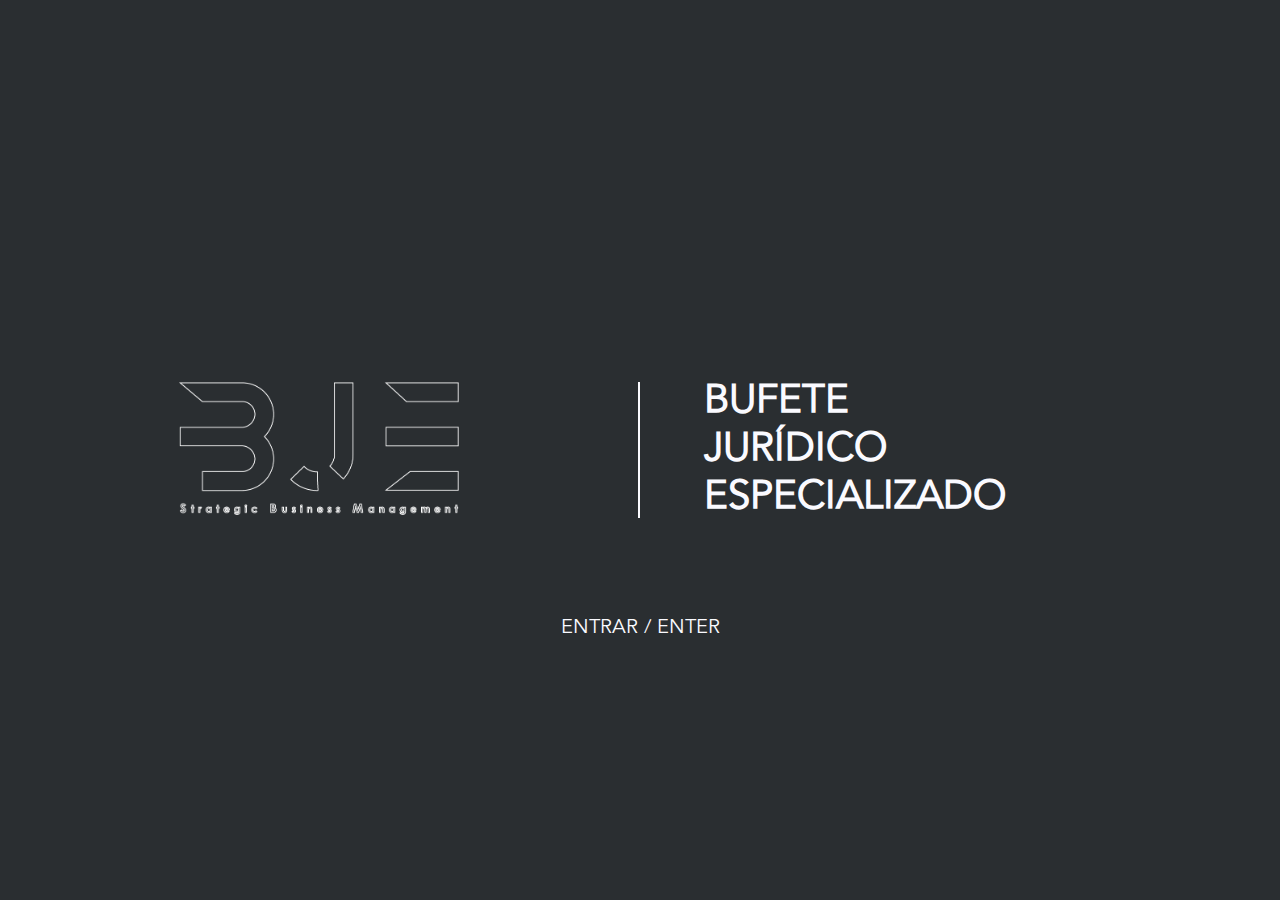
<file: index.html>
<!DOCTYPE html>
<html lang="en">

<head>
    <meta charset="UTF-8">
    <meta http-equiv="X-UA-Compatible" content="IE=edge">
    <meta name="viewport" content="width=device-width, initial-scale=1.0">
    <title>BJE - Bufete Jurídico Especializado</title>
    <link rel="stylesheet" href="./style.css">
</head>

<body>
    <main class="modal__main">
        <div class="modal__logo">
            <div>
                <img src="./images/logo.png" alt="Logo de la compañía.">
            </div>
            <div>
                <h1>BUFETE</h1>
                <h1>JURÍDICO</h1>
                <h1>ESPECIALIZADO</h1>
            </div>
        </div>
        <div class="modal__link">
            <a class="link" href="./home.html">ENTRAR / ENTER</a>
        </div>
    </main>
</body>

</html>
</file>
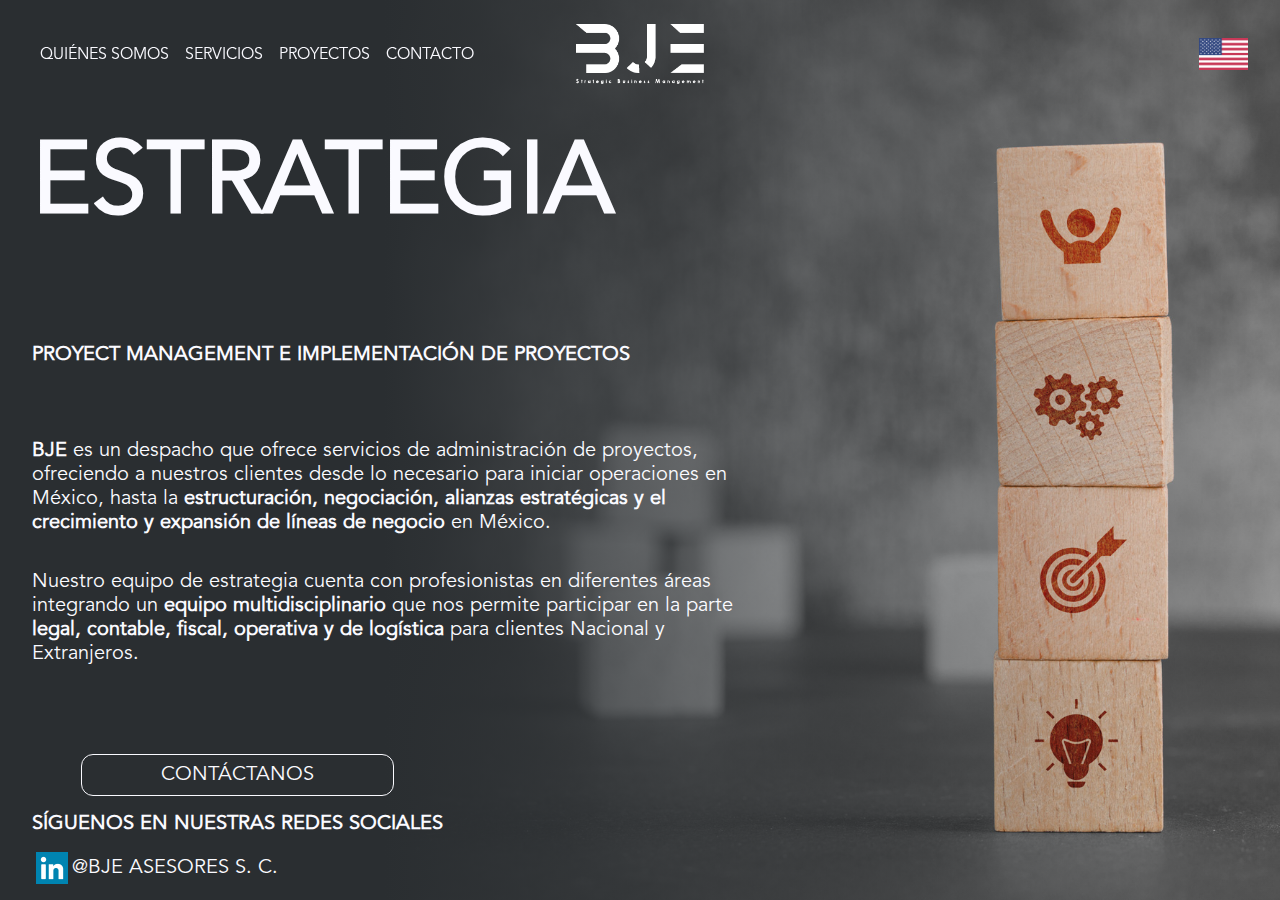
<file: estrategia.html>
<!DOCTYPE html>
<html lang="en">

<head>
    <meta charset="UTF-8">
    <meta http-equiv="X-UA-Compatible" content="IE=edge">
    <meta name="viewport" content="width=device-width, initial-scale=1.0">
    <title>BJE - Bufete Jurídico Especializado</title>
    <link rel="stylesheet" href="./style.css">
</head>

<body>
    <header class="header">
        <button id="iconHamburguer" class="handler-menu" onclick="handleShowNav()">
            <svg xmlns="http://www.w3.org/2000/svg" viewBox="0 0 448 512"><!--! Font Awesome Pro 6.1.1 by @fontawesome - https://fontawesome.com License - https://fontawesome.com/license (Commercial License) Copyright 2022 Fonticons, Inc. --><path d="M0 96C0 78.33 14.33 64 32 64H416C433.7 64 448 78.33 448 96C448 113.7 433.7 128 416 128H32C14.33 128 0 113.7 0 96zM0 256C0 238.3 14.33 224 32 224H416C433.7 224 448 238.3 448 256C448 273.7 433.7 288 416 288H32C14.33 288 0 273.7 0 256zM416 448H32C14.33 448 0 433.7 0 416C0 398.3 14.33 384 32 384H416C433.7 384 448 398.3 448 416C448 433.7 433.7 448 416 448z"/></svg>
        </button>
        <button id="iconCross" class="handler-menu" onclick="handleShowNav()">
            <svg xmlns="http://www.w3.org/2000/svg" viewBox="0 0 320 512"><!--! Font Awesome Pro 6.1.1 by @fontawesome - https://fontawesome.com License - https://fontawesome.com/license (Commercial License) Copyright 2022 Fonticons, Inc. --><path d="M310.6 361.4c12.5 12.5 12.5 32.75 0 45.25C304.4 412.9 296.2 416 288 416s-16.38-3.125-22.62-9.375L160 301.3L54.63 406.6C48.38 412.9 40.19 416 32 416S15.63 412.9 9.375 406.6c-12.5-12.5-12.5-32.75 0-45.25l105.4-105.4L9.375 150.6c-12.5-12.5-12.5-32.75 0-45.25s32.75-12.5 45.25 0L160 210.8l105.4-105.4c12.5-12.5 32.75-12.5 45.25 0s12.5 32.75 0 45.25l-105.4 105.4L310.6 361.4z"/></svg>
        </button>
        <nav class="header__nav">
            <ul>
                <li><a class="link" href="./home.html">QUIÉNES SOMOS</a></li>
                <li class="dropdown">
                    <p class="link">SERVICIOS</p>
                    <ul class="dropdown-menu bg">
                        <li><a class="link" href="./legal.html">LEGAL</a></li>
                        <li><a class="link" href="./estrategia.html">ESTRATEGÍA</a></li>
                        <li><a class="link" href="./soluciones.html">SOLUCIONES</a></li>
                        <li><a class="link" href="./fiscal.html">FISCAL</a></li>
                    </ul>
                </li>
                <li><a class="link" href="./home.html#proyectos">PROYECTOS</a></li>
                <li><a class="link" href="./home.html#contacto">CONTACTO</a></li>
            </ul>
        </nav>
        <div class="header__image">
            <a href="./home.html">
                <img src="./images/logo2.png" alt="Logo de la copañía.">
            </a>
        </div>
        <div class="header__idioma">
            <a href="./eng/home.html">
                <img src="./images/logoENG.png" alt="Inglés.">
            </a>
        </div>
    </header>
    <main class="servicios__hero hero--estrategia">
        <div class="servicios__grid degradado--left">
            <section class="servicios__info servicios__info--left">
                <h1>ESTRATEGIA</h1>
                <h2>PROYECT MANAGEMENT E IMPLEMENTACIÓN DE PROYECTOS</h2>
                <p><b>BJE</b> es un despacho que ofrece servicios de administración de proyectos, ofreciendo a nuestros
                    clientes desde lo necesario para iniciar operaciones en México,
                    hasta la <b>estructuración, negociación, alianzas estratégicas y el crecimiento y expansión de
                        líneas de negocio</b> en México.
                </p>
                <p>Nuestro equipo de estrategia cuenta con profesionistas en diferentes áreas integrando un <b>equipo
                        multidisciplinario</b> que nos permite participar
                    en la parte <b>legal, contable, fiscal, operativa y de logística </b>para clientes Nacional y
                    Extranjeros.</p>
            </section>
            <footer class="servicio__footer footer--left">
                <section class="footer__info footer__info--margin">
                    <div>
                        <a class="button button--rounded button--servicios" href="./home.html#contacto">CONTÁCTANOS</a>
                        <h4>SÍGUENOS EN NUESTRAS REDES SOCIALES</h4>
                        <a href="https://linkedin.com/">
                            <img src="./images/linkedinColor.png" alt="Linkedin.">
                            <p>@BJE ASESORES S. C.</p>
                        </a>
                    </div>
                </section>
            </footer>
        </div>
    </main>
</body>
<script src="./index.js"></script>

</html>
</file>
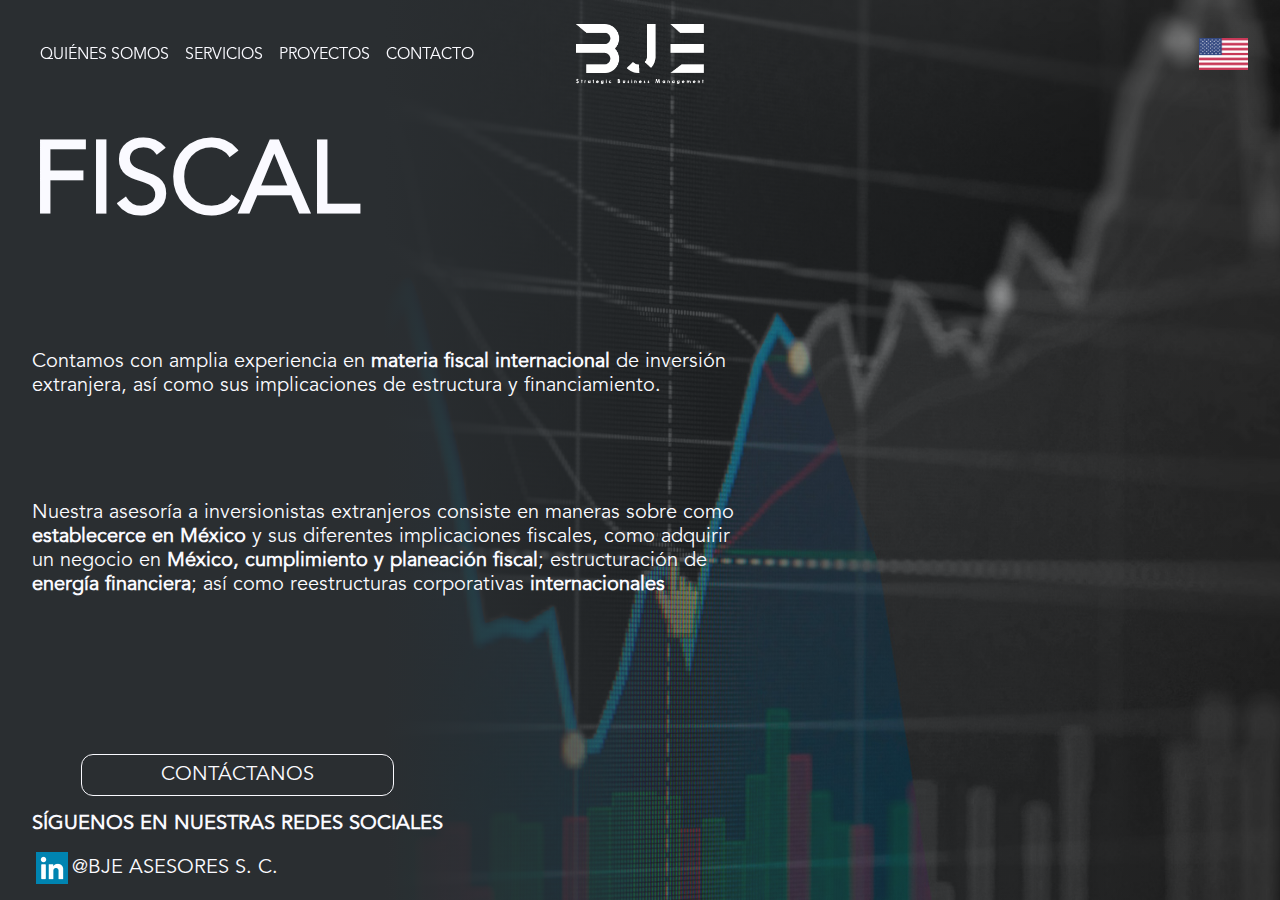
<file: fiscal.html>
<!DOCTYPE html>
<html lang="en">

<head>
    <meta charset="UTF-8">
    <meta http-equiv="X-UA-Compatible" content="IE=edge">
    <meta name="viewport" content="width=device-width, initial-scale=1.0">
    <title>BJE - Bufete Jurídico Especializado</title>
    <link rel="stylesheet" href="./style.css">
</head>

<body>
    <header class="header">
        <button id="iconHamburguer" class="handler-menu" onclick="handleShowNav()">
            <svg xmlns="http://www.w3.org/2000/svg" viewBox="0 0 448 512"><!--! Font Awesome Pro 6.1.1 by @fontawesome - https://fontawesome.com License - https://fontawesome.com/license (Commercial License) Copyright 2022 Fonticons, Inc. --><path d="M0 96C0 78.33 14.33 64 32 64H416C433.7 64 448 78.33 448 96C448 113.7 433.7 128 416 128H32C14.33 128 0 113.7 0 96zM0 256C0 238.3 14.33 224 32 224H416C433.7 224 448 238.3 448 256C448 273.7 433.7 288 416 288H32C14.33 288 0 273.7 0 256zM416 448H32C14.33 448 0 433.7 0 416C0 398.3 14.33 384 32 384H416C433.7 384 448 398.3 448 416C448 433.7 433.7 448 416 448z"/></svg>
        </button>
        <button id="iconCross" class="handler-menu" onclick="handleShowNav()">
            <svg xmlns="http://www.w3.org/2000/svg" viewBox="0 0 320 512"><!--! Font Awesome Pro 6.1.1 by @fontawesome - https://fontawesome.com License - https://fontawesome.com/license (Commercial License) Copyright 2022 Fonticons, Inc. --><path d="M310.6 361.4c12.5 12.5 12.5 32.75 0 45.25C304.4 412.9 296.2 416 288 416s-16.38-3.125-22.62-9.375L160 301.3L54.63 406.6C48.38 412.9 40.19 416 32 416S15.63 412.9 9.375 406.6c-12.5-12.5-12.5-32.75 0-45.25l105.4-105.4L9.375 150.6c-12.5-12.5-12.5-32.75 0-45.25s32.75-12.5 45.25 0L160 210.8l105.4-105.4c12.5-12.5 32.75-12.5 45.25 0s12.5 32.75 0 45.25l-105.4 105.4L310.6 361.4z"/></svg>
        </button>
        <nav class="header__nav">
            <ul>
                <li><a class="link" href="./home.html">QUIÉNES SOMOS</a></li>
                <li class="dropdown">
                    <p class="link">SERVICIOS</p>
                    <ul class="dropdown-menu bg">
                        <li><a class="link" href="./legal.html">LEGAL</a></li>
                        <li><a class="link" href="./estrategia.html">ESTRATEGÍA</a></li>
                        <li><a class="link" href="./soluciones.html">SOLUCIONES</a></li>
                        <li><a class="link" href="./fiscal.html">FISCAL</a></li>
                    </ul>
                </li>
                <li><a class="link" href="./home.html#proyectos">PROYECTOS</a></li>
                <li><a class="link" href="./home.html#contacto">CONTACTO</a></li>
            </ul>
        </nav>
        <div class="header__image">
            <a href="./home.html">
                <img src="./images/logo2.png" alt="Logo de la copañía.">
            </a>
        </div>
        <div class="header__idioma">
            <a href="./eng/home.html">
                <img src="./images/logoENG.png" alt="Inglés.">
            </a>
        </div>
    </header>
    <main class="servicios__hero hero--fiscal">
        <div class="servicios__grid degradado--left">
            <section class="servicios__info servicios__info--left">
                <h1>FISCAL</h1>
                <p>Contamos con amplia experiencia en <b>materia fiscal internacional</b> de inversión extranjera, así
                    como sus implicaciones de estructura y financiamiento.</p>
                <p>Nuestra asesoría a inversionistas extranjeros consiste en maneras sobre como <b>establecerce en México</b> 
                    y sus diferentes implicaciones fiscales, como adquirir un negocio en <b>México, cumplimiento y planeación fiscal</b>; 
                    estructuración de <b>energía financiera</b>; así como reestructuras corporativas <b>internacionales</b></p>
            </section>
            <footer class="servicio__footer footer--left">
                <section class="footer__info footer__info--margin">
                    <div>
                        <a class="button button--rounded button--servicios" href="./home.html#contacto">CONTÁCTANOS</a>
                        <h4>SÍGUENOS EN NUESTRAS REDES SOCIALES</h4>
                        <a href="https://linkedin.com/">
                            <img src="./images/linkedinColor.png" alt="Linkedin.">
                            <p>@BJE ASESORES S. C.</p>
                        </a>
                    </div>
                </section>
            </footer>
        </div>
    </main>
</body>
<script src="./index.js"></script>

</html>
</file>
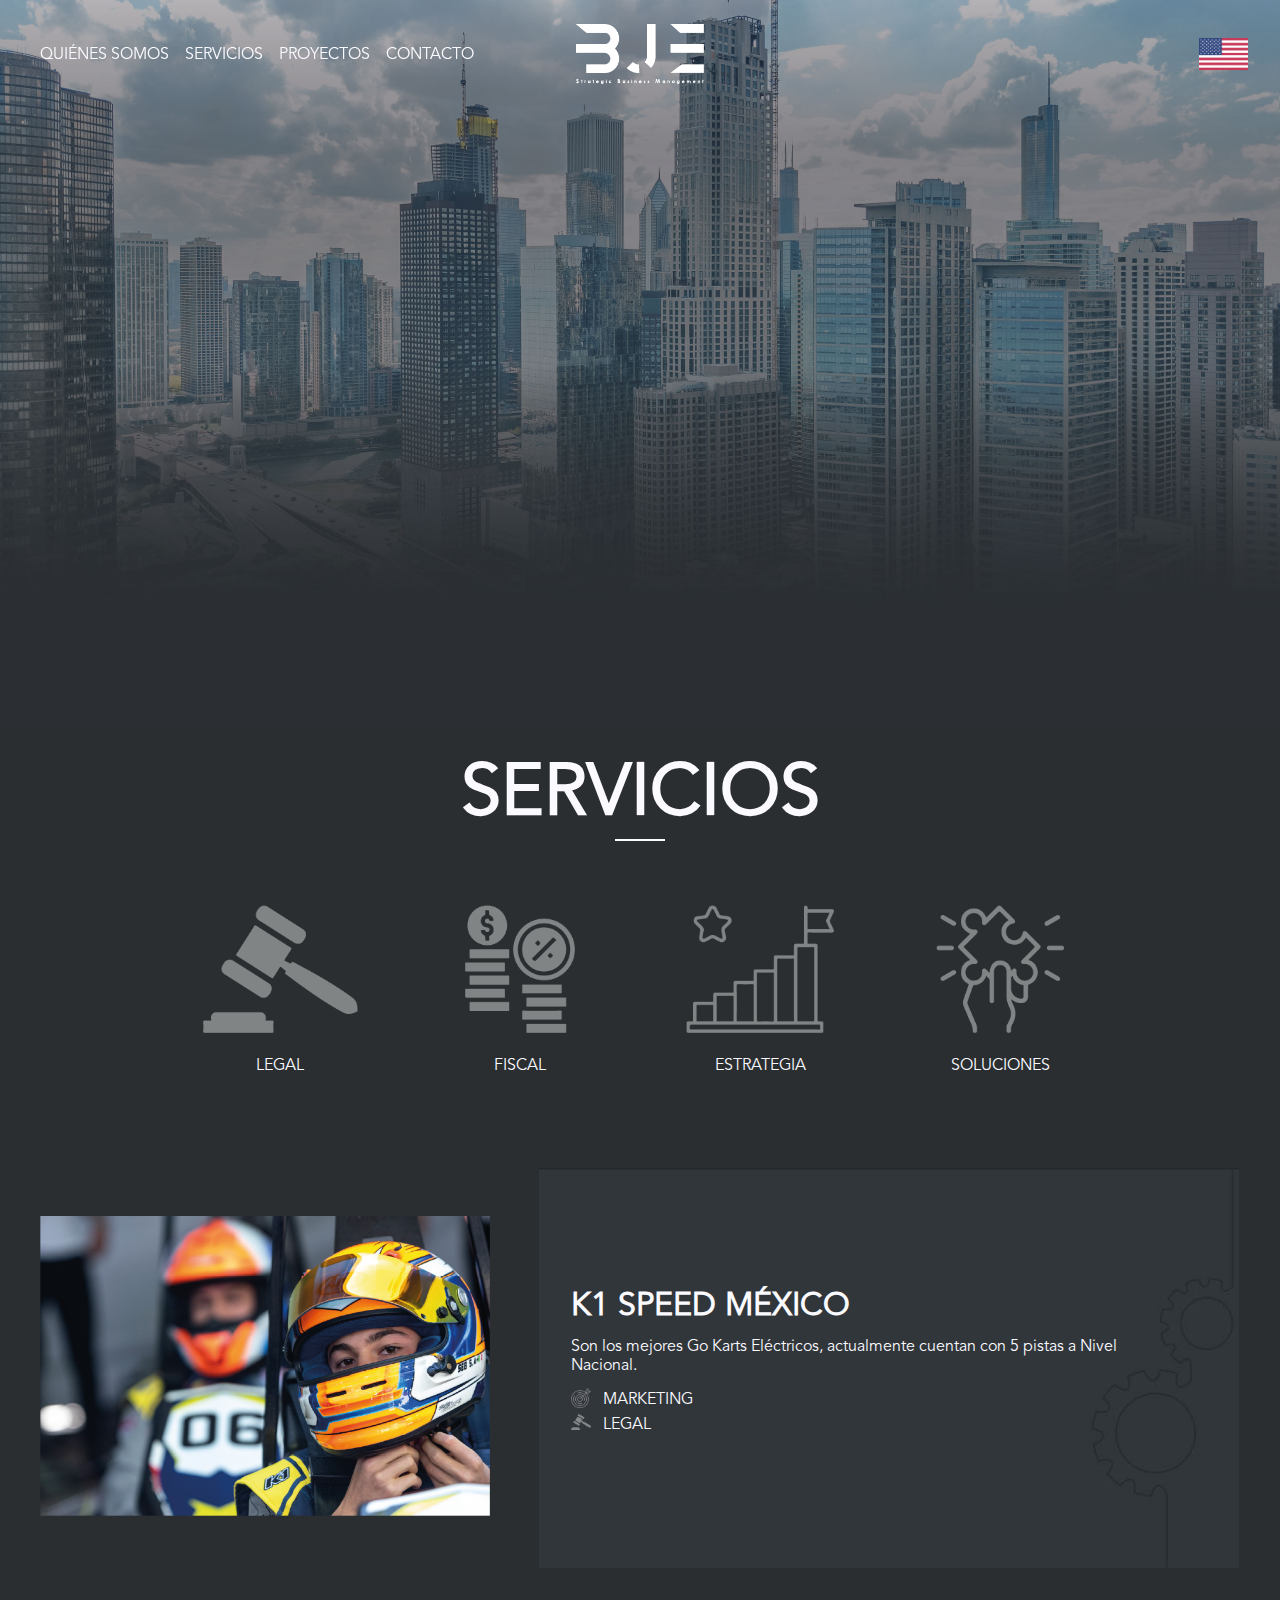
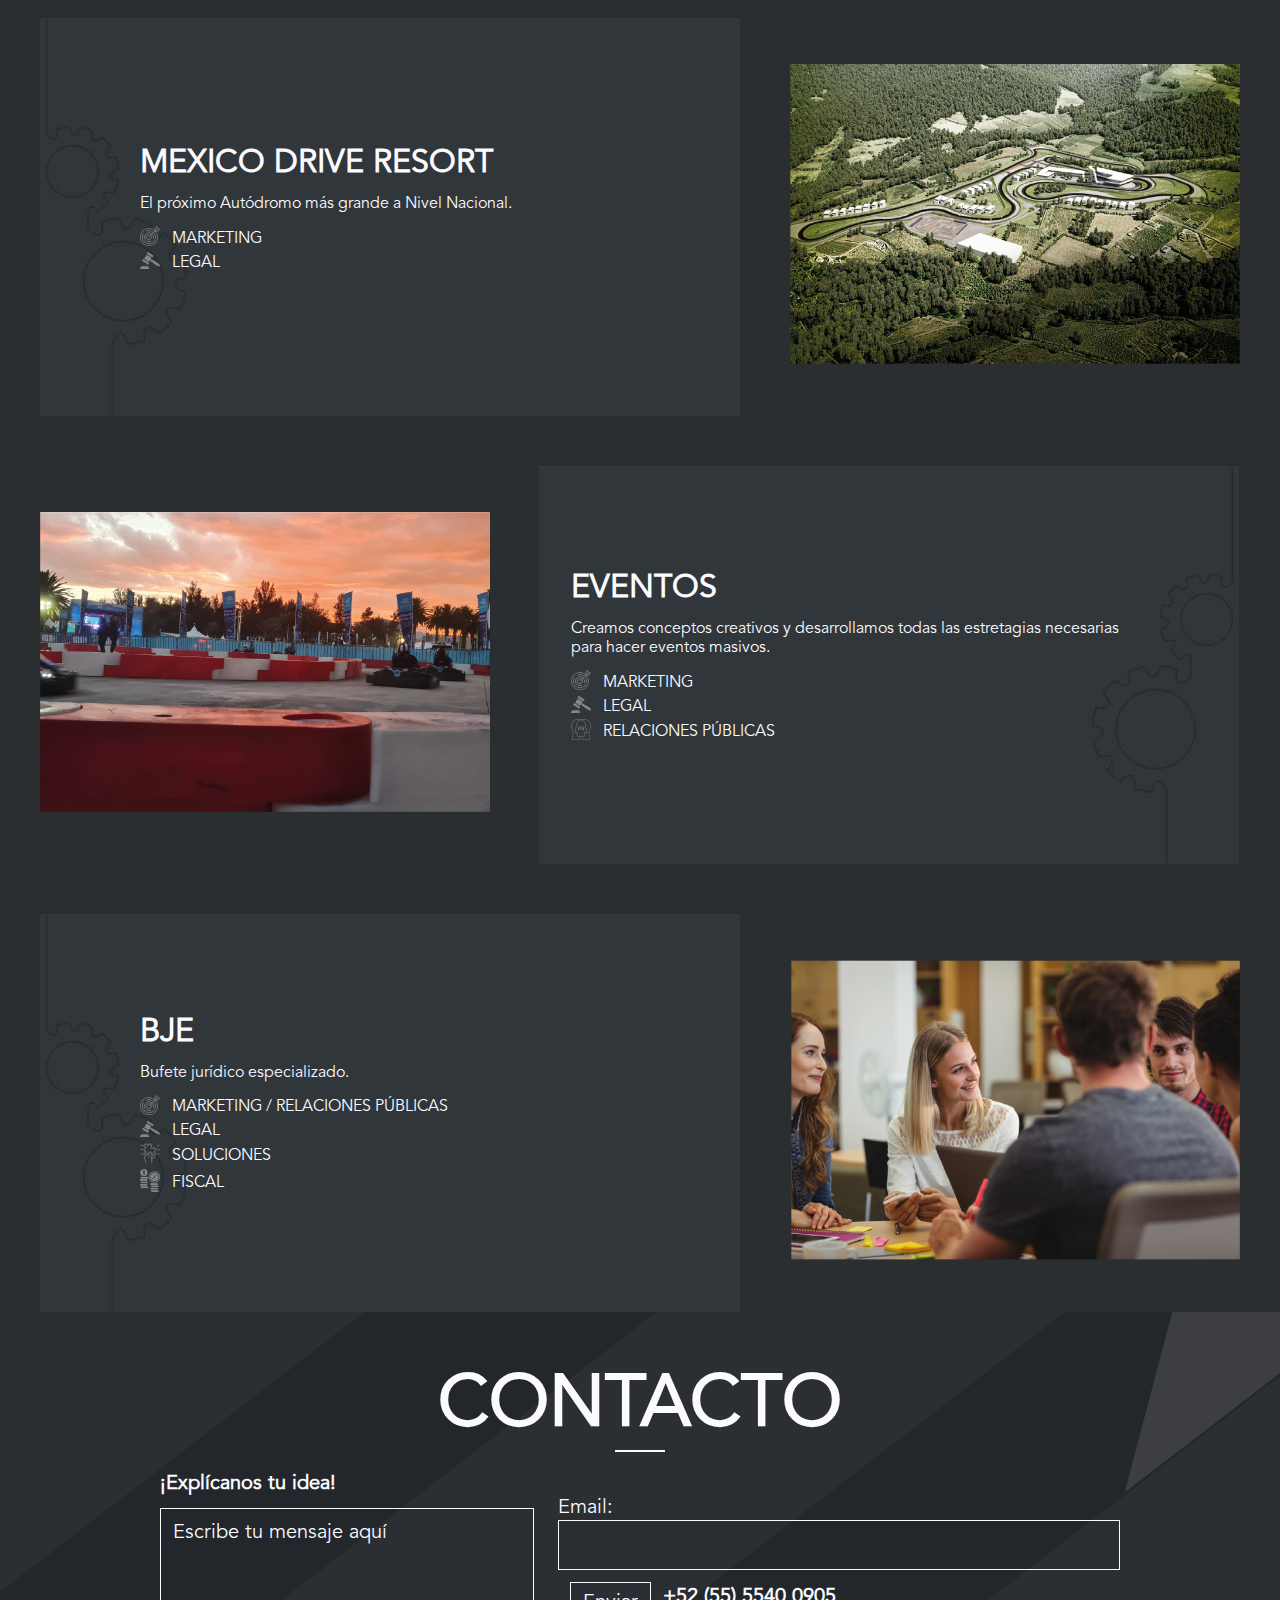
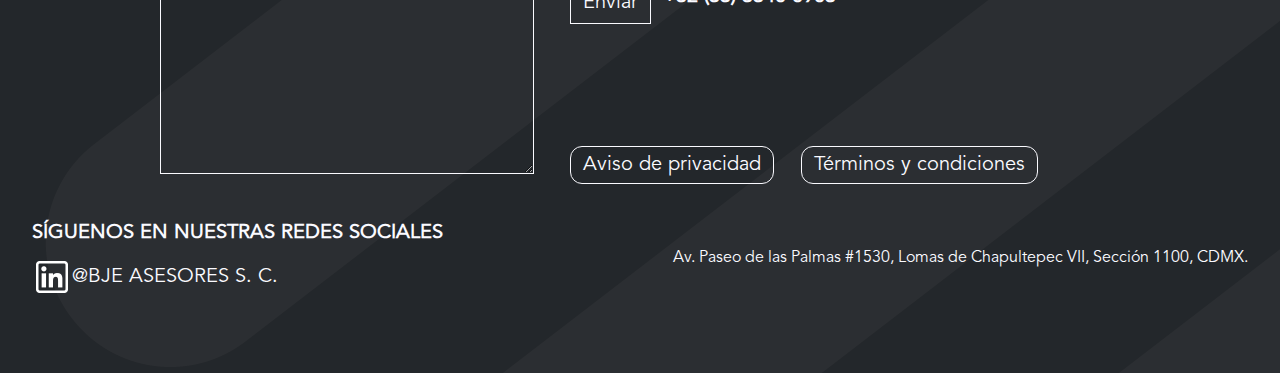
<file: home.html>
<!DOCTYPE html>
<html lang="en">

<head>
    <meta charset="UTF-8">
    <meta http-equiv="X-UA-Compatible" content="IE=edge">
    <meta name="viewport" content="width=device-width, initial-scale=1.0">
    <title>BJE - Bufete Jurídico Especializado</title>
    <link rel="stylesheet" href="./style.css">
</head>

<body>
    <header class="header">
        <button id="iconHamburguer" class="handler-menu" onclick="handleShowNav()">
            <svg xmlns="http://www.w3.org/2000/svg" viewBox="0 0 448 512"><!--! Font Awesome Pro 6.1.1 by @fontawesome - https://fontawesome.com License - https://fontawesome.com/license (Commercial License) Copyright 2022 Fonticons, Inc. --><path d="M0 96C0 78.33 14.33 64 32 64H416C433.7 64 448 78.33 448 96C448 113.7 433.7 128 416 128H32C14.33 128 0 113.7 0 96zM0 256C0 238.3 14.33 224 32 224H416C433.7 224 448 238.3 448 256C448 273.7 433.7 288 416 288H32C14.33 288 0 273.7 0 256zM416 448H32C14.33 448 0 433.7 0 416C0 398.3 14.33 384 32 384H416C433.7 384 448 398.3 448 416C448 433.7 433.7 448 416 448z"/></svg>
        </button>
        <button id="iconCross" class="handler-menu" onclick="handleShowNav()">
            <svg xmlns="http://www.w3.org/2000/svg" viewBox="0 0 320 512"><!--! Font Awesome Pro 6.1.1 by @fontawesome - https://fontawesome.com License - https://fontawesome.com/license (Commercial License) Copyright 2022 Fonticons, Inc. --><path d="M310.6 361.4c12.5 12.5 12.5 32.75 0 45.25C304.4 412.9 296.2 416 288 416s-16.38-3.125-22.62-9.375L160 301.3L54.63 406.6C48.38 412.9 40.19 416 32 416S15.63 412.9 9.375 406.6c-12.5-12.5-12.5-32.75 0-45.25l105.4-105.4L9.375 150.6c-12.5-12.5-12.5-32.75 0-45.25s32.75-12.5 45.25 0L160 210.8l105.4-105.4c12.5-12.5 32.75-12.5 45.25 0s12.5 32.75 0 45.25l-105.4 105.4L310.6 361.4z"/></svg>
        </button>
        <nav class="header__nav">
            <ul>
                <li><a class="link" href="./home.html">QUIÉNES SOMOS</a></li>
                <li class="dropdown">
                    <p class="link">SERVICIOS</p>
                    <ul class="dropdown-menu bg">
                        <li><a class="link" href="./legal.html">LEGAL</a></li>
                        <li><a class="link" href="./estrategia.html">ESTRATEGÍA</a></li>
                        <li><a class="link" href="./soluciones.html">SOLUCIONES</a></li>
                        <li><a class="link" href="./fiscal.html">FISCAL</a></li>
                    </ul>
                </li>
                <li><a class="link" href="#proyectos">PROYECTOS</a></li>
                <li><a class="link" href="#contacto">CONTACTO</a></li>
            </ul>
        </nav>
        <div class="header__image">
            <a href="./home.html">
                <img src="./images/logo2.png" alt="Logo de la copañía.">
            </a>
        </div>
        <div class="header__idioma">
            <a href="./eng/home.html">
                <img src="./images/logoENG.png" alt="Inglés.">
            </a>
        </div>
    </header>
    <main class="index-main main">
        <section class="main__hero">
            <img src="./images/hero.jpg" alt="Imagen de edificios.">
        </section>

        <section class="main__servicios">
            <div class="container__header">
                <h2>SERVICIOS</h2>
                <span></span>
            </div>
            <div class="servicios__content">
                <a href="./legal.html">
                    <div class="servicios__item">
                        <img src="./images/legal.png" alt="Icono legal.">
                        <p>LEGAL</p>
                    </div>
                </a>
                <a href="./fiscal.html">
                    <div class="servicios__item">
                        <img src="./images/fiscal.png" alt="Icono fical.">
                        <p>FISCAL</p>
                    </div>
                </a>
                <a href="./estrategia.html">
                    <div class="servicios__item">
                        <img src="./images/estrategia.png" alt="Icono estrategia.">
                        <p>ESTRATEGIA</p>
                    </div>
                </a>
                <a href="./soluciones.html">
                    <div class="servicios__item">
                        <img src="./images/soluciones.png" alt="Icono soluciones.">
                        <p>SOLUCIONES</p>
                    </div>
                </a>
            </div>
        </section>

        <section id="proyectos" class="main__cliente responsive-container-r">
            <div class="cliente__image">
                <img src="./images/k1Speed.png" alt="Pilotos de carreras.">
            </div>
            <div class="cliente__content">
                <h1>K1 SPEED MÉXICO</h1>
                <p>
                    Son los mejores Go Karts Eléctricos, actualmente cuentan con 5 pistas a Nivel Nacional.
                </p>
                <ul class="cliente__list">
                    <li>
                        <span>
                            <img src="./images/mkt.png" alt="Icono mercadotecnia.">
                        </span>
                        <p>MARKETING</p>
                    </li>
                    <li>
                        <span>
                            <img src="./images/legal.png" alt="Icono mercadotecnia.">
                        </span>
                        <p>LEGAL</p>
                    </li>
                </ul>
            </div>
        </section>

        <section class="main__cliente responsive-container">
            <div class="cliente__content">
                <h1>MEXICO DRIVE RESORT</h1>
                <p>
                    El próximo Autódromo más grande a Nivel Nacional.
                </p>
                <ul class="cliente__list">
                    <li>
                        <span>
                            <img src="./images/mkt.png" alt="Icono mercadotecnia.">
                        </span>
                        <p>MARKETING</p>
                    </li>
                    <li>
                        <span>
                            <img src="./images/legal.png" alt="Icono mercadotecnia.">
                        </span>
                        <p>LEGAL</p>
                    </li>
                </ul>
            </div>
            <div class="cliente__image">
                <img src="./images/drive.png" alt="Autodromo.">
            </div>
        </section>

        <section class="main__cliente responsive-container-r">
            <div class="cliente__image">
                <img src="./images/eventos.png" alt="Recinto.">
            </div>
            <div class="cliente__content">
                <h1>EVENTOS</h1>
                <p>
                    Creamos conceptos creativos y desarrollamos todas las estretagias necesarias para hacer eventos
                    masivos.
                </p>
                <ul class="cliente__list">
                    <li>
                        <span>
                            <img src="./images/mkt.png" alt="Icono mercadotecnia.">
                        </span>
                        <p>MARKETING</p>
                    </li>
                    <li>
                        <span>
                            <img src="./images/legal.png" alt="Icono mercadotecnia.">
                        </span>
                        <p>LEGAL</p>
                    </li>
                    <li>
                        <span>
                            <img src="./images/relaciones.png" alt="Icono mercadotecnia.">
                        </span>
                        <p>RELACIONES PÚBLICAS</p>
                    </li>
                </ul>
            </div>
        </section>

        <section class="main__cliente responsive-container">
            <div class="cliente__content">
                <h1>BJE</h1>
                <p>
                    Bufete jurídico especializado.
                </p>
                <ul class="cliente__list">
                    <li>
                        <span>
                            <img src="./images/mkt.png" alt="Icono mercadotecnia.">
                        </span>
                        <p>
                            MARKETING / RELACIONES PÚBLICAS
                        </p>
                    </li>
                    <li>
                        <span>
                            <img src="./images/legal.png" alt="Icono legal.">
                        </span>
                        <p>LEGAL</p>
                    </li>
                    <li>
                        <span>
                            <img src="./images/soluciones.png" alt="Icono soluciones.">
                        </span>
                        <p>SOLUCIONES</p>
                    </li>
                    <li>
                        <span>
                            <img src="./images/fiscal.png" alt="Icono soluciones.">
                        </span>
                        <p>FISCAL</p>
                    </li>
                </ul>
            </div>
            <div class="cliente__image">
                <img src="./images/bje.png" alt="Personas platicando.">
            </div>
        </section>
    </main>
    <footer id="contacto"  class="home__footer">
        <section class="container__header">
            <h2>CONTACTO</h2>
            <span></span>
        </section>
        <section class="responsive-container-r">
            <div class="footer__idea">
                <h3>¡Explícanos tu idea!</h3>
                <textarea name="" id="" cols="30" rows="10" placeholder="Escribe tu mensaje aquí"></textarea>
            </div>
            <div class="footer__email">
                <div class="footer__email--top">
                    <label for="email">Email: </label>
                    <input type="email" name="email" id="email">
                    <div>
                        <button class="button">Enviar</button>
                        <h4>+52 (55) 5540 0905</h4>
                    </div>
                </div>
                <div class="footer__email--bottom">
                    <a class="button button--rounded" href="./privacidad.html">Aviso de privacidad</a>
                    <a class="button button--rounded" href="./terminos.html">Términos y condiciones</a>
                </div>
            </div>
        </section>
        <section class="footer__info">
            <div>
                <h4>SÍGUENOS EN NUESTRAS REDES SOCIALES</h4>
                <a href="https://linkedin.com/">
                    <img src="./images/linkedin.png" alt="Linkedin.">
                    @BJE ASESORES S. C.
                </a>
            </div>
            <div>
                <p>Av. Paseo de las Palmas #1530, Lomas de Chapultepec VII, Sección 1100, CDMX.</p>
            </div>
        </section>
    </footer>
</body>
<script src="./index.js"></script>

</html>
</file>
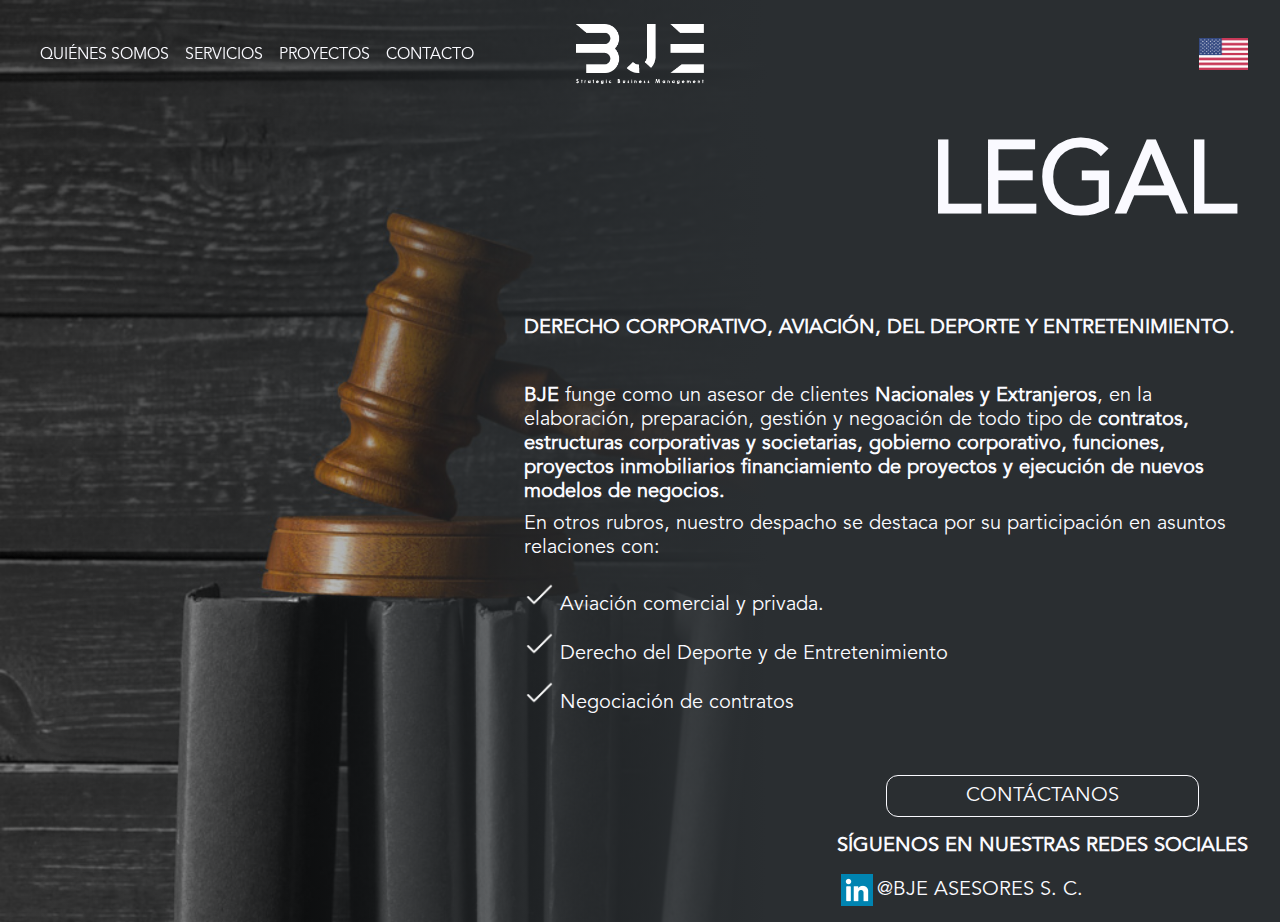
<file: legal.html>
<!DOCTYPE html>
<html lang="en">

<head>
    <meta charset="UTF-8">
    <meta http-equiv="X-UA-Compatible" content="IE=edge">
    <meta name="viewport" content="width=device-width, initial-scale=1.0">
    <title>BJE - Bufete Jurídico Especializado</title>
    <link rel="stylesheet" href="./style.css">
</head>

<body>
    <header class="header">
        <button id="iconHamburguer" class="handler-menu" onclick="handleShowNav()">
            <svg xmlns="http://www.w3.org/2000/svg" viewBox="0 0 448 512"><!--! Font Awesome Pro 6.1.1 by @fontawesome - https://fontawesome.com License - https://fontawesome.com/license (Commercial License) Copyright 2022 Fonticons, Inc. --><path d="M0 96C0 78.33 14.33 64 32 64H416C433.7 64 448 78.33 448 96C448 113.7 433.7 128 416 128H32C14.33 128 0 113.7 0 96zM0 256C0 238.3 14.33 224 32 224H416C433.7 224 448 238.3 448 256C448 273.7 433.7 288 416 288H32C14.33 288 0 273.7 0 256zM416 448H32C14.33 448 0 433.7 0 416C0 398.3 14.33 384 32 384H416C433.7 384 448 398.3 448 416C448 433.7 433.7 448 416 448z"/></svg>
        </button>
        <button id="iconCross" class="handler-menu" onclick="handleShowNav()">
            <svg xmlns="http://www.w3.org/2000/svg" viewBox="0 0 320 512"><!--! Font Awesome Pro 6.1.1 by @fontawesome - https://fontawesome.com License - https://fontawesome.com/license (Commercial License) Copyright 2022 Fonticons, Inc. --><path d="M310.6 361.4c12.5 12.5 12.5 32.75 0 45.25C304.4 412.9 296.2 416 288 416s-16.38-3.125-22.62-9.375L160 301.3L54.63 406.6C48.38 412.9 40.19 416 32 416S15.63 412.9 9.375 406.6c-12.5-12.5-12.5-32.75 0-45.25l105.4-105.4L9.375 150.6c-12.5-12.5-12.5-32.75 0-45.25s32.75-12.5 45.25 0L160 210.8l105.4-105.4c12.5-12.5 32.75-12.5 45.25 0s12.5 32.75 0 45.25l-105.4 105.4L310.6 361.4z"/></svg>
        </button>
        <nav class="header__nav">
            <ul>
                <li><a class="link" href="./home.html">QUIÉNES SOMOS</a></li>
                <li class="dropdown">
                    <p class="link">SERVICIOS</p>
                    <ul class="dropdown-menu bg">
                        <li><a class="link" href="./legal.html">LEGAL</a></li>
                        <li><a class="link" href="./estrategia.html">ESTRATEGÍA</a></li>
                        <li><a class="link" href="./soluciones.html">SOLUCIONES</a></li>
                        <li><a class="link" href="./fiscal.html">FISCAL</a></li>
                    </ul>
                </li>
                <li><a class="link" href="./home.html#proyectos">PROYECTOS</a></li>
                <li><a class="link" href="./home.html#contacto">CONTACTO</a></li>
            </ul>
        </nav>
        <div class="header__image">
            <a href="./home.html">
                <img src="./images/logo2.png" alt="Logo de la copañía.">
            </a>
        </div>
        <div class="header__idioma">
            <a href="./eng/home.html">
                <img src="./images/logoENG.png" alt="Inglés.">
            </a>
        </div>
    </header>
    <main class="servicios__hero hero--legal">
        <div class="servicios__grid degradado--right">
            <section class="servicios__info servicios__info--right">
                <h1>LEGAL</h1>
                <h2>DERECHO CORPORATIVO, AVIACIÓN, DEL DEPORTE Y ENTRETENIMIENTO.</h2>
                <p><b>BJE</b> funge como un asesor de clientes <b>Nacionales y Extranjeros</b>, en la elaboración,
                    preparación, gestión y
                    negoación de todo tipo de <b>contratos, estructuras corporativas y societarias, gobierno
                        corporativo,
                        funciones, proyectos inmobiliarios financiamiento de proyectos y ejecución de nuevos modelos de
                        negocios.</b></p>
                <p>En otros rubros, nuestro despacho se destaca por su participación en asuntos relaciones con:</p>
                <li>
                    <ul>
                        <img class="check" src="./images/check_icon.png" alt="">
                        Aviación comercial y privada.
                    </ul>
                    <ul>
                        <img class="check" src="./images/check_icon.png" alt="">
                        Derecho del Deporte y de Entretenimiento
                    </ul>
                    <ul>
                        <img class="check" src="./images/check_icon.png" alt="">
                        Negociación de contratos
                    </ul>
                </li>
            </section>
            <footer class="servicio__footer footer--right">
                <section class="footer__info footer__info--margin">
                    <div>
                        <a class="button button--rounded button--servicios" href="./home.html#contacto">CONTÁCTANOS</a>
                        <h4>SÍGUENOS EN NUESTRAS REDES SOCIALES</h4>
                        <a href="https://linkedin.com/">
                            <img src="./images/linkedinColor.png" alt="Linkedin.">
                            <p>@BJE ASESORES S. C.</p>
                        </a>
                    </div>
                </section>
            </footer>
        </div>
    </main>
    </div>
</body>
<script src="./index.js"></script>

</html>
</file>
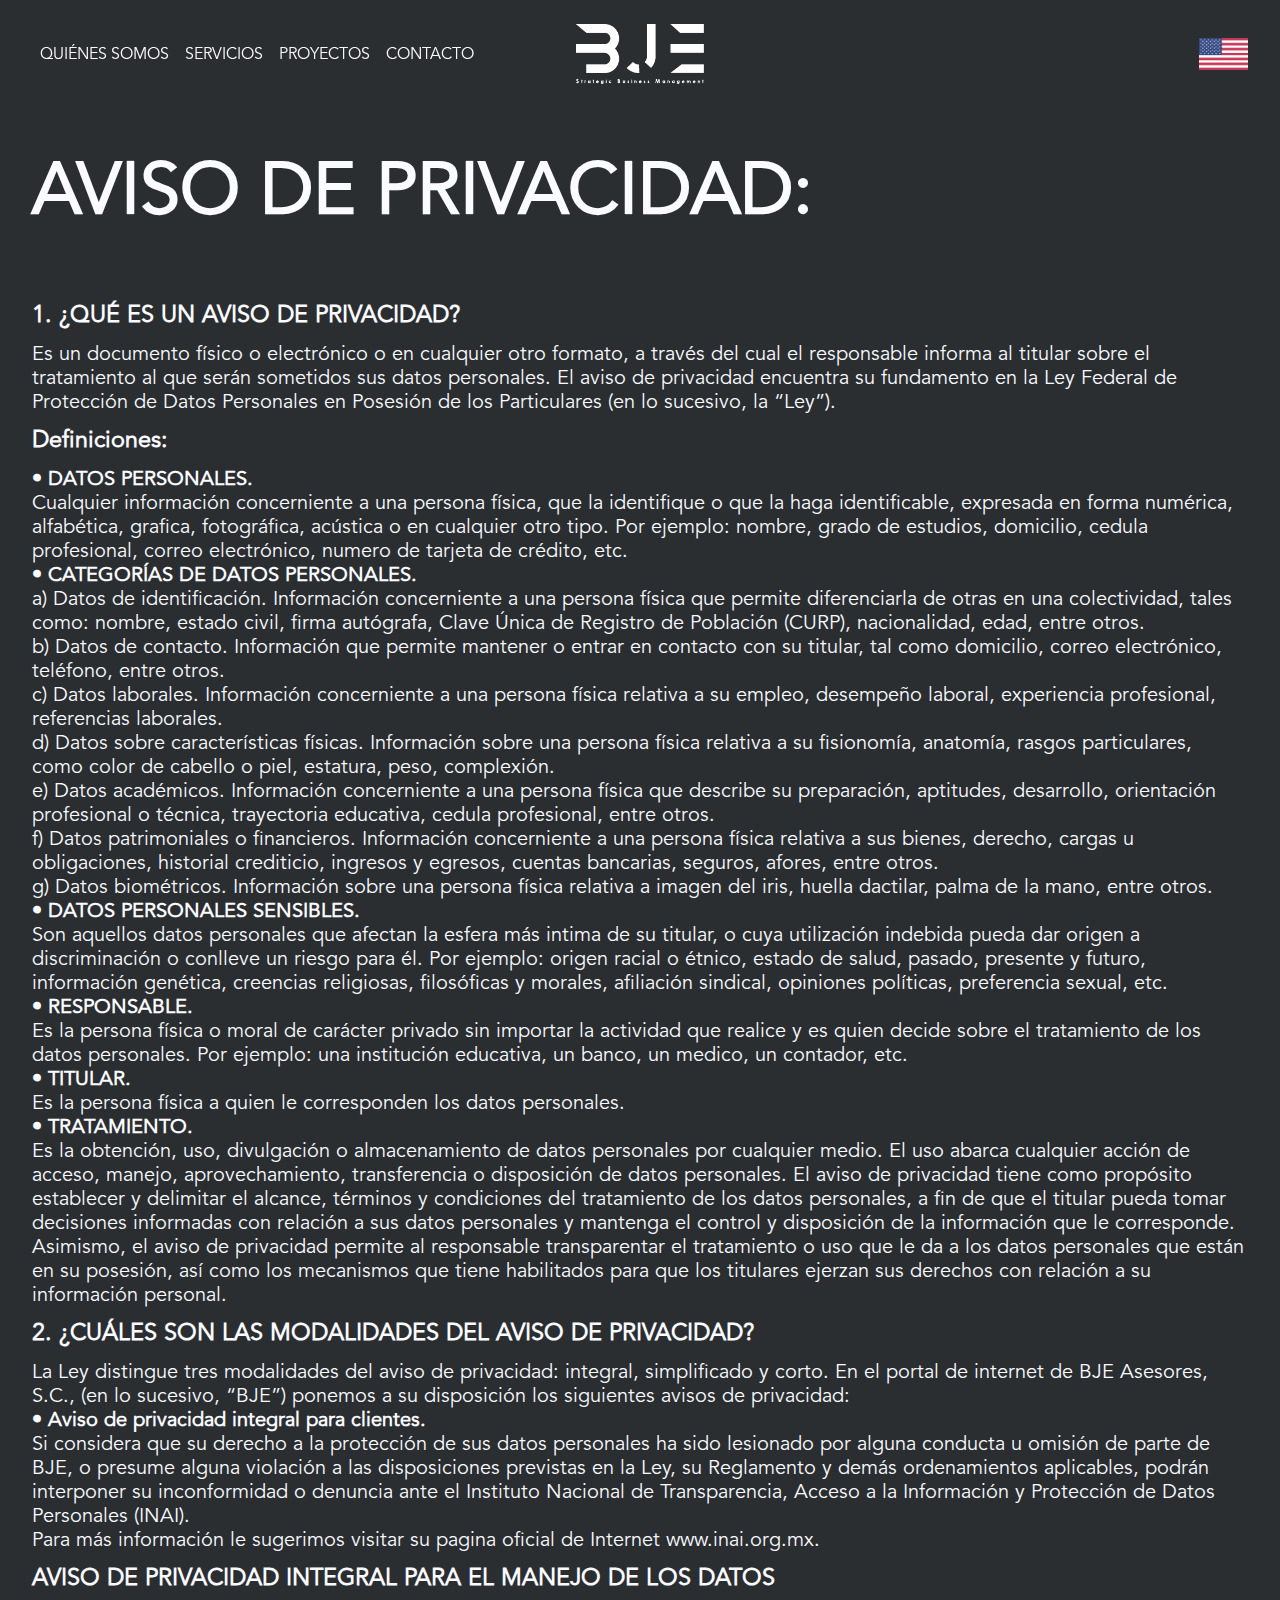
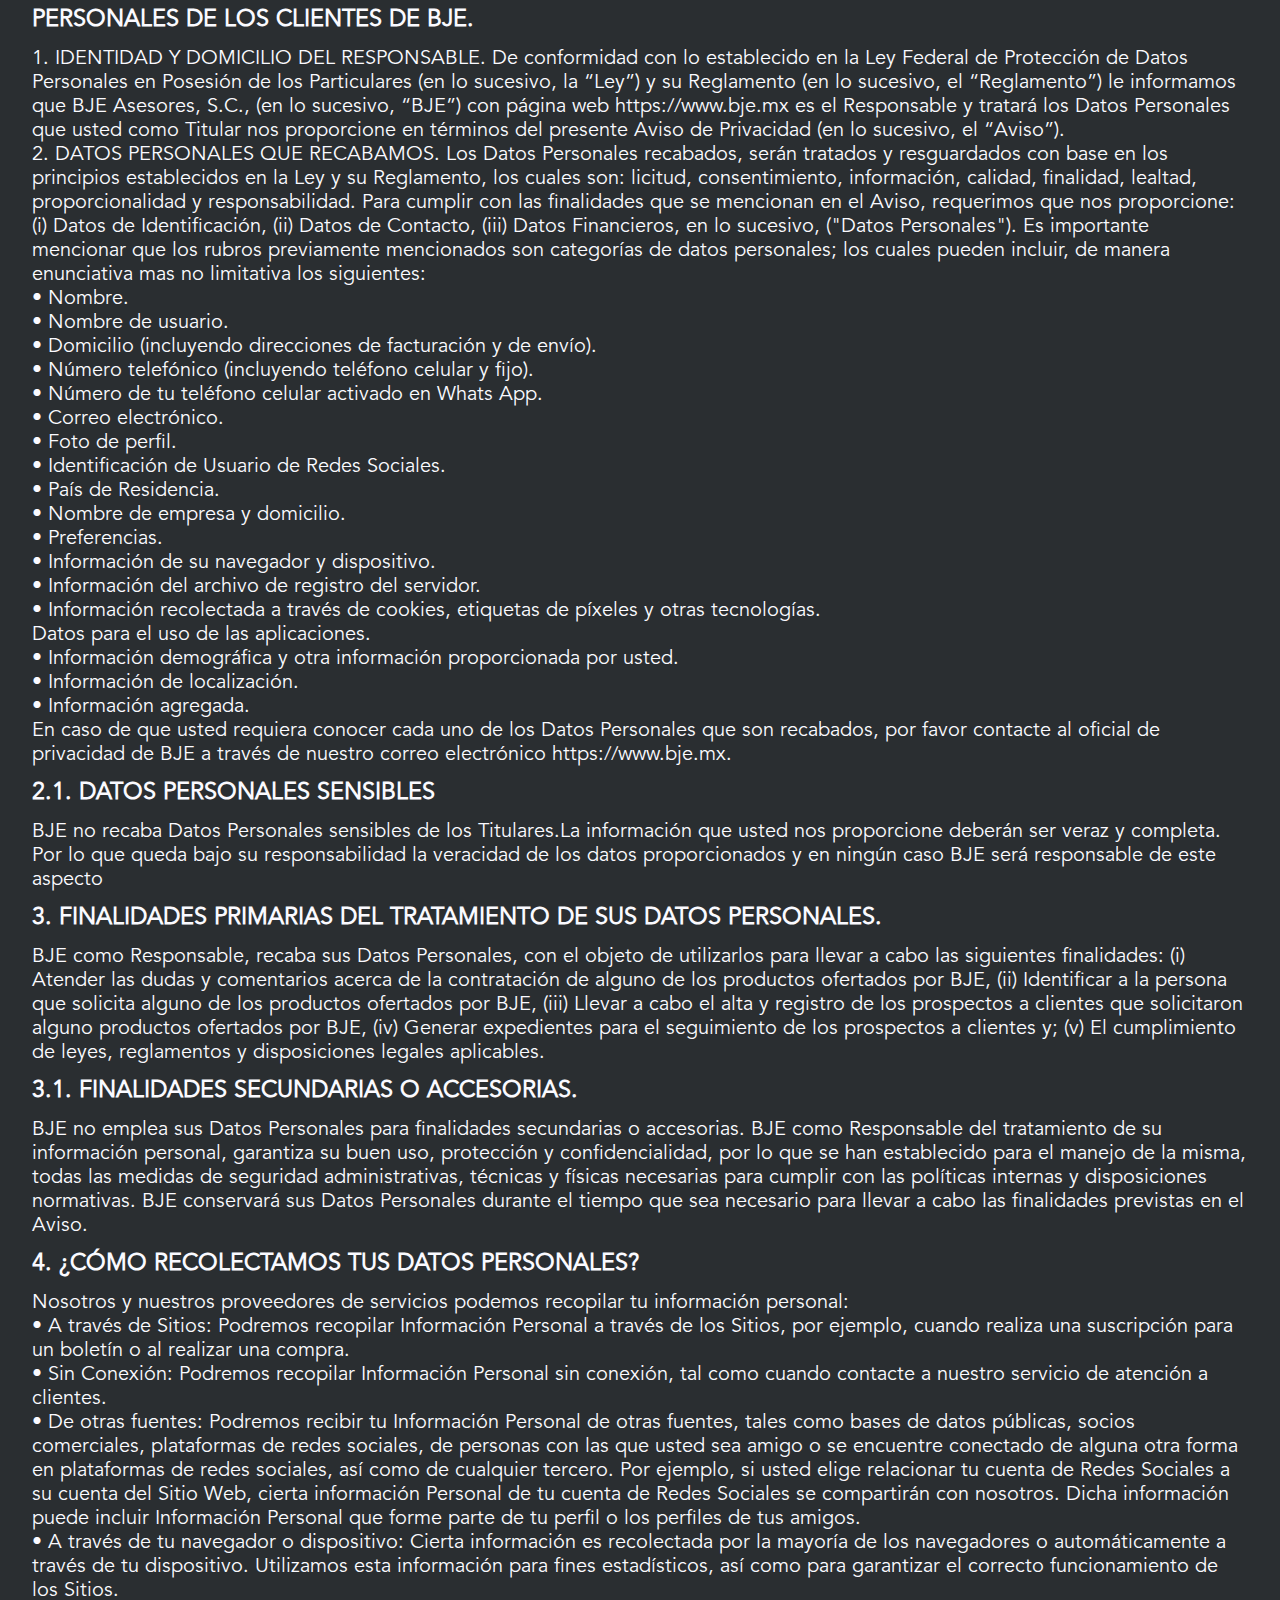
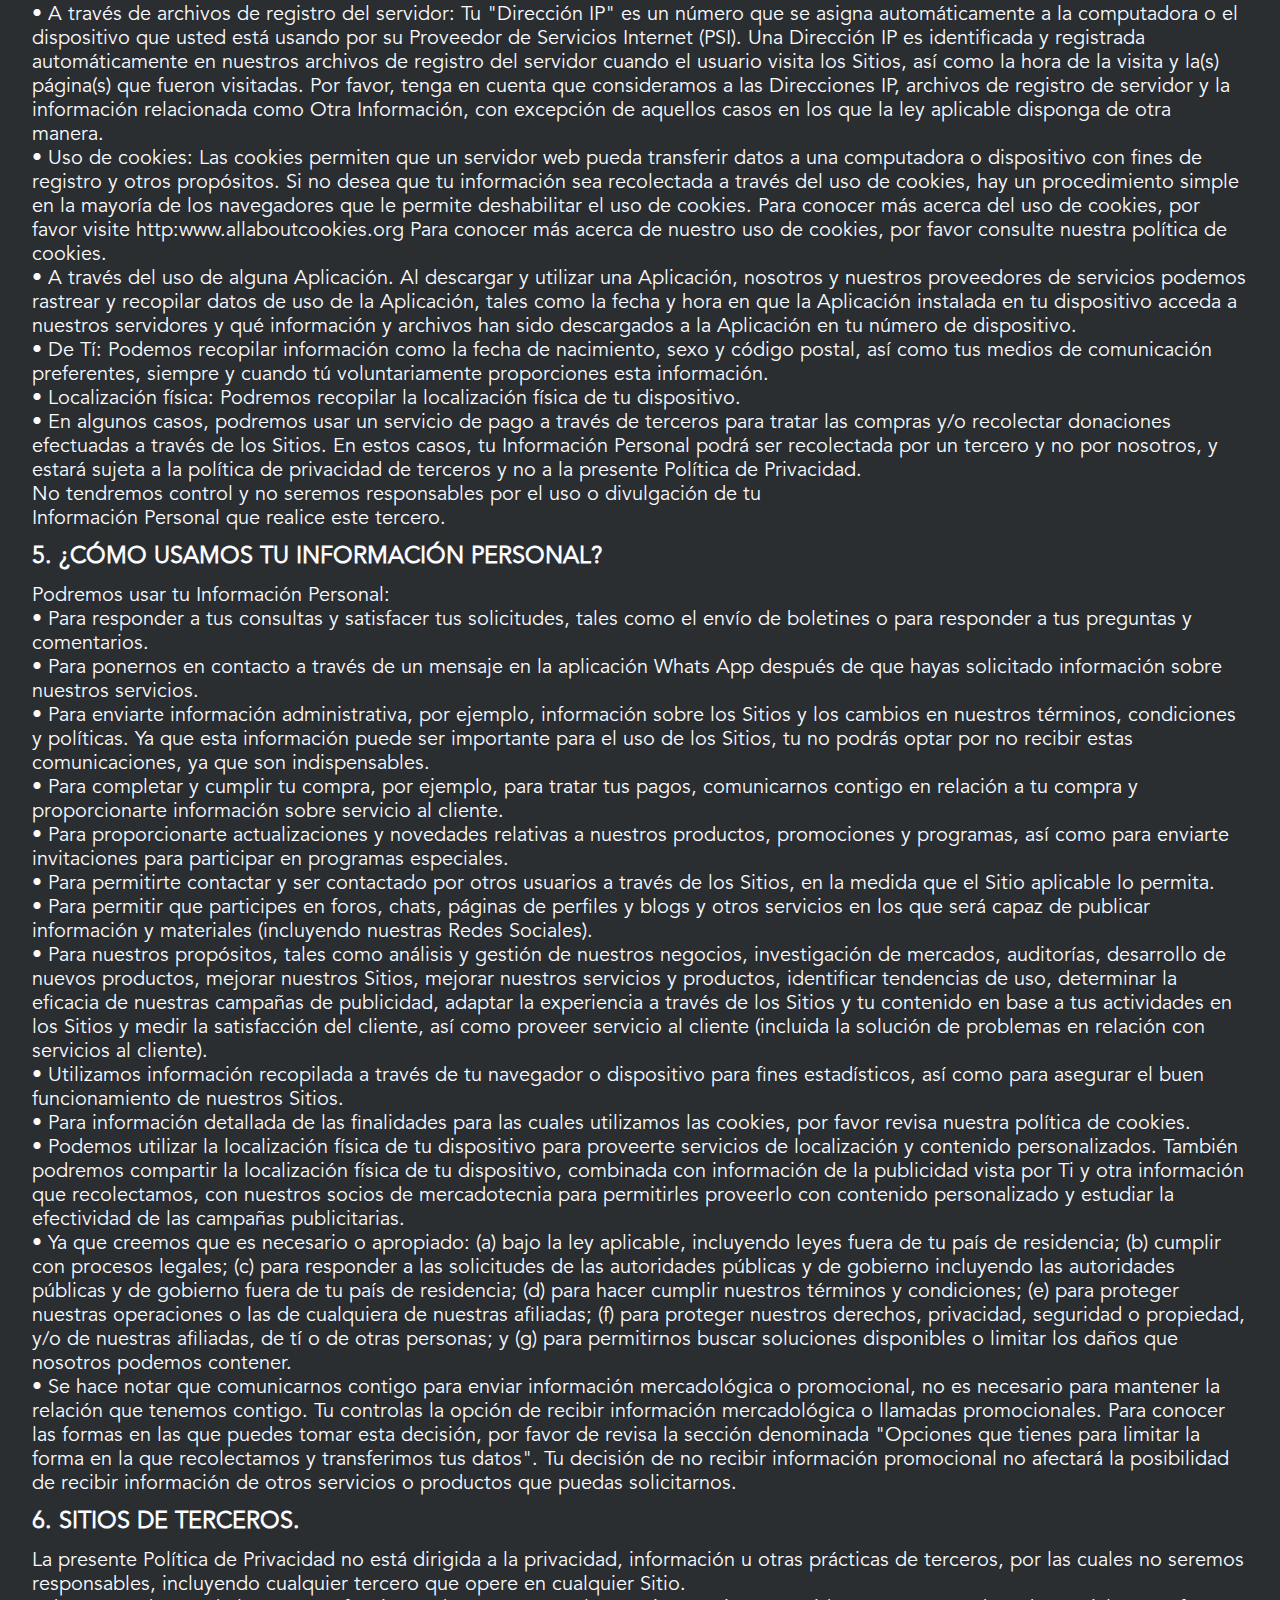
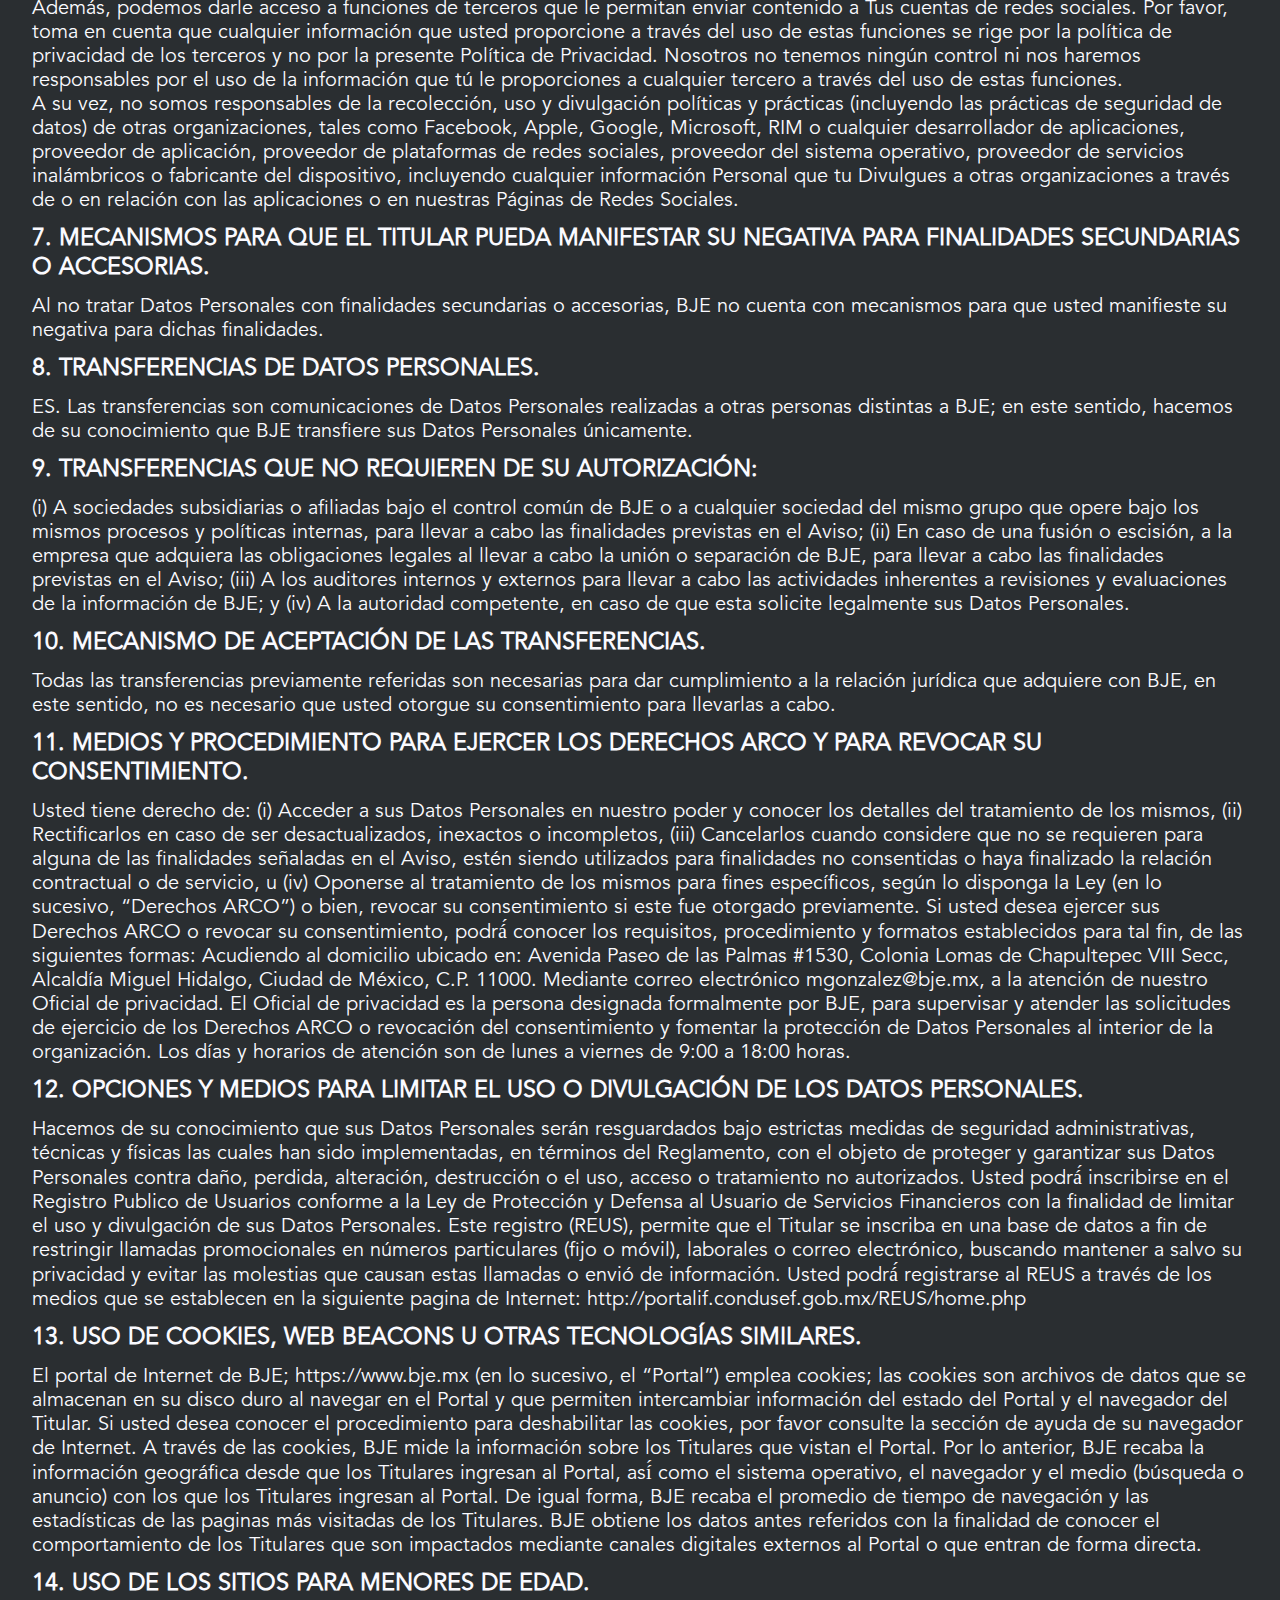
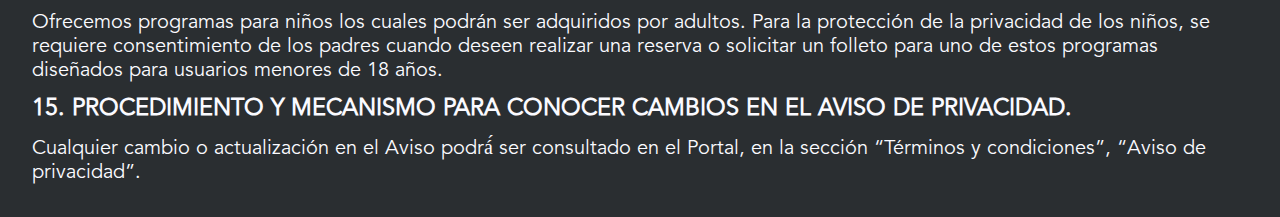
<file: privacidad.html>
<!DOCTYPE html>
<html lang="en">

<head>
    <meta charset="UTF-8">
    <meta http-equiv="X-UA-Compatible" content="IE=edge">
    <meta name="viewport" content="width=device-width, initial-scale=1.0">
    <title>BJE - Bufete Jurídico Especializado</title>
    <link rel="stylesheet" href="./style.css">
</head>

<body>
    <header class="header">
        <button id="iconHamburguer" class="handler-menu" onclick="handleShowNav()">
            <svg xmlns="http://www.w3.org/2000/svg" viewBox="0 0 448 512"><!--! Font Awesome Pro 6.1.1 by @fontawesome - https://fontawesome.com License - https://fontawesome.com/license (Commercial License) Copyright 2022 Fonticons, Inc. --><path d="M0 96C0 78.33 14.33 64 32 64H416C433.7 64 448 78.33 448 96C448 113.7 433.7 128 416 128H32C14.33 128 0 113.7 0 96zM0 256C0 238.3 14.33 224 32 224H416C433.7 224 448 238.3 448 256C448 273.7 433.7 288 416 288H32C14.33 288 0 273.7 0 256zM416 448H32C14.33 448 0 433.7 0 416C0 398.3 14.33 384 32 384H416C433.7 384 448 398.3 448 416C448 433.7 433.7 448 416 448z"/></svg>
        </button>
        <button id="iconCross" class="handler-menu" onclick="handleShowNav()">
            <svg xmlns="http://www.w3.org/2000/svg" viewBox="0 0 320 512"><!--! Font Awesome Pro 6.1.1 by @fontawesome - https://fontawesome.com License - https://fontawesome.com/license (Commercial License) Copyright 2022 Fonticons, Inc. --><path d="M310.6 361.4c12.5 12.5 12.5 32.75 0 45.25C304.4 412.9 296.2 416 288 416s-16.38-3.125-22.62-9.375L160 301.3L54.63 406.6C48.38 412.9 40.19 416 32 416S15.63 412.9 9.375 406.6c-12.5-12.5-12.5-32.75 0-45.25l105.4-105.4L9.375 150.6c-12.5-12.5-12.5-32.75 0-45.25s32.75-12.5 45.25 0L160 210.8l105.4-105.4c12.5-12.5 32.75-12.5 45.25 0s12.5 32.75 0 45.25l-105.4 105.4L310.6 361.4z"/></svg>
        </button>
        <nav class="header__nav">
            <ul>
                <li><a class="link" href="./home.html">QUIÉNES SOMOS</a></li>
                <li class="dropdown">
                    <p class="link">SERVICIOS</p>
                    <ul class="dropdown-menu bg">
                        <li><a class="link" href="./legal.html">LEGAL</a></li>
                        <li><a class="link" href="./estrategia.html">ESTRATEGÍA</a></li>
                        <li><a class="link" href="./soluciones.html">SOLUCIONES</a></li>
                        <li><a class="link" href="./fiscal.html">FISCAL</a></li>
                    </ul>
                </li>
                <li><a class="link" href="./home.html#proyectos">PROYECTOS</a></li>
                <li><a class="link" href="./home.html#contacto">CONTACTO</a></li>
            </ul>
        </nav>
        <div class="header__image">
            <a href="./home.html">
                <img src="./images/logo2.png" alt="Logo de la copañía.">
            </a>
        </div>
        <div class="header__idioma">
            <a href="./eng/home.html">
                <img src="./images/logoENG.png" alt="Inglés.">
            </a>
        </div>
    </header>
    <main class="terminos main">
        <section class="main__title">
            <h2>AVISO DE PRIVACIDAD:</h2>
        </section>
        <section class="main__content">
            <div>
                <h3>1. ¿QUÉ ES UN AVISO DE PRIVACIDAD?</h3>
                <p>
                    Es un documento físico o electrónico o en cualquier otro formato, a través del cual el responsable
                    informa al titular sobre el tratamiento al que serán sometidos sus datos personales. El aviso de
                    privacidad encuentra su fundamento en la Ley Federal de Protección de Datos Personales en Posesión
                    de los Particulares (en lo sucesivo, la “Ley”).
                </p>
                <h3>Definiciones:</h3>
                <p><b>• DATOS PERSONALES. </b></p>
                <p>Cualquier información concerniente a una persona física, que la identifique o que la haga
                    identificable, expresada en forma numérica, alfabética, grafica, fotográfica, acústica o en
                    cualquier otro tipo. Por ejemplo: nombre, grado de estudios, domicilio, cedula profesional, correo
                    electrónico, numero de tarjeta de crédito, etc.</p>

                <p><b>• CATEGORÍAS DE DATOS PERSONALES.</b></p>
                <p> a) Datos de identificación. Información concerniente a una persona física que permite diferenciarla
                    de otras en una colectividad, tales como: nombre, estado civil, firma autógrafa, Clave Única de
                    Registro de Población (CURP), nacionalidad, edad, entre otros.</p>
                <p> b) Datos de contacto. Información que permite mantener o entrar en contacto con su titular, tal como
                    domicilio, correo electrónico, teléfono, entre otros.</p>
                <p> c) Datos laborales. Información concerniente a una persona física relativa a su empleo, desempeño
                    laboral, experiencia profesional, referencias laborales.</p>
                <p> d) Datos sobre características físicas. Información sobre una persona física relativa a su
                    fisionomía, anatomía, rasgos particulares, como color de cabello o piel, estatura, peso, complexión.
                </p>
                <p> e) Datos académicos. Información concerniente a una persona física que describe su preparación,
                    aptitudes, desarrollo, orientación profesional o técnica, trayectoria educativa, cedula profesional,
                    entre otros. </p>
                <p> f) Datos patrimoniales o financieros. Información concerniente a una persona física relativa a sus
                    bienes, derecho, cargas u obligaciones, historial crediticio, ingresos y egresos, cuentas bancarias,
                    seguros, afores, entre otros. </p>
                <p> g) Datos biométricos. Información sobre una persona física relativa a imagen del iris, huella
                    dactilar, palma de la mano, entre otros.</p>

                <p><b>• DATOS PERSONALES SENSIBLES.</b></p>
                <p>
                    Son aquellos datos personales que afectan la esfera más intima de su titular, o cuya utilización
                    indebida pueda dar origen a discriminación o conlleve un riesgo para él. Por ejemplo: origen racial
                    o étnico, estado de salud, pasado, presente y futuro, información genética, creencias religiosas,
                    filosóficas y morales, afiliación sindical, opiniones políticas, preferencia sexual, etc.
                </p>

                <p><b>• RESPONSABLE. </b></p>
                <p>
                    Es la persona física o moral de carácter privado sin importar la actividad que realice y es quien
                    decide sobre el tratamiento de los datos personales. Por ejemplo: una institución educativa, un
                    banco, un medico, un contador, etc.
                </p>

                <p><b>• TITULAR. </b></p>
                <p>
                    Es la persona física a quien le corresponden los datos personales.
                </p>

                <p><b>• TRATAMIENTO. </b></p>
                <p>
                    Es la obtención, uso, divulgación o almacenamiento de datos personales por cualquier medio. El uso
                    abarca cualquier acción de acceso, manejo, aprovechamiento, transferencia o disposición de datos
                    personales. El aviso de privacidad tiene como propósito establecer y delimitar el alcance, términos
                    y condiciones del tratamiento de los datos personales, a fin de que el titular pueda tomar
                    decisiones informadas con relación a sus datos personales y mantenga el control y disposición de la
                    información que le corresponde. Asimismo, el aviso de privacidad permite al responsable
                    transparentar el tratamiento o uso que le da a los datos personales que están en su posesión, así
                    como los mecanismos que tiene habilitados para que los titulares ejerzan sus derechos con relación a
                    su información personal.
                </p>
            </div>

            <div>
                <h3>2. ¿CUÁLES SON LAS MODALIDADES DEL AVISO DE PRIVACIDAD?</h3>
                <p>
                    La Ley distingue tres modalidades del aviso de privacidad: integral, simplificado y corto. En el
                    portal de internet de BJE Asesores, S.C., (en lo sucesivo, “BJE”) ponemos a su disposición los
                    siguientes avisos de privacidad:
                </p>
                <p><b>• Aviso de privacidad integral para clientes. </b> </p>
                <p>
                    Si considera que su derecho a la protección de sus datos personales ha sido lesionado por alguna
                    conducta u omisión de parte de BJE, o presume alguna violación a las disposiciones previstas en la
                    Ley, su Reglamento y demás ordenamientos aplicables, podrán interponer su inconformidad o denuncia
                    ante el Instituto Nacional de Transparencia, Acceso a la Información y Protección de Datos
                    Personales (INAI).
                </p>
                <p>
                    Para más información le sugerimos visitar su pagina oficial de Internet www.inai.org.mx.
                </p>

                <h3>AVISO DE PRIVACIDAD INTEGRAL PARA EL MANEJO DE LOS DATOS</h3>
                <h3>PERSONALES DE LOS CLIENTES DE BJE.</h3>
                <p>
                    1. IDENTIDAD Y DOMICILIO DEL RESPONSABLE. De conformidad con lo establecido en la Ley Federal de
                    Protección de Datos Personales en Posesión de los Particulares (en lo sucesivo, la “Ley”) y su
                    Reglamento (en lo sucesivo, el “Reglamento”) le informamos que BJE Asesores, S.C., (en lo sucesivo,
                    “BJE”) con página web https://www.bje.mx es el Responsable y tratará los Datos Personales que usted
                    como Titular nos proporcione en términos del presente Aviso de Privacidad (en lo sucesivo, el
                    “Aviso”).
                </p>
                <p>
                    2. DATOS PERSONALES QUE RECABAMOS. Los Datos Personales recabados, serán tratados y resguardados con
                    base en los principios establecidos en la Ley y su Reglamento, los cuales son: licitud,
                    consentimiento, información, calidad, finalidad, lealtad, proporcionalidad y responsabilidad. Para
                    cumplir con las finalidades que se mencionan en el Aviso, requerimos que nos proporcione: (i) Datos
                    de Identificación, (ii) Datos de Contacto, (iii) Datos Financieros, en lo sucesivo, ("Datos
                    Personales"). Es importante mencionar que los rubros previamente mencionados son categorías de datos
                    personales; los cuales pueden incluir, de manera enunciativa mas no limitativa los siguientes:
                </p>
                <p> • Nombre. </p>
                <p> • Nombre de usuario. </p>
                <p> • Domicilio (incluyendo direcciones de facturación y de envío). </p>
                <p> • Número telefónico (incluyendo teléfono celular y fijo). </p>
                <p> • Número de tu teléfono celular activado en Whats App. </p>
                <p> • Correo electrónico. </p>
                <p> • Foto de perfil. </p>
                <p> • Identificación de Usuario de Redes Sociales. </p>
                <p> • País de Residencia. </p>
                <p> • Nombre de empresa y domicilio. </p>
                <p> • Preferencias. </p>
                <p> • Información de su navegador y dispositivo. </p>
                <p> • Información del archivo de registro del servidor. </p>
                <p> • Información recolectada a través de cookies, etiquetas de píxeles y otras tecnologías. </p>
                <p> Datos para el uso de las aplicaciones. </p>
                <p> • Información demográfica y otra información proporcionada por usted. </p>
                <p> • Información de localización. </p>
                <p> • Información agregada. </p>
                <p> En caso de que usted requiera conocer cada uno de los Datos Personales que son recabados, por favor
                    contacte al oficial de privacidad de BJE a través de nuestro correo electrónico https://www.bje.mx.
                </p>
            </div>

            <div>
                <h3>2.1. DATOS PERSONALES SENSIBLES</h3>
                <p>BJE no recaba Datos Personales sensibles de los Titulares.La información que usted nos proporcione
                    deberán ser veraz y completa. Por lo que queda bajo su responsabilidad la veracidad de los datos
                    proporcionados y en ningún caso BJE será responsable de este aspecto </p>
            </div>

            <div>
                <h3>3. FINALIDADES PRIMARIAS DEL TRATAMIENTO DE SUS DATOS PERSONALES.</h3>
                <p>
                    BJE como Responsable, recaba sus Datos Personales, con el objeto de utilizarlos para llevar a cabo
                    las siguientes finalidades: (i) Atender las dudas y comentarios acerca de la contratación de alguno
                    de los productos ofertados por BJE, (ii) Identificar a la persona que solicita alguno de los
                    productos ofertados por BJE, (iii) Llevar a cabo el alta y registro de los prospectos a clientes que
                    solicitaron alguno productos ofertados por BJE, (iv) Generar expedientes para el seguimiento de los
                    prospectos a clientes y; (v) El cumplimiento de leyes, reglamentos y disposiciones legales
                    aplicables.
                </p>
            </div>

            <div>
                <h3>3.1. FINALIDADES SECUNDARIAS O ACCESORIAS.</h3>
                <p>
                    BJE no emplea sus Datos Personales para finalidades secundarias o accesorias. BJE como Responsable
                    del tratamiento de su información personal, garantiza su buen uso, protección y confidencialidad,
                    por lo que se han establecido para el manejo de la misma, todas las medidas de seguridad
                    administrativas, técnicas y físicas necesarias para cumplir con las políticas internas y
                    disposiciones normativas. BJE conservará sus Datos Personales durante el tiempo que sea necesario
                    para llevar a cabo las finalidades previstas en el Aviso.
                </p>
            </div>

            <div>
                <h3>4. ¿CÓMO RECOLECTAMOS TUS DATOS PERSONALES?</h3>
                <p>
                    Nosotros y nuestros proveedores de servicios podemos recopilar tu información personal:
                </p>
                <p> • A través de Sitios: Podremos recopilar Información Personal a través de los Sitios, por ejemplo,
                    cuando realiza una suscripción para un boletín o al realizar una compra. </p>
                <p> • Sin Conexión: Podremos recopilar Información Personal sin conexión, tal como cuando contacte a
                    nuestro servicio de atención a clientes. </p>
                <p> • De otras fuentes: Podremos recibir tu Información Personal de otras fuentes, tales como bases de
                    datos públicas, socios comerciales, plataformas de redes sociales, de personas con las que usted sea
                    amigo o se encuentre conectado de alguna otra forma en plataformas de redes sociales, así como de
                    cualquier tercero. Por ejemplo, si usted elige relacionar tu cuenta de Redes Sociales a su cuenta
                    del Sitio Web, cierta información Personal de tu cuenta de Redes Sociales se compartirán con
                    nosotros. Dicha información puede incluir Información Personal que forme parte de tu perfil o los
                    perfiles de tus amigos. </p>
                <p> • A través de tu navegador o dispositivo: Cierta información es recolectada por la mayoría de los
                    navegadores o automáticamente a través de tu dispositivo. Utilizamos esta información para fines
                    estadísticos, así como para garantizar el correcto funcionamiento de los Sitios. </p>
                <p> • A través de archivos de registro del servidor: Tu "Dirección IP" es un número que se asigna
                    automáticamente a la computadora o el dispositivo que usted está usando por su Proveedor de
                    Servicios Internet (PSI). Una Dirección IP es identificada y registrada automáticamente en nuestros
                    archivos de registro del servidor cuando el usuario visita los Sitios, así como la hora de la visita
                    y la(s) página(s) que fueron visitadas. Por favor, tenga en cuenta que consideramos a las
                    Direcciones IP, archivos de registro de servidor y la información relacionada como Otra Información,
                    con excepción de aquellos casos en los que la ley aplicable disponga de otra manera. </p>
                <p> • Uso de cookies: Las cookies permiten que un servidor web pueda transferir datos a una computadora
                    o dispositivo con fines de registro y otros propósitos. Si no desea que tu información sea
                    recolectada a través del uso de cookies, hay un procedimiento simple en la mayoría de los
                    navegadores que le permite deshabilitar el uso de cookies. Para conocer más acerca del uso de
                    cookies, por favor visite http:www.allaboutcookies.org Para conocer más acerca de nuestro uso de
                    cookies, por favor consulte nuestra política de cookies. </p>
                <p> • A través del uso de alguna Aplicación. Al descargar y utilizar una Aplicación, nosotros y nuestros
                    proveedores de servicios podemos rastrear y recopilar datos de uso de la Aplicación, tales como la
                    fecha y hora en que la Aplicación instalada en tu dispositivo acceda a nuestros servidores y qué
                    información y archivos han sido descargados a la Aplicación en tu número de dispositivo. </p>
                <p> • De Tí: Podemos recopilar información como la fecha de nacimiento, sexo y código postal, así como
                    tus medios de comunicación preferentes, siempre y cuando tú voluntariamente proporciones esta
                    información. </p>
                <p> • Localización física: Podremos recopilar la localización física de tu dispositivo. </p>
                <p> • En algunos casos, podremos usar un servicio de pago a través de terceros para tratar las compras
                    y/o recolectar donaciones efectuadas a través de los Sitios. En estos casos, tu Información Personal
                    podrá ser recolectada por un tercero y no por nosotros, y estará sujeta a la política de privacidad
                    de terceros y no a la presente Política de Privacidad. </p>
                <p> No tendremos control y no seremos responsables por el uso o divulgación de tu </p>
                <p> Información Personal que realice este tercero. </p>
            </div>

            <div>
                <h3>5. ¿CÓMO USAMOS TU INFORMACIÓN PERSONAL?</h3>
                <p>
                    Podremos usar tu Información Personal:
                </p>
                <p> • Para responder a tus consultas y satisfacer tus solicitudes, tales como el envío de boletines o
                    para responder a tus preguntas y comentarios.</p>
                <p> • Para ponernos en contacto a través de un mensaje en la aplicación Whats App después de que hayas
                    solicitado información sobre nuestros servicios.</p>
                <p> • Para enviarte información administrativa, por ejemplo, información sobre los Sitios y los cambios
                    en nuestros términos, condiciones y políticas. Ya que esta información puede ser importante para el
                    uso de los Sitios, tu no podrás optar por no recibir estas comunicaciones, ya que son
                    indispensables.</p>
                <p> • Para completar y cumplir tu compra, por ejemplo, para tratar tus pagos, comunicarnos contigo en
                    relación a tu compra y proporcionarte información sobre servicio al cliente.</p>
                <p> • Para proporcionarte actualizaciones y novedades relativas a nuestros productos, promociones y
                    programas, así como para enviarte invitaciones para participar en programas especiales.</p>
                <p> • Para permitirte contactar y ser contactado por otros usuarios a través de los Sitios, en la medida
                    que el Sitio aplicable lo permita.</p>
                <p> • Para permitir que participes en foros, chats, páginas de perfiles y blogs y otros servicios en los
                    que será capaz de publicar información y materiales (incluyendo nuestras Redes Sociales).</p>
                <p> • Para nuestros propósitos, tales como análisis y gestión de nuestros negocios, investigación de
                    mercados, auditorías, desarrollo de nuevos productos, mejorar nuestros Sitios, mejorar nuestros
                    servicios y productos, identificar tendencias de uso, determinar la eficacia de nuestras campañas de
                    publicidad, adaptar la experiencia a través de los Sitios y tu contenido en base a tus actividades
                    en los Sitios y medir la satisfacción del cliente, así como proveer servicio al cliente (incluida la
                    solución de problemas en relación con servicios al cliente).</p>
                <p> • Utilizamos información recopilada a través de tu navegador o dispositivo para fines estadísticos,
                    así como para asegurar el buen funcionamiento de nuestros Sitios.</p>
                <p> • Para información detallada de las finalidades para las cuales utilizamos las cookies, por favor
                    revisa nuestra política de cookies.</p>
                <p> • Podemos utilizar la localización física de tu dispositivo para proveerte servicios de localización
                    y contenido personalizados. También podremos compartir la localización física de tu dispositivo,
                    combinada con información de la publicidad vista por Ti y otra información que recolectamos, con
                    nuestros socios de mercadotecnia para permitirles proveerlo con contenido personalizado y estudiar
                    la efectividad de las campañas publicitarias.</p>
                <p> • Ya que creemos que es necesario o apropiado: (a) bajo la ley aplicable, incluyendo leyes fuera de
                    tu país de residencia; (b) cumplir con procesos legales; (c) para responder a las solicitudes de las
                    autoridades públicas y de gobierno incluyendo las autoridades públicas y de gobierno fuera de tu
                    país de residencia; (d) para hacer cumplir nuestros términos y condiciones; (e) para proteger
                    nuestras operaciones o las de cualquiera de nuestras afiliadas; (f) para proteger nuestros derechos,
                    privacidad, seguridad o propiedad, y/o de nuestras afiliadas, de tí o de otras personas; y (g) para
                    permitirnos buscar soluciones disponibles o limitar los daños que nosotros podemos contener.</p>
                <p> • Se hace notar que comunicarnos contigo para enviar información mercadológica o promocional, no es
                    necesario para mantener la relación que tenemos contigo. Tu controlas la opción de recibir
                    información mercadológica o llamadas promocionales. Para conocer las formas en las que puedes tomar
                    esta decisión, por favor de revisa la sección denominada "Opciones que tienes para limitar la forma
                    en la que recolectamos y transferimos tus datos". Tu decisión de no recibir información promocional
                    no afectará la posibilidad de recibir información de otros servicios o productos que puedas
                    solicitarnos.</p>
            </div>

            <div>
                <h3>6. SITIOS DE TERCEROS.</h3>
                <p>
                    La presente Política de Privacidad no está dirigida a la privacidad, información u otras prácticas
                    de terceros, por las cuales no seremos responsables, incluyendo cualquier tercero que opere en
                    cualquier Sitio.
                </p>
                <p>
                    Además, podemos darle acceso a funciones de terceros que le permitan enviar contenido a Tus cuentas
                    de redes sociales. Por favor, toma en cuenta que cualquier información que usted proporcione a
                    través del uso de estas funciones se rige por la política de privacidad de los terceros y no por la
                    presente Política de Privacidad. Nosotros no tenemos ningún control ni nos haremos responsables por
                    el uso de la información que tú le proporciones a cualquier tercero a través del uso de estas
                    funciones.
                </p>
                <p>
                    A su vez, no somos responsables de la recolección, uso y divulgación políticas y prácticas
                    (incluyendo las prácticas de seguridad de datos) de otras organizaciones, tales como Facebook,
                    Apple, Google, Microsoft, RIM o cualquier desarrollador de aplicaciones, proveedor de aplicación,
                    proveedor de plataformas de redes sociales, proveedor del sistema operativo, proveedor de servicios
                    inalámbricos o fabricante del dispositivo, incluyendo cualquier información Personal que tu
                    Divulgues a otras organizaciones a través de o en relación con las aplicaciones o en nuestras
                    Páginas de Redes Sociales.
                </p>
            </div>

            <div>
                <h3>7. MECANISMOS PARA QUE EL TITULAR PUEDA MANIFESTAR SU NEGATIVA PARA FINALIDADES SECUNDARIAS O
                    ACCESORIAS.</h3>
                <p>
                    Al no tratar Datos Personales con finalidades secundarias o accesorias, BJE no cuenta con mecanismos
                    para que usted manifieste su negativa para dichas finalidades.
                </p>
            </div>

            <div>
                <h3>8. TRANSFERENCIAS DE DATOS PERSONALES.</h3>
                <p>
                    ES. Las transferencias son comunicaciones de Datos Personales realizadas a otras personas distintas
                    a BJE; en este sentido, hacemos de su conocimiento que BJE transfiere sus Datos Personales
                    únicamente.
                </p>
            </div>

            <div>
                <h3>9. TRANSFERENCIAS QUE NO REQUIEREN DE SU AUTORIZACIÓN:</h3>
                <p>
                    (i) A sociedades subsidiarias o afiliadas bajo el control común de BJE o a cualquier sociedad del
                    mismo grupo que opere bajo los mismos procesos y políticas internas, para llevar a cabo las
                    finalidades previstas en el Aviso; (ii) En caso de una fusión o escisión, a la empresa que adquiera
                    las obligaciones legales al llevar a cabo la unión o separación de BJE, para llevar a cabo las
                    finalidades previstas en el Aviso; (iii) A los auditores internos y externos para llevar a cabo las
                    actividades inherentes a revisiones y evaluaciones de la información de BJE; y (iv) A la autoridad
                    competente, en caso de que esta solicite legalmente sus Datos Personales.
                </p>
            </div>

            <div>
                <h3>10. MECANISMO DE ACEPTACIÓN DE LAS TRANSFERENCIAS.</h3>
                <p>
                    Todas las transferencias previamente referidas son necesarias para dar cumplimiento a la relación
                    jurídica que adquiere con BJE, en este sentido, no es necesario que usted otorgue su consentimiento
                    para llevarlas a cabo.
                </p>
            </div>

            <div>
                <h3>11. MEDIOS Y PROCEDIMIENTO PARA EJERCER LOS DERECHOS ARCO Y PARA REVOCAR SU CONSENTIMIENTO. </h3>
                <p>
                    Usted tiene derecho de: (i) Acceder a sus Datos Personales en nuestro poder y conocer los detalles
                    del tratamiento de los mismos, (ii) Rectificarlos en caso de ser desactualizados, inexactos o
                    incompletos, (iii) Cancelarlos cuando considere que no se requieren para alguna de las finalidades
                    señaladas en el Aviso, estén siendo utilizados para finalidades no consentidas o haya finalizado la
                    relación contractual o de servicio, u (iv) Oponerse al tratamiento de los mismos para fines
                    específicos, según lo disponga la Ley (en lo sucesivo, “Derechos ARCO”) o bien, revocar su
                    consentimiento si este fue otorgado previamente. Si usted desea ejercer sus Derechos ARCO o revocar
                    su consentimiento, podrá́ conocer los requisitos, procedimiento y formatos establecidos para tal
                    fin, de las siguientes formas: Acudiendo al domicilio ubicado en: Avenida Paseo de las Palmas #1530,
                    Colonia Lomas de Chapultepec VIII Secc, Alcaldía Miguel Hidalgo, Ciudad de México, C.P. 11000.
                    Mediante correo electrónico mgonzalez@bje.mx, a la atención de nuestro Oficial de privacidad. El
                    Oficial de privacidad es la persona designada formalmente por BJE, para supervisar y atender las
                    solicitudes de ejercicio de los Derechos ARCO o revocación del consentimiento y fomentar la
                    protección de Datos Personales al interior de la organización. Los días y horarios de atención son
                    de lunes a viernes de 9:00 a 18:00 horas.
                </p>
            </div>

            <div>
                <h3>12. OPCIONES Y MEDIOS PARA LIMITAR EL USO O DIVULGACIÓN DE LOS DATOS PERSONALES.</h3>
                <p>
                    Hacemos de su conocimiento que sus Datos Personales serán resguardados bajo estrictas medidas de
                    seguridad administrativas, técnicas y físicas las cuales han sido implementadas, en términos del
                    Reglamento, con el objeto de proteger y garantizar sus Datos Personales contra daño, perdida,
                    alteración, destrucción o el uso, acceso o tratamiento no autorizados. Usted podrá́ inscribirse en
                    el Registro Publico de Usuarios conforme a la Ley de Protección y Defensa al Usuario de Servicios
                    Financieros con la finalidad de limitar el uso y divulgación de sus Datos Personales. Este registro
                    (REUS), permite que el Titular se inscriba en una base de datos a fin de restringir llamadas
                    promocionales en números particulares (fijo o móvil), laborales o correo electrónico, buscando
                    mantener a salvo su privacidad y evitar las molestias que causan estas llamadas o envió de
                    información. Usted podrá́ registrarse al REUS a través de los medios que se establecen en la
                    siguiente pagina de Internet: http://portalif.condusef.gob.mx/REUS/home.php
                </p>
            </div>

            <div>
                <h3>13. USO DE COOKIES, WEB BEACONS U OTRAS TECNOLOGÍAS SIMILARES. </h3>
                <p>
                    El portal de Internet de BJE; https://www.bje.mx (en lo sucesivo, el “Portal”) emplea cookies; las
                    cookies son archivos de datos que se almacenan en su disco duro al navegar en el Portal y que
                    permiten intercambiar información del estado del Portal y el navegador del Titular. Si usted desea
                    conocer el procedimiento para deshabilitar las cookies, por favor consulte la sección de ayuda de su
                    navegador de Internet. A través de las cookies, BJE mide la información sobre los Titulares que
                    vistan el Portal. Por lo anterior, BJE recaba la información geográfica desde que los Titulares
                    ingresan al Portal, así́ como el sistema operativo, el navegador y el medio (búsqueda o anuncio) con
                    los que los Titulares ingresan al Portal. De igual forma, BJE recaba el promedio de tiempo de
                    navegación y las estadísticas de las paginas más visitadas de los Titulares. BJE obtiene los datos
                    antes referidos con la finalidad de conocer el comportamiento de los Titulares que son impactados
                    mediante canales digitales externos al Portal o que entran de forma directa.
                </p>
            </div>

            <div>
                <h3>14. USO DE LOS SITIOS PARA MENORES DE EDAD.</h3>
                <p>
                    Ofrecemos programas para niños los cuales podrán ser adquiridos por adultos. Para la protección de
                    la privacidad de los niños, se requiere consentimiento de los padres cuando deseen realizar una
                    reserva o solicitar un folleto para uno de estos programas diseñados para usuarios menores de 18
                    años.
                </p>
            </div>

            <div>
                <h3>15. PROCEDIMIENTO Y MECANISMO PARA CONOCER CAMBIOS EN EL AVISO DE PRIVACIDAD.</h3>
                <p>
                    Cualquier cambio o actualización en el Aviso podrá́ ser consultado en el Portal, en la sección
                    “Términos y condiciones”, “Aviso de privacidad”.
                </p>
            </div>
        </section>
    </main>

</body>
<script src="./index.js"></script>

</html>
</file>
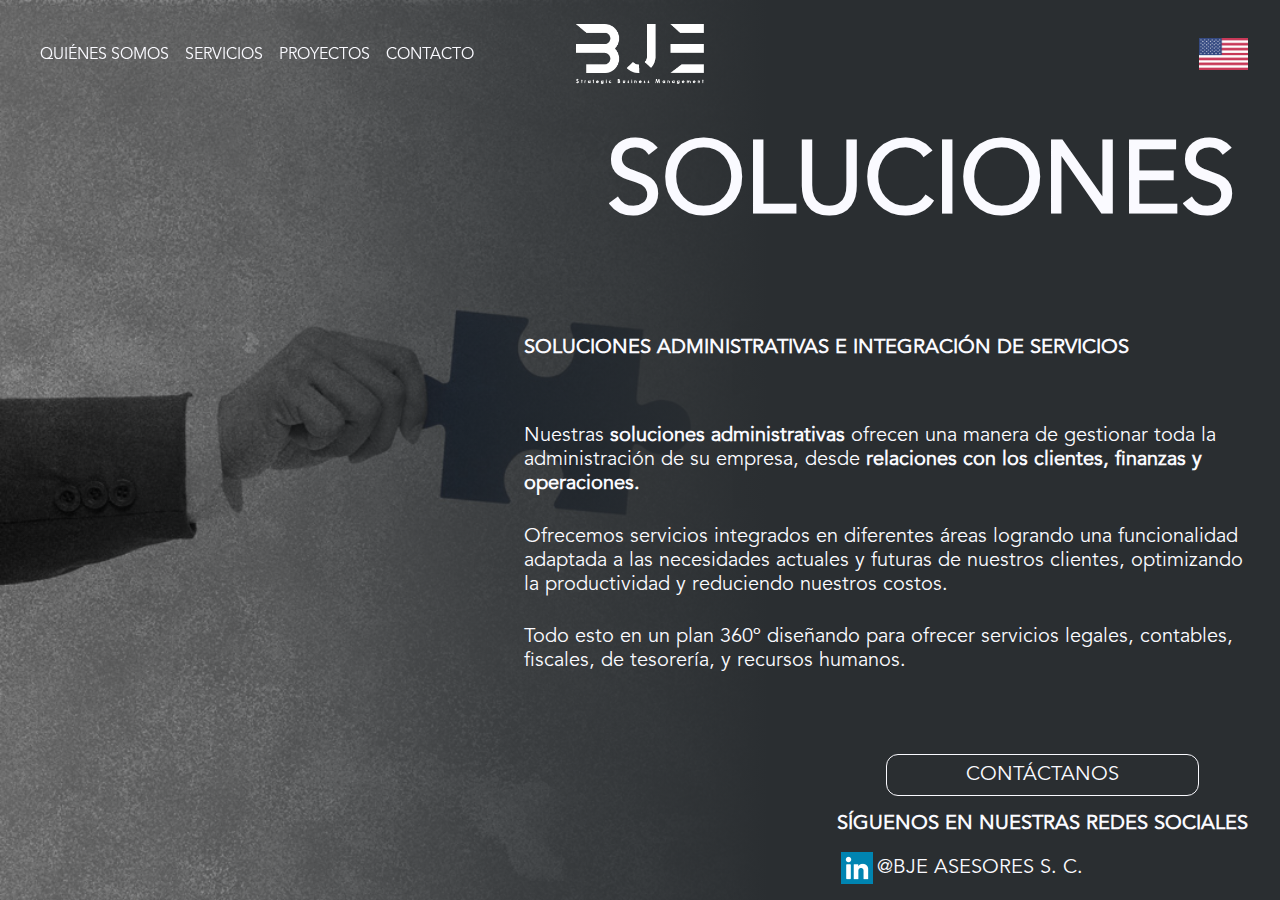
<file: soluciones.html>
<!DOCTYPE html>
<html lang="en">

<head>
    <meta charset="UTF-8">
    <meta http-equiv="X-UA-Compatible" content="IE=edge">
    <meta name="viewport" content="width=device-width, initial-scale=1.0">
    <title>BJE - Bufete Jurídico Especializado</title>
    <link rel="stylesheet" href="./style.css">
</head>

<body>
    <header class="header">
        <button id="iconHamburguer" class="handler-menu" onclick="handleShowNav()">
            <svg xmlns="http://www.w3.org/2000/svg" viewBox="0 0 448 512"><!--! Font Awesome Pro 6.1.1 by @fontawesome - https://fontawesome.com License - https://fontawesome.com/license (Commercial License) Copyright 2022 Fonticons, Inc. --><path d="M0 96C0 78.33 14.33 64 32 64H416C433.7 64 448 78.33 448 96C448 113.7 433.7 128 416 128H32C14.33 128 0 113.7 0 96zM0 256C0 238.3 14.33 224 32 224H416C433.7 224 448 238.3 448 256C448 273.7 433.7 288 416 288H32C14.33 288 0 273.7 0 256zM416 448H32C14.33 448 0 433.7 0 416C0 398.3 14.33 384 32 384H416C433.7 384 448 398.3 448 416C448 433.7 433.7 448 416 448z"/></svg>
        </button>
        <button id="iconCross" class="handler-menu" onclick="handleShowNav()">
            <svg xmlns="http://www.w3.org/2000/svg" viewBox="0 0 320 512"><!--! Font Awesome Pro 6.1.1 by @fontawesome - https://fontawesome.com License - https://fontawesome.com/license (Commercial License) Copyright 2022 Fonticons, Inc. --><path d="M310.6 361.4c12.5 12.5 12.5 32.75 0 45.25C304.4 412.9 296.2 416 288 416s-16.38-3.125-22.62-9.375L160 301.3L54.63 406.6C48.38 412.9 40.19 416 32 416S15.63 412.9 9.375 406.6c-12.5-12.5-12.5-32.75 0-45.25l105.4-105.4L9.375 150.6c-12.5-12.5-12.5-32.75 0-45.25s32.75-12.5 45.25 0L160 210.8l105.4-105.4c12.5-12.5 32.75-12.5 45.25 0s12.5 32.75 0 45.25l-105.4 105.4L310.6 361.4z"/></svg>
        </button>
        <nav class="header__nav">
            <ul>
                <li><a class="link" href="./home.html">QUIÉNES SOMOS</a></li>
                <li class="dropdown">
                    <p class="link">SERVICIOS</p>
                    <ul class="dropdown-menu bg">
                        <li><a class="link" href="./legal.html">LEGAL</a></li>
                        <li><a class="link" href="./estrategia.html">ESTRATEGÍA</a></li>
                        <li><a class="link" href="./soluciones.html">SOLUCIONES</a></li>
                        <li><a class="link" href="./fiscal.html">FISCAL</a></li>
                    </ul>
                </li>
                <li><a class="link" href="./home.html#proyectos">PROYECTOS</a></li>
                <li><a class="link" href="./home.html#contacto">CONTACTO</a></li>
            </ul>
        </nav>
        <div class="header__image">
            <a href="./home.html">
                <img src="./images/logo2.png" alt="Logo de la copañía.">
            </a>
        </div>
        <div class="header__idioma">
            <a href="./eng/home.html">
                <img src="./images/logoENG.png" alt="Inglés.">
            </a>
        </div>
    </header>
    <main class="servicios__hero hero--soluciones">
        <div class="servicios__grid degradado--right">
            <section class="servicios__info servicios__info--right">
                <h1>SOLUCIONES</h1>
                <h2>SOLUCIONES ADMINISTRATIVAS E INTEGRACIÓN DE SERVICIOS</h2>
                <p>Nuestras <b>soluciones administrativas </b>ofrecen una manera de gestionar toda la administración de
                    su empresa, desde <b>relaciones con los clientes, finanzas y operaciones.</b></p>
                <p>Ofrecemos servicios integrados en diferentes áreas logrando una funcionalidad adaptada a las
                    necesidades actuales y futuras de nuestros clientes, optimizando
                    la productividad y reduciendo nuestros costos.</p>
                <p>Todo esto en un plan 360º diseñando para ofrecer servicios legales, contables, fiscales, de
                    tesorería, y recursos humanos.</p>
            </section>
            <footer class="servicio__footer footer--right">
                <section class="footer__info footer__info--margin">
                    <div>
                        <a class="button button--rounded button--servicios" href="./home.html#contacto">CONTÁCTANOS</a>
                        <h4>SÍGUENOS EN NUESTRAS REDES SOCIALES</h4>
                        <a href="https://linkedin.com/">
                            <img src="./images/linkedinColor.png" alt="Linkedin.">
                            <p>@BJE ASESORES S. C.</p>
                        </a>
                    </div>
                </section>
            </footer>
        </div>
    </main>
</body>
<script src="./index.js"></script>

</html>
</file>
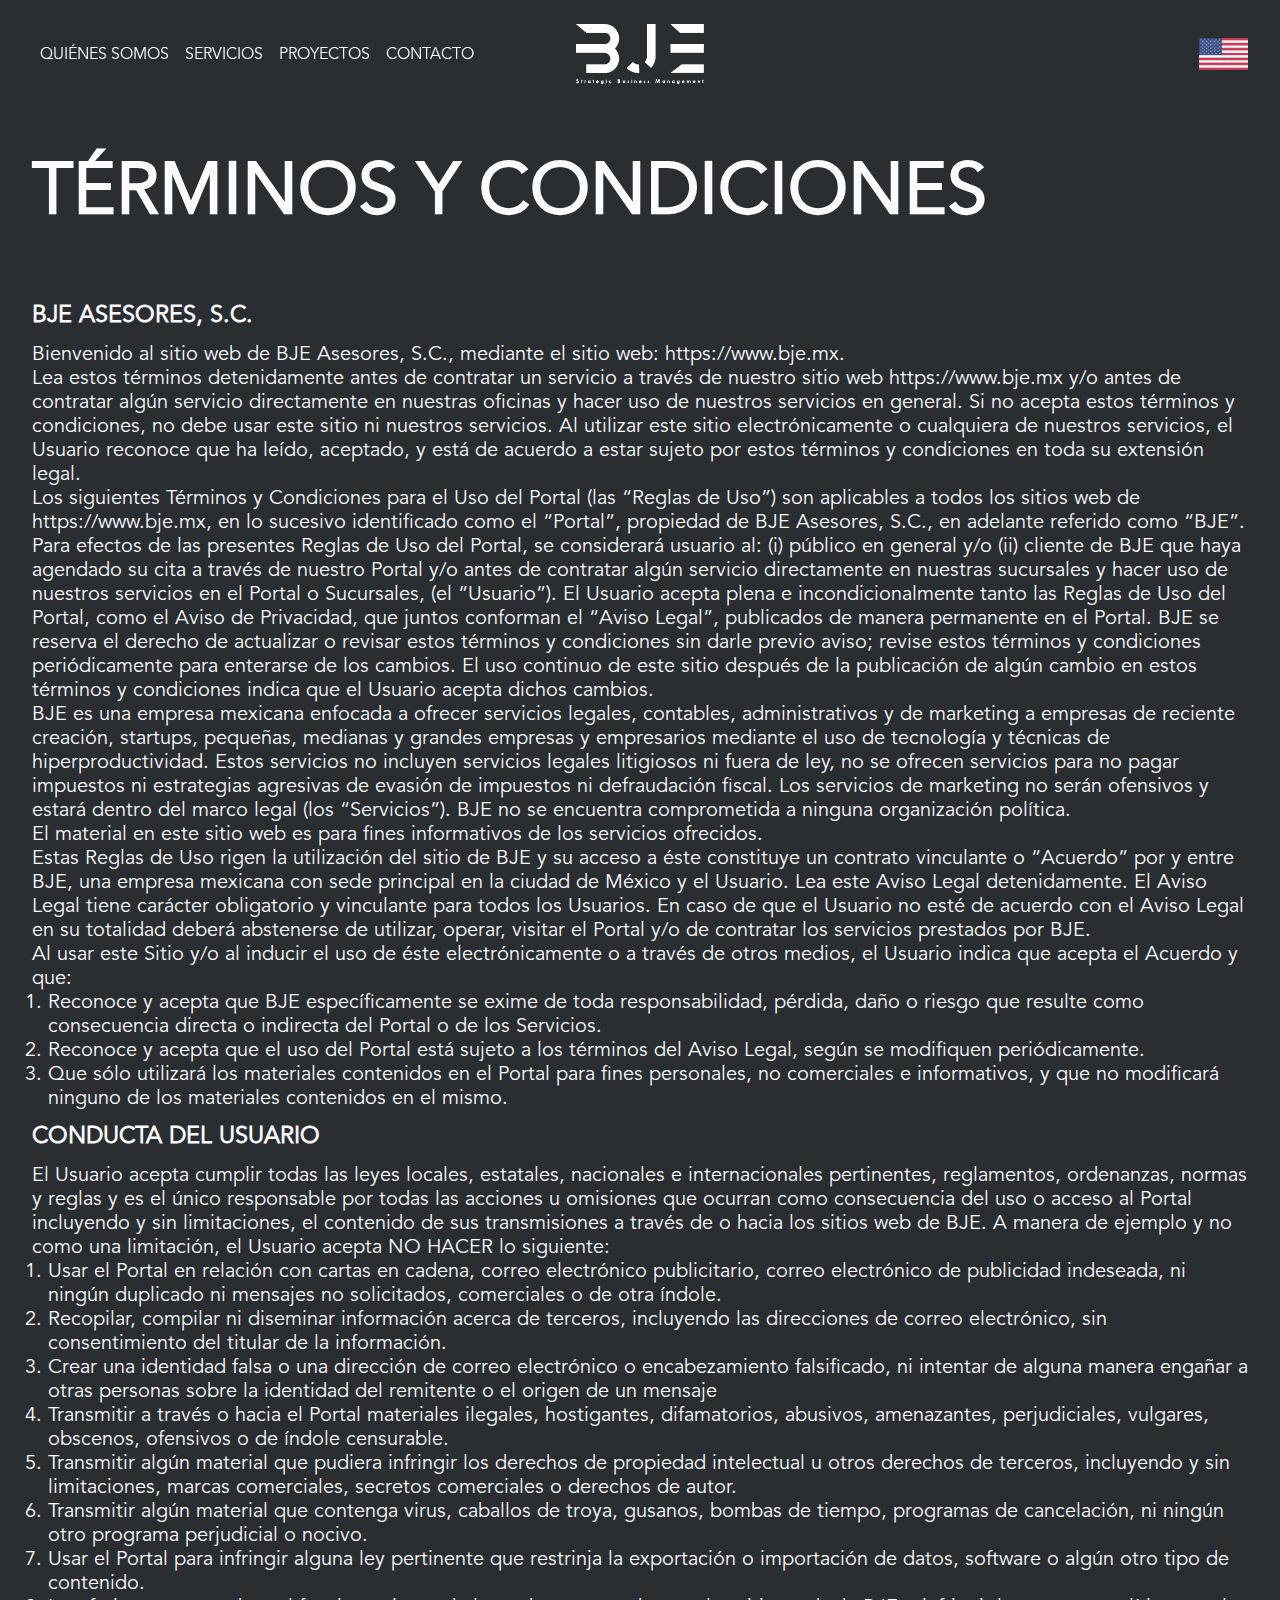
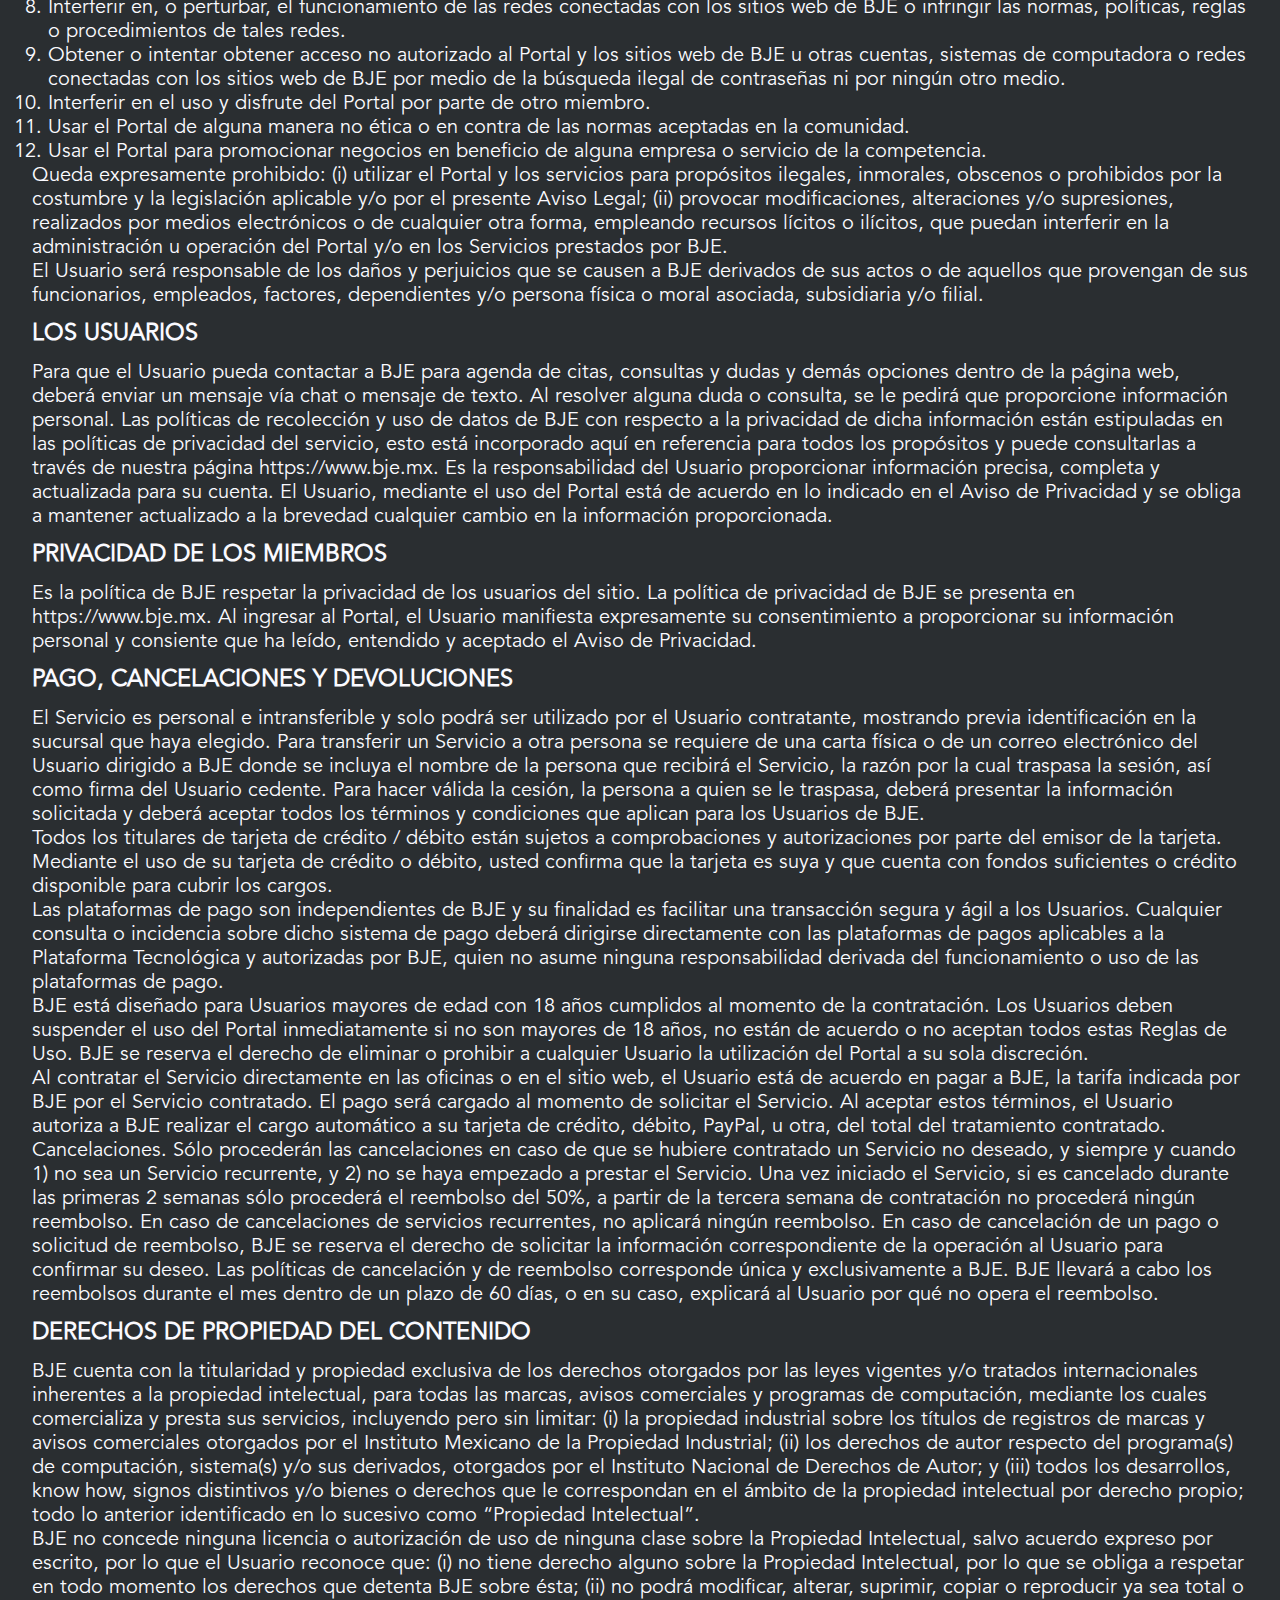
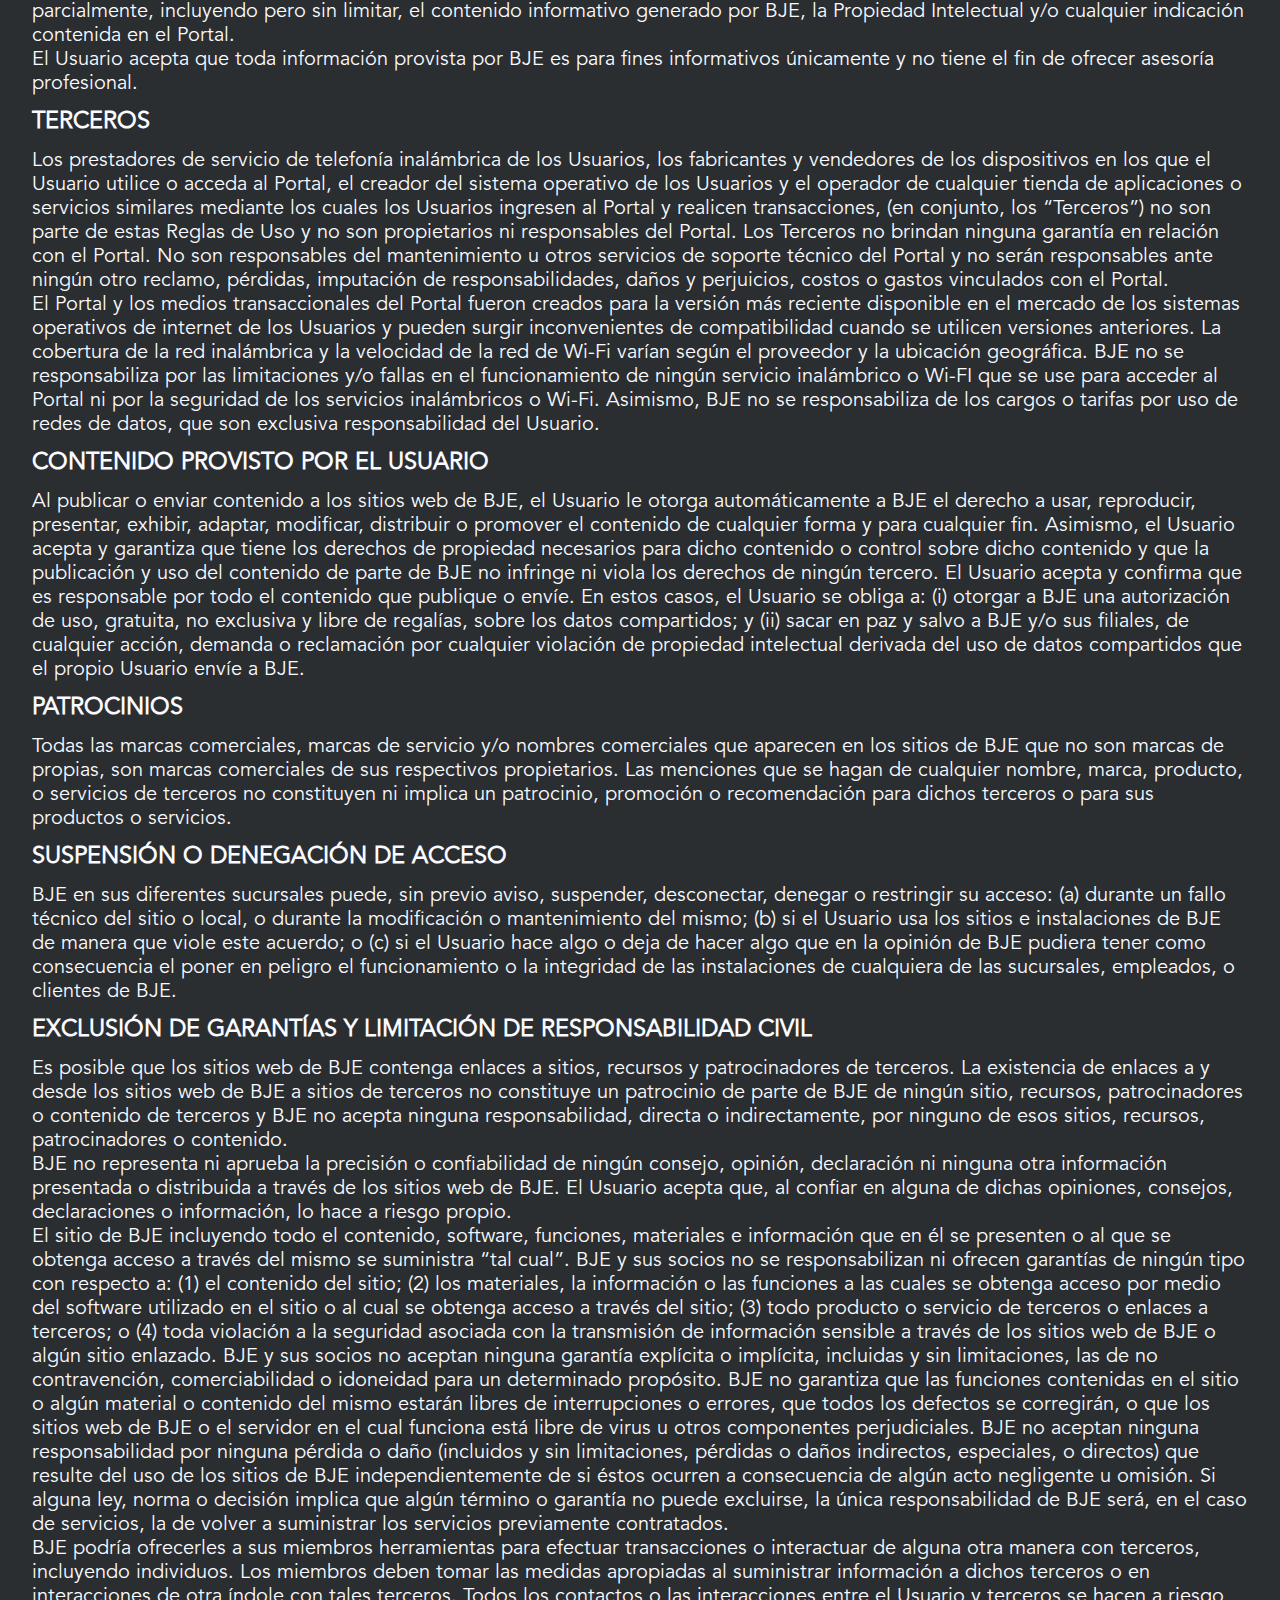
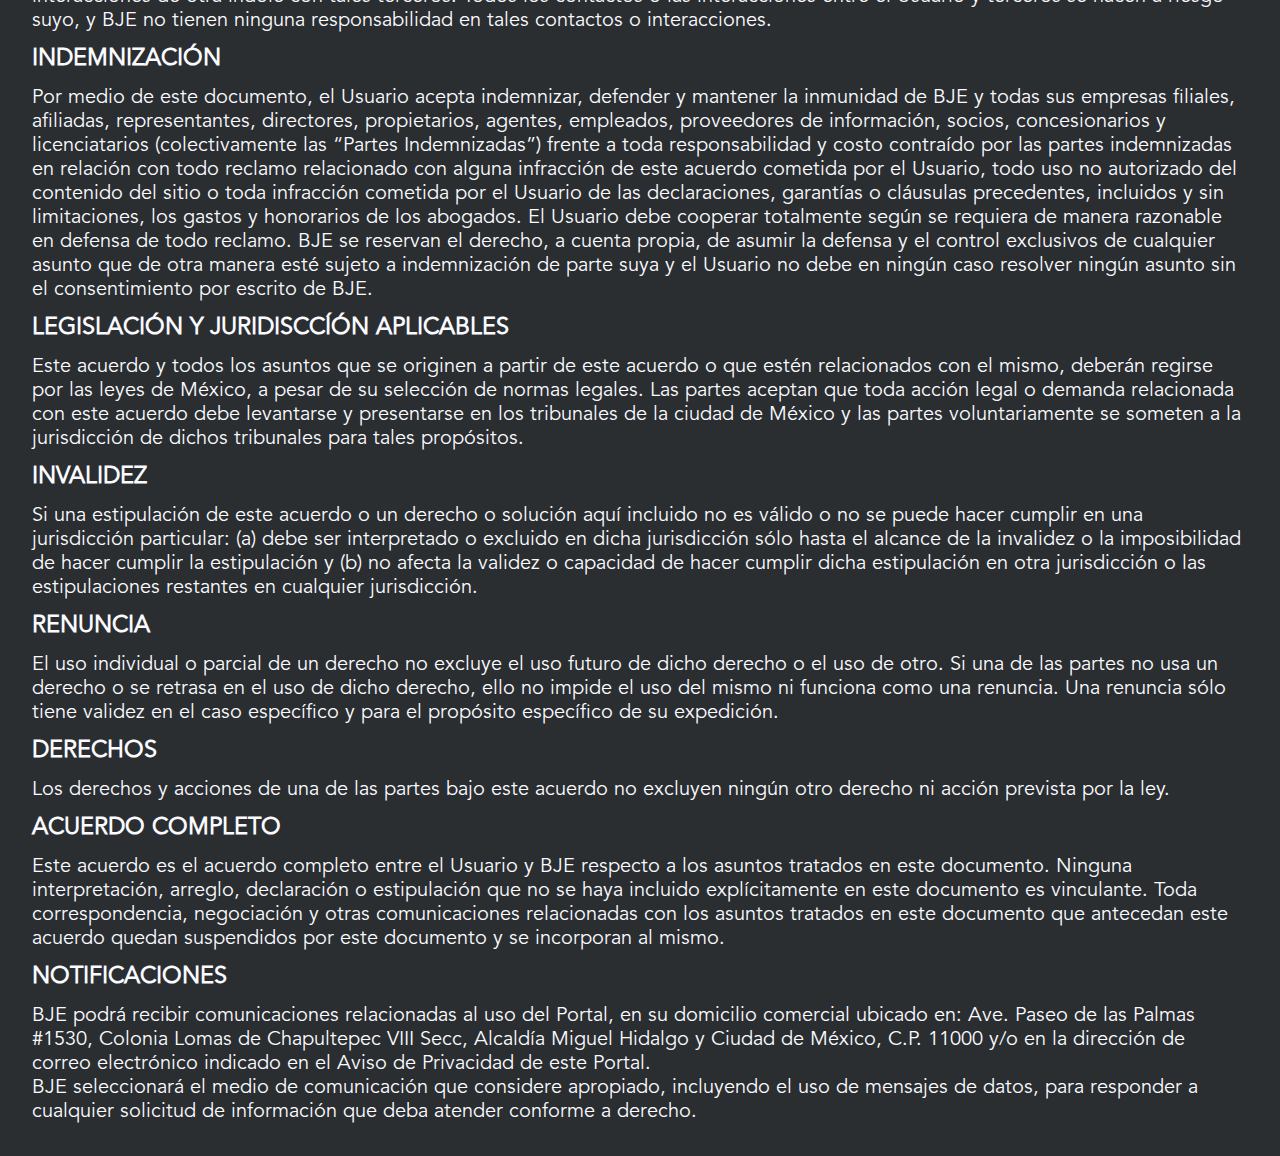
<file: terminos.html>
<!DOCTYPE html>
<html lang="en">

<head>
    <meta charset="UTF-8">
    <meta http-equiv="X-UA-Compatible" content="IE=edge">
    <meta name="viewport" content="width=device-width, initial-scale=1.0">
    <title>BJE - Bufete Jurídico Especializado</title>
    <link rel="stylesheet" href="./style.css">
</head>

<body>
    <header class="header">
        <button id="iconHamburguer" class="handler-menu" onclick="handleShowNav()">
            <svg xmlns="http://www.w3.org/2000/svg" viewBox="0 0 448 512"><!--! Font Awesome Pro 6.1.1 by @fontawesome - https://fontawesome.com License - https://fontawesome.com/license (Commercial License) Copyright 2022 Fonticons, Inc. --><path d="M0 96C0 78.33 14.33 64 32 64H416C433.7 64 448 78.33 448 96C448 113.7 433.7 128 416 128H32C14.33 128 0 113.7 0 96zM0 256C0 238.3 14.33 224 32 224H416C433.7 224 448 238.3 448 256C448 273.7 433.7 288 416 288H32C14.33 288 0 273.7 0 256zM416 448H32C14.33 448 0 433.7 0 416C0 398.3 14.33 384 32 384H416C433.7 384 448 398.3 448 416C448 433.7 433.7 448 416 448z"/></svg>
        </button>
        <button id="iconCross" class="handler-menu" onclick="handleShowNav()">
            <svg xmlns="http://www.w3.org/2000/svg" viewBox="0 0 320 512"><!--! Font Awesome Pro 6.1.1 by @fontawesome - https://fontawesome.com License - https://fontawesome.com/license (Commercial License) Copyright 2022 Fonticons, Inc. --><path d="M310.6 361.4c12.5 12.5 12.5 32.75 0 45.25C304.4 412.9 296.2 416 288 416s-16.38-3.125-22.62-9.375L160 301.3L54.63 406.6C48.38 412.9 40.19 416 32 416S15.63 412.9 9.375 406.6c-12.5-12.5-12.5-32.75 0-45.25l105.4-105.4L9.375 150.6c-12.5-12.5-12.5-32.75 0-45.25s32.75-12.5 45.25 0L160 210.8l105.4-105.4c12.5-12.5 32.75-12.5 45.25 0s12.5 32.75 0 45.25l-105.4 105.4L310.6 361.4z"/></svg>
        </button>
        <nav class="header__nav">
            <ul>
                <li><a class="link" href="./home.html">QUIÉNES SOMOS</a></li>
                <li class="dropdown">
                    <p class="link">SERVICIOS</p>
                    <ul class="dropdown-menu bg">
                        <li><a class="link" href="./legal.html">LEGAL</a></li>
                        <li><a class="link" href="./estrategia.html">ESTRATEGÍA</a></li>
                        <li><a class="link" href="./soluciones.html">SOLUCIONES</a></li>
                        <li><a class="link" href="./fiscal.html">FISCAL</a></li>
                    </ul>
                </li>
                <li><a class="link" href="./home.html#proyectos">PROYECTOS</a></li>
                <li><a class="link" href="./home.html#contacto">CONTACTO</a></li>
            </ul>
        </nav>
        <div class="header__image">
            <a href="./home.html">
                <img src="./images/logo2.png" alt="Logo de la copañía.">
            </a>
        </div>
        <div class="header__idioma">
            <a href="./eng/home.html">
                <img src="./images/logoENG.png" alt="Inglés.">
            </a>
        </div>
    </header>
    <main class="terminos main">
        <section class="main__title">
            <h2>TÉRMINOS Y CONDICIONES</h2>
        </section>
        <section class="main__content">
            <div>
                <h3>BJE ASESORES, S.C.</h3>
                <p>Bienvenido al sitio web de BJE Asesores, S.C., mediante el sitio web: https://www.bje.mx.</p>
                <p>Lea estos términos detenidamente antes de contratar un servicio a través de nuestro sitio web
                    https://www.bje.mx y/o antes de contratar algún servicio directamente en nuestras oficinas y hacer
                    uso de nuestros servicios en general. Si no acepta estos términos y condiciones, no debe usar este
                    sitio ni nuestros servicios. Al utilizar este sitio electrónicamente o cualquiera de nuestros
                    servicios, el Usuario reconoce que ha leído, aceptado, y está de acuerdo a estar sujeto por estos
                    términos y condiciones en toda su extensión legal.</p>
                <p>Los siguientes Términos y Condiciones para el Uso del Portal (las “Reglas de Uso”) son aplicables a
                    todos los sitios web de https://www.bje.mx, en lo sucesivo identificado como el “Portal”, propiedad
                    de BJE Asesores, S.C., en adelante referido como “BJE”.</p>
                <p>Para efectos de las presentes Reglas de Uso del Portal, se considerará usuario al: (i) público en
                    general y/o (ii) cliente de BJE que haya agendado su cita a través de nuestro Portal y/o antes de
                    contratar algún servicio directamente en nuestras sucursales y hacer uso de nuestros servicios en el
                    Portal o Sucursales, (el “Usuario”). El Usuario acepta plena e incondicionalmente tanto las Reglas
                    de Uso del Portal, como el Aviso de Privacidad, que juntos conforman el “Aviso Legal”, publicados de
                    manera permanente en el Portal. BJE se reserva el derecho de actualizar o revisar estos términos y
                    condiciones sin darle previo aviso; revise estos términos y condiciones periódicamente para
                    enterarse de los cambios. El uso continuo de este sitio después de la publicación de algún cambio en
                    estos términos y condiciones indica que el Usuario acepta dichos cambios.</p>
                <p>BJE es una empresa mexicana enfocada a ofrecer servicios legales, contables, administrativos y de
                    marketing a empresas de reciente creación, startups, pequeñas, medianas y grandes empresas y
                    empresarios mediante el uso de tecnología y técnicas de hiperproductividad. Estos servicios no
                    incluyen servicios legales litigiosos ni fuera de ley, no se ofrecen servicios para no pagar
                    impuestos ni estrategias agresivas de evasión de impuestos ni defraudación fiscal. Los servicios de
                    marketing no serán ofensivos y estará dentro del marco legal (los “Servicios”). BJE no se encuentra
                    comprometida a ninguna organización política.</p>
                <p>El material en este sitio web es para fines informativos de los servicios ofrecidos. </p>
                <p>Estas Reglas de Uso rigen la utilización del sitio de BJE y su acceso a éste constituye un contrato
                    vinculante o “Acuerdo” por y entre BJE, una empresa mexicana con sede principal en la ciudad de
                    México y el Usuario. Lea este Aviso Legal detenidamente. El Aviso Legal tiene carácter obligatorio y
                    vinculante para todos los Usuarios. En caso de que el Usuario no esté de acuerdo con el Aviso Legal
                    en su totalidad deberá abstenerse de utilizar, operar, visitar el Portal y/o de contratar los
                    servicios prestados por BJE.</p>
                <p>
                    Al usar este Sitio y/o al inducir el uso de éste electrónicamente o a través de otros medios, el
                    Usuario indica que acepta el Acuerdo y que:
                </p>
                <ol>
                    <li>
                        <p>
                            Reconoce y acepta que BJE específicamente se exime de toda responsabilidad, pérdida, daño o
                            riesgo que resulte como consecuencia directa o indirecta del Portal o de los Servicios.
                            </lil>
                        </p>
                    <li>Reconoce y acepta que el uso del Portal está sujeto a los términos del Aviso Legal, según se
                        modifiquen periódicamente. </li>
                    <li>Que sólo utilizará los materiales contenidos en el Portal para fines personales, no comerciales
                        e informativos, y que no modificará ninguno de los materiales contenidos en el mismo. </li>
                </ol>
            </div>

            <div>
                <h3>CONDUCTA DEL USUARIO</h3>
                <p>El Usuario acepta cumplir todas las leyes locales, estatales, nacionales e internacionales
                    pertinentes, reglamentos, ordenanzas, normas y reglas y es el único responsable por todas las
                    acciones u omisiones que ocurran como consecuencia del uso o acceso al Portal incluyendo y sin
                    limitaciones, el contenido de sus transmisiones a través de o hacia los sitios web de BJE. A manera
                    de ejemplo y no como una limitación, el Usuario acepta NO HACER lo siguiente:</p>
                <ol>
                    <li>Usar el Portal en relación con cartas en cadena, correo electrónico publicitario, correo
                        electrónico de publicidad indeseada, ni ningún duplicado ni mensajes no solicitados, comerciales
                        o de otra índole. </li>
                    <li>Recopilar, compilar ni diseminar información acerca de terceros, incluyendo las direcciones de
                        correo electrónico, sin consentimiento del titular de la información. </li>
                    <li>Crear una identidad falsa o una dirección de correo electrónico o encabezamiento falsificado, ni
                        intentar de alguna manera engañar a otras personas sobre la identidad del remitente o el origen
                        de un mensaje </li>
                    <li>Transmitir a través o hacia el Portal materiales ilegales, hostigantes, difamatorios, abusivos,
                        amenazantes, perjudiciales, vulgares, obscenos, ofensivos o de índole censurable. </li>
                    <li>Transmitir algún material que pudiera infringir los derechos de propiedad intelectual u otros
                        derechos de terceros, incluyendo y sin limitaciones, marcas comerciales, secretos comerciales o
                        derechos de autor. </li>
                    <li>Transmitir algún material que contenga virus, caballos de troya, gusanos, bombas de tiempo,
                        programas de cancelación, ni ningún otro programa perjudicial o nocivo. </li>
                    <li>Usar el Portal para infringir alguna ley pertinente que restrinja la exportación o importación
                        de datos, software o algún otro tipo de contenido. </li>
                    <li>Interferir en, o perturbar, el funcionamiento de las redes conectadas con los sitios web de BJE
                        o infringir las normas, políticas, reglas o procedimientos de tales redes. </li>
                    <li>Obtener o intentar obtener acceso no autorizado al Portal y los sitios web de BJE u otras
                        cuentas, sistemas de computadora o redes conectadas con los sitios web de BJE por medio de la
                        búsqueda ilegal de contraseñas ni por ningún otro medio. </li>
                    <li>Interferir en el uso y disfrute del Portal por parte de otro miembro. </li>
                    <li>Usar el Portal de alguna manera no ética o en contra de las normas aceptadas en la comunidad.
                    </li>
                    <li>Usar el Portal para promocionar negocios en beneficio de alguna empresa o servicio de la
                        competencia. </li>
                </ol>
                <p>
                    Queda expresamente prohibido: (i) utilizar el Portal y los servicios para propósitos ilegales,
                    inmorales, obscenos o prohibidos por la costumbre y la legislación aplicable y/o por el presente
                    Aviso Legal; (ii) provocar modificaciones, alteraciones y/o supresiones, realizados por medios
                    electrónicos o de cualquier otra forma, empleando recursos lícitos o ilícitos, que puedan interferir
                    en la administración u operación del Portal y/o en los Servicios prestados por BJE.
                </p>
                <p>
                    El Usuario será responsable de los daños y perjuicios que se causen a BJE derivados de sus actos o
                    de aquellos que provengan de sus funcionarios, empleados, factores, dependientes y/o persona física
                    o moral asociada, subsidiaria y/o filial.
                </p>
            </div>

            <div>
                <h3>LOS USUARIOS</h3>
                <p>Para que el Usuario pueda contactar a BJE para agenda de citas, consultas y dudas y demás opciones
                    dentro de la página web, deberá enviar un mensaje vía chat o mensaje de texto. Al resolver alguna
                    duda o consulta, se le pedirá que proporcione información personal. Las políticas de recolección y
                    uso de datos de BJE con respecto a la privacidad de dicha información están estipuladas en las
                    políticas de privacidad del servicio, esto está incorporado aquí en referencia para todos los
                    propósitos y puede consultarlas a través de nuestra página https://www.bje.mx. Es la responsabilidad
                    del Usuario proporcionar información precisa, completa y actualizada para su cuenta. El Usuario,
                    mediante el uso del Portal está de acuerdo en lo indicado en el Aviso de Privacidad y se obliga a
                    mantener actualizado a la brevedad cualquier cambio en la información proporcionada.</p>
            </div>

            <div>
                <h3>PRIVACIDAD DE LOS MIEMBROS</h3>
                <p>
                    Es la política de BJE respetar la privacidad de los usuarios del sitio. La política de privacidad de
                    BJE se presenta en https://www.bje.mx. Al ingresar al Portal, el Usuario manifiesta expresamente su
                    consentimiento a proporcionar su información personal y consiente que ha leído, entendido y aceptado
                    el Aviso de Privacidad.
                </p>
            </div>

            <div>
                <h3>PAGO, CANCELACIONES Y DEVOLUCIONES</h3>
                <p>El Servicio es personal e intransferible y solo podrá ser utilizado por el Usuario contratante,
                    mostrando previa identificación en la sucursal que haya elegido. Para transferir un Servicio a otra
                    persona se requiere de una carta física o de un correo electrónico del Usuario dirigido a BJE donde
                    se incluya el nombre de la persona que recibirá el Servicio, la razón por la cual traspasa la
                    sesión, así como firma del Usuario cedente. Para hacer válida la cesión, la persona a quien se le
                    traspasa, deberá presentar la información solicitada y deberá aceptar todos los términos y
                    condiciones que aplican para los Usuarios de BJE.</p>
                <p>Todos los titulares de tarjeta de crédito / débito están sujetos a comprobaciones y autorizaciones
                    por parte del emisor de la tarjeta. Mediante el uso de su tarjeta de crédito o débito, usted
                    confirma que la tarjeta es suya y que cuenta con fondos suficientes o crédito disponible para cubrir
                    los cargos.</p>
                <p>Las plataformas de pago son independientes de BJE y su finalidad es facilitar una transacción segura
                    y ágil a los Usuarios. Cualquier consulta o incidencia sobre dicho sistema de pago deberá dirigirse
                    directamente con las plataformas de pagos aplicables a la Plataforma Tecnológica y autorizadas por
                    BJE, quien no asume ninguna responsabilidad derivada del funcionamiento o uso de las plataformas de
                    pago.</p>
                <p>BJE está diseñado para Usuarios mayores de edad con 18 años cumplidos al momento de la contratación.
                    Los Usuarios deben suspender el uso del Portal inmediatamente si no son mayores de 18 años, no están
                    de acuerdo o no aceptan todos estas Reglas de Uso. BJE se reserva el derecho de eliminar o prohibir
                    a cualquier Usuario la utilización del Portal a su sola discreción.</p>
                <p>Al contratar el Servicio directamente en las oficinas o en el sitio web, el Usuario está de acuerdo
                    en pagar a BJE, la tarifa indicada por BJE por el Servicio contratado. El pago será cargado al
                    momento de solicitar el Servicio. Al aceptar estos términos, el Usuario autoriza a BJE realizar el
                    cargo automático a su tarjeta de crédito, débito, PayPal, u otra, del total del tratamiento
                    contratado.</p>
                <p>Cancelaciones. Sólo procederán las cancelaciones en caso de que se hubiere contratado un Servicio no
                    deseado, y siempre y cuando 1) no sea un Servicio recurrente, y 2) no se haya empezado a prestar el
                    Servicio. Una vez iniciado el Servicio, si es cancelado durante las primeras 2 semanas sólo
                    procederá el reembolso del 50%, a partir de la tercera semana de contratación no procederá ningún
                    reembolso. En caso de cancelaciones de servicios recurrentes, no aplicará ningún reembolso. En caso
                    de cancelación de un pago o solicitud de reembolso, BJE se reserva el derecho de solicitar la
                    información correspondiente de la operación al Usuario para confirmar su deseo. Las políticas de
                    cancelación y de reembolso corresponde única y exclusivamente a BJE. BJE llevará a cabo los
                    reembolsos durante el mes dentro de un plazo de 60 días, o en su caso, explicará al Usuario por qué
                    no opera el reembolso. </p>
            </div>

            <div>
                <h3>DERECHOS DE PROPIEDAD DEL CONTENIDO</h3>
                <p>BJE cuenta con la titularidad y propiedad exclusiva de los derechos otorgados por las leyes vigentes
                    y/o tratados internacionales inherentes a la propiedad intelectual, para todas las marcas, avisos
                    comerciales y programas de computación, mediante los cuales comercializa y presta sus servicios,
                    incluyendo pero sin limitar: (i) la propiedad industrial sobre los títulos de registros de marcas y
                    avisos comerciales otorgados por el Instituto Mexicano de la Propiedad Industrial; (ii) los derechos
                    de autor respecto del programa(s) de computación, sistema(s) y/o sus derivados, otorgados por el
                    Instituto Nacional de Derechos de Autor; y (iii) todos los desarrollos, know how, signos distintivos
                    y/o bienes o derechos que le correspondan en el ámbito de la propiedad intelectual por derecho
                    propio; todo lo anterior identificado en lo sucesivo como “Propiedad Intelectual”.</p>
                <p>BJE no concede ninguna licencia o autorización de uso de ninguna clase sobre la Propiedad
                    Intelectual, salvo acuerdo expreso por escrito, por lo que el Usuario reconoce que: (i) no tiene
                    derecho alguno sobre la Propiedad Intelectual, por lo que se obliga a respetar en todo momento los
                    derechos que detenta BJE sobre ésta; (ii) no podrá modificar, alterar, suprimir, copiar o reproducir
                    ya sea total o parcialmente, incluyendo pero sin limitar, el contenido informativo generado por BJE,
                    la Propiedad Intelectual y/o cualquier indicación contenida en el Portal.</p>
                <p>El Usuario acepta que toda información provista por BJE es para fines informativos únicamente y no
                    tiene el fin de ofrecer asesoría profesional.</p>
            </div>

            <div>
                <h3>TERCEROS</h3>
                <p>Los prestadores de servicio de telefonía inalámbrica de los Usuarios, los fabricantes y vendedores de
                    los dispositivos en los que el Usuario utilice o acceda al Portal, el creador del sistema operativo
                    de los Usuarios y el operador de cualquier tienda de aplicaciones o servicios similares mediante los
                    cuales los Usuarios ingresen al Portal y realicen transacciones, (en conjunto, los “Terceros”) no
                    son parte de estas Reglas de Uso y no son propietarios ni responsables del Portal. Los Terceros no
                    brindan ninguna garantía en relación con el Portal. No son responsables del mantenimiento u otros
                    servicios de soporte técnico del Portal y no serán responsables ante ningún otro reclamo, pérdidas,
                    imputación de responsabilidades, daños y perjuicios, costos o gastos vinculados con el Portal.</p>
                <p>El Portal y los medios transaccionales del Portal fueron creados para la versión más reciente
                    disponible en el mercado de los sistemas operativos de internet de los Usuarios y pueden surgir
                    inconvenientes de compatibilidad cuando se utilicen versiones anteriores. La cobertura de la red
                    inalámbrica y la velocidad de la red de Wi-Fi varían según el proveedor y la ubicación geográfica.
                    BJE no se responsabiliza por las limitaciones y/o fallas en el funcionamiento de ningún servicio
                    inalámbrico o Wi-FI que se use para acceder al Portal ni por la seguridad de los servicios
                    inalámbricos o Wi-Fi. Asimismo, BJE no se responsabiliza de los cargos o tarifas por uso de redes de
                    datos, que son exclusiva responsabilidad del Usuario.</p>
            </div>

            <div>
                <h3>CONTENIDO PROVISTO POR EL USUARIO</h3>
                <p>Al publicar o enviar contenido a los sitios web de BJE, el Usuario le otorga automáticamente a BJE el
                    derecho a usar, reproducir, presentar, exhibir, adaptar, modificar, distribuir o promover el
                    contenido de cualquier forma y para cualquier fin. Asimismo, el Usuario acepta y garantiza que tiene
                    los derechos de propiedad necesarios para dicho contenido o control sobre dicho contenido y que la
                    publicación y uso del contenido de parte de BJE no infringe ni viola los derechos de ningún tercero.
                    El Usuario acepta y confirma que es responsable por todo el contenido que publique o envíe. En estos
                    casos, el Usuario se obliga a: (i) otorgar a BJE una autorización de uso, gratuita, no exclusiva y
                    libre de regalías, sobre los datos compartidos; y (ii) sacar en paz y salvo a BJE y/o sus filiales,
                    de cualquier acción, demanda o reclamación por cualquier violación de propiedad intelectual derivada
                    del uso de datos compartidos que el propio Usuario envíe a BJE.</p>
            </div>

            <div>
                <h3>PATROCINIOS</h3>
                <p>Todas las marcas comerciales, marcas de servicio y/o nombres comerciales que aparecen en los sitios
                    de BJE que no son marcas de propias, son marcas comerciales de sus respectivos propietarios. Las
                    menciones que se hagan de cualquier nombre, marca, producto, o servicios de terceros no constituyen
                    ni implica un patrocinio, promoción o recomendación para dichos terceros o para sus productos o
                    servicios.</p>
            </div>

            <div>
                <h3>SUSPENSIÓN O DENEGACIÓN DE ACCESO</h3>
                <p>BJE en sus diferentes sucursales puede, sin previo aviso, suspender, desconectar, denegar o
                    restringir su acceso: (a) durante un fallo técnico del sitio o local, o durante la modificación o
                    mantenimiento del mismo; (b) si el Usuario usa los sitios e instalaciones de BJE de manera que viole
                    este acuerdo; o (c) si el Usuario hace algo o deja de hacer algo que en la opinión de BJE pudiera
                    tener como consecuencia el poner en peligro el funcionamiento o la integridad de las instalaciones
                    de cualquiera de las sucursales, empleados, o clientes de BJE.</p>
            </div>

            <div>
                <h3>EXCLUSIÓN DE GARANTÍAS Y LIMITACIÓN DE RESPONSABILIDAD CIVIL</h3>
                <p> Es posible que los sitios web de BJE contenga enlaces a sitios, recursos y patrocinadores de
                    terceros. La existencia de enlaces a y desde los sitios web de BJE a sitios de terceros no
                    constituye un patrocinio de parte de BJE de ningún sitio, recursos, patrocinadores o contenido de
                    terceros y BJE no acepta ninguna responsabilidad, directa o indirectamente, por ninguno de esos
                    sitios, recursos, patrocinadores o contenido.</p>
                <p> BJE no representa ni aprueba la precisión o confiabilidad de ningún consejo, opinión, declaración ni
                    ninguna otra información presentada o distribuida a través de los sitios web de BJE. El Usuario
                    acepta que, al confiar en alguna de dichas opiniones, consejos, declaraciones o información, lo hace
                    a riesgo propio.</p>
                <p> El sitio de BJE incluyendo todo el contenido, software, funciones, materiales e información que en
                    él se presenten o al que se obtenga acceso a través del mismo se suministra “tal cual”. BJE y sus
                    socios no se responsabilizan ni ofrecen garantías de ningún tipo con respecto a: (1) el contenido
                    del sitio; (2) los materiales, la información o las funciones a las cuales se obtenga acceso por
                    medio del software utilizado en el sitio o al cual se obtenga acceso a través del sitio; (3) todo
                    producto o servicio de terceros o enlaces a terceros; o (4) toda violación a la seguridad asociada
                    con la transmisión de información sensible a través de los sitios web de BJE o algún sitio enlazado.
                    BJE y sus socios no aceptan ninguna garantía explícita o implícita, incluidas y sin limitaciones,
                    las de no contravención, comerciabilidad o idoneidad para un determinado propósito. BJE no garantiza
                    que las funciones contenidas en el sitio o algún material o contenido del mismo estarán libres de
                    interrupciones o errores, que todos los defectos se corregirán, o que los sitios web de BJE o el
                    servidor en el cual funciona está libre de virus u otros componentes perjudiciales. BJE no aceptan
                    ninguna responsabilidad por ninguna pérdida o daño (incluidos y sin limitaciones, pérdidas o daños
                    indirectos, especiales, o directos) que resulte del uso de los sitios de BJE independientemente de
                    si éstos ocurren a consecuencia de algún acto negligente u omisión. Si alguna ley, norma o decisión
                    implica que algún término o garantía no puede excluirse, la única responsabilidad de BJE será, en el
                    caso de servicios, la de volver a suministrar los servicios previamente contratados.</p>
                <p> BJE podría ofrecerles a sus miembros herramientas para efectuar transacciones o interactuar de
                    alguna otra manera con terceros, incluyendo individuos. Los miembros deben tomar las medidas
                    apropiadas al suministrar información a dichos terceros o en interacciones de otra índole con tales
                    terceros. Todos los contactos o las interacciones entre el Usuario y terceros se hacen a riesgo
                    suyo, y BJE no tienen ninguna responsabilidad en tales contactos o interacciones.</p>
            </div>

            <div>
                <h3>INDEMNIZACIÓN</h3>
                <p>Por medio de este documento, el Usuario acepta indemnizar, defender y mantener la inmunidad de BJE y
                    todas sus empresas filiales, afiliadas, representantes, directores, propietarios, agentes,
                    empleados, proveedores de información, socios, concesionarios y licenciatarios (colectivamente las
                    “Partes Indemnizadas”) frente a toda responsabilidad y costo contraído por las partes indemnizadas
                    en relación con todo reclamo relacionado con alguna infracción de este acuerdo cometida por el
                    Usuario, todo uso no autorizado del contenido del sitio o toda infracción cometida por el Usuario de
                    las declaraciones, garantías o cláusulas precedentes, incluidos y sin limitaciones, los gastos y
                    honorarios de los abogados. El Usuario debe cooperar totalmente según se requiera de manera
                    razonable en defensa de todo reclamo. BJE se reservan el derecho, a cuenta propia, de asumir la
                    defensa y el control exclusivos de cualquier asunto que de otra manera esté sujeto a indemnización
                    de parte suya y el Usuario no debe en ningún caso resolver ningún asunto sin el consentimiento por
                    escrito de BJE.</p>
            </div>

            <div>
                <h3>LEGISLACIÓN Y JURIDISCCÍÓN APLICABLES</h3>
                <p>Este acuerdo y todos los asuntos que se originen a partir de este acuerdo o que estén relacionados
                    con el mismo, deberán regirse por las leyes de México, a pesar de su selección de normas legales.
                    Las partes aceptan que toda acción legal o demanda relacionada con este acuerdo debe levantarse y
                    presentarse en los tribunales de la ciudad de México y las partes voluntariamente se someten a la
                    jurisdicción de dichos tribunales para tales propósitos.</p>
            </div>

            <div>
                <h3>INVALIDEZ</h3>
                <p>Si una estipulación de este acuerdo o un derecho o solución aquí incluido no es válido o no se puede
                    hacer cumplir en una jurisdicción particular: (a) debe ser interpretado o excluido en dicha
                    jurisdicción sólo hasta el alcance de la invalidez o la imposibilidad de hacer cumplir la
                    estipulación y (b) no afecta la validez o capacidad de hacer cumplir dicha estipulación en otra
                    jurisdicción o las estipulaciones restantes en cualquier jurisdicción.</p>
            </div>

            <div>
                <h3>RENUNCIA</h3>
                <p>El uso individual o parcial de un derecho no excluye el uso futuro de dicho derecho o el uso de otro.
                    Si una de las partes no usa un derecho o se retrasa en el uso de dicho derecho, ello no impide el
                    uso del mismo ni funciona como una renuncia. Una renuncia sólo tiene validez en el caso específico y
                    para el propósito específico de su expedición.</p>
            </div>

            <div>
                <h3>DERECHOS</h3>
                <p>Los derechos y acciones de una de las partes bajo este acuerdo no excluyen ningún otro derecho ni
                    acción prevista por la ley. </p>
            </div>

            <div>
                <h3>ACUERDO COMPLETO</h3>
                <p>Este acuerdo es el acuerdo completo entre el Usuario y BJE respecto a los asuntos tratados en este
                    documento. Ninguna interpretación, arreglo, declaración o estipulación que no se haya incluido
                    explícitamente en este documento es vinculante. Toda correspondencia, negociación y otras
                    comunicaciones relacionadas con los asuntos tratados en este documento que antecedan este acuerdo
                    quedan suspendidos por este documento y se incorporan al mismo.</p>
            </div>

            <div>
                <h3>NOTIFICACIONES</h3>
                <p>BJE podrá recibir comunicaciones relacionadas al uso del Portal, en su domicilio comercial ubicado
                    en: Ave. Paseo de las Palmas #1530, Colonia Lomas de Chapultepec VIII Secc, Alcaldía Miguel Hidalgo
                    y Ciudad de México, C.P. 11000 y/o en la dirección de correo electrónico indicado en el Aviso de
                    Privacidad de este Portal.</p>
                <p>BJE seleccionará el medio de comunicación que considere apropiado, incluyendo el uso de mensajes de
                    datos, para responder a cualquier solicitud de información que deba atender conforme a derecho.</p>
            </div>
        </section>
    </main>

</body>
<script src="./index.js"></script>

</html>
</file>
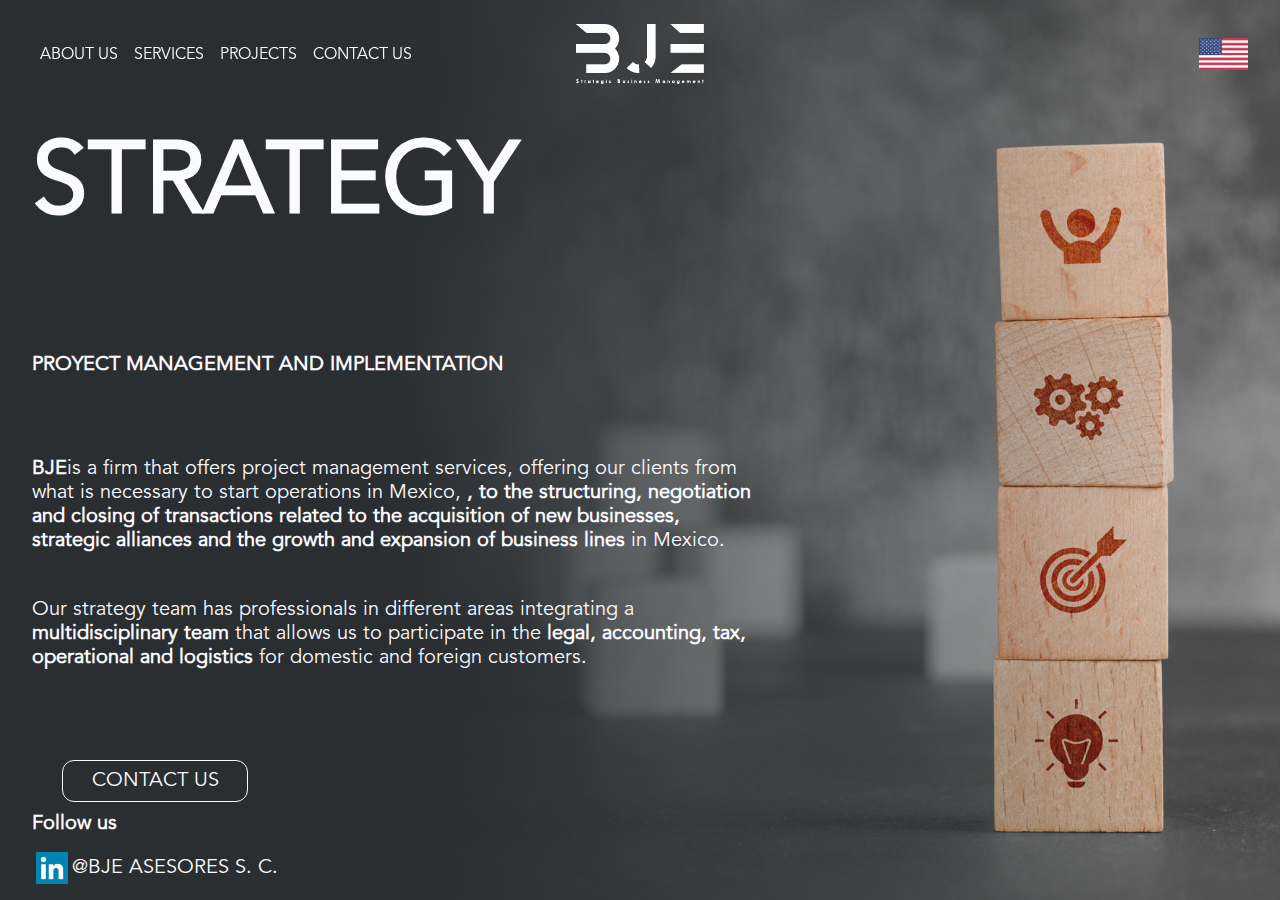
<file: eng/estrategia.html>
<!DOCTYPE html>
<html lang="en">

<head>
    <meta charset="UTF-8">
    <meta http-equiv="X-UA-Compatible" content="IE=edge">
    <meta name="viewport" content="width=device-width, initial-scale=1.0">
    <title>BJE - Bufete Jurídico Especializado</title>
    <link rel="stylesheet" href="../style.css">
</head>

<body>
    <header class="header">
        <button id="iconHamburguer" class="handler-menu" onclick="handleShowNav()">
            <svg xmlns="http://www.w3.org/2000/svg" viewBox="0 0 448 512"><!--! Font Awesome Pro 6.1.1 by @fontawesome - https://fontawesome.com License - https://fontawesome.com/license (Commercial License) Copyright 2022 Fonticons, Inc. --><path d="M0 96C0 78.33 14.33 64 32 64H416C433.7 64 448 78.33 448 96C448 113.7 433.7 128 416 128H32C14.33 128 0 113.7 0 96zM0 256C0 238.3 14.33 224 32 224H416C433.7 224 448 238.3 448 256C448 273.7 433.7 288 416 288H32C14.33 288 0 273.7 0 256zM416 448H32C14.33 448 0 433.7 0 416C0 398.3 14.33 384 32 384H416C433.7 384 448 398.3 448 416C448 433.7 433.7 448 416 448z"/></svg>
        </button>
        <button id="iconCross" class="handler-menu" onclick="handleShowNav()">
            <svg xmlns="http://www.w3.org/2000/svg" viewBox="0 0 320 512"><!--! Font Awesome Pro 6.1.1 by @fontawesome - https://fontawesome.com License - https://fontawesome.com/license (Commercial License) Copyright 2022 Fonticons, Inc. --><path d="M310.6 361.4c12.5 12.5 12.5 32.75 0 45.25C304.4 412.9 296.2 416 288 416s-16.38-3.125-22.62-9.375L160 301.3L54.63 406.6C48.38 412.9 40.19 416 32 416S15.63 412.9 9.375 406.6c-12.5-12.5-12.5-32.75 0-45.25l105.4-105.4L9.375 150.6c-12.5-12.5-12.5-32.75 0-45.25s32.75-12.5 45.25 0L160 210.8l105.4-105.4c12.5-12.5 32.75-12.5 45.25 0s12.5 32.75 0 45.25l-105.4 105.4L310.6 361.4z"/></svg>
        </button>
        <nav class="header__nav">
            <ul>
                <li><a class="link" href="./home.html">ABOUT US</a></li>
                <li class="dropdown">
                    <p class="link">SERVICES</p>
                    <ul class="dropdown-menu bg">
                        <li><a class="link" href="./legal.html">LEGAL</a></li>
                        <li><a class="link" href="./estrategia.html">STRATEGY</a></li>
                        <li><a class="link" href="./soluciones.html">SOLUTIONS</a></li>
                        <li><a class="link" href="./fiscal.html">TAXES</a></li>
                    </ul>
                </li>
                <li><a class="link" href="./home.html#proyectos">PROJECTS</a></li>
                <li><a class="link" href="./home.html#contacto">CONTACT US</a></li>
            </ul>
        </nav>
        <div class="header__image">
            <a href="./home.html">
                <img src="../images/logo2.png" alt="Logo de la copañía.">
            </a>
        </div>
        <div class="header__idioma">
            <a href="./eng/home.html">
                <img src="../images/logoENG.png" alt="Inglés.">
            </a>
        </div>
    </header>
    <main class="servicios__hero hero--estrategia">
        <div class="servicios__grid degradado--left">
            <section class="servicios__info servicios__info--left">
                <h1>STRATEGY</h1>
                <h2>PROYECT MANAGEMENT AND IMPLEMENTATION</h2>
                <p><b>BJE</b>is a firm that offers project management services, offering our clients from what is necessary 
                    to start operations in Mexico,  <b>, to the structuring, negotiation and closing of transactions related to 
                    the acquisition of new businesses, strategic alliances and the growth and expansion of business lines </b> in Mexico.
                </p>
                <p>Our strategy team has professionals in different areas integrating a <b>multidisciplinary team </b>
                    that allows us to participate in the <b>legal, accounting, tax, operational and logistics </b>
                    for domestic and foreign customers.</p>
            </section>
            <footer class="servicio__footer footer--left">
                <section class="footer__info footer__info--margin">
                    <div>
                        <a class="button button--rounded button--servicios" href="./home.html#contacto">CONTACT US</a>
                        <h4>Follow us</h4>
                        <a href="https://linkedin.com/">
                            <img src="../images/linkedinColor.png" alt="Linkedin.">
                            <p>@BJE ASESORES S. C.</p>
                        </a>
                    </div>
                </section>
            </footer>
        </div>
    </main>
</body>
<script src="../index.js"></script>

</html>
</file>
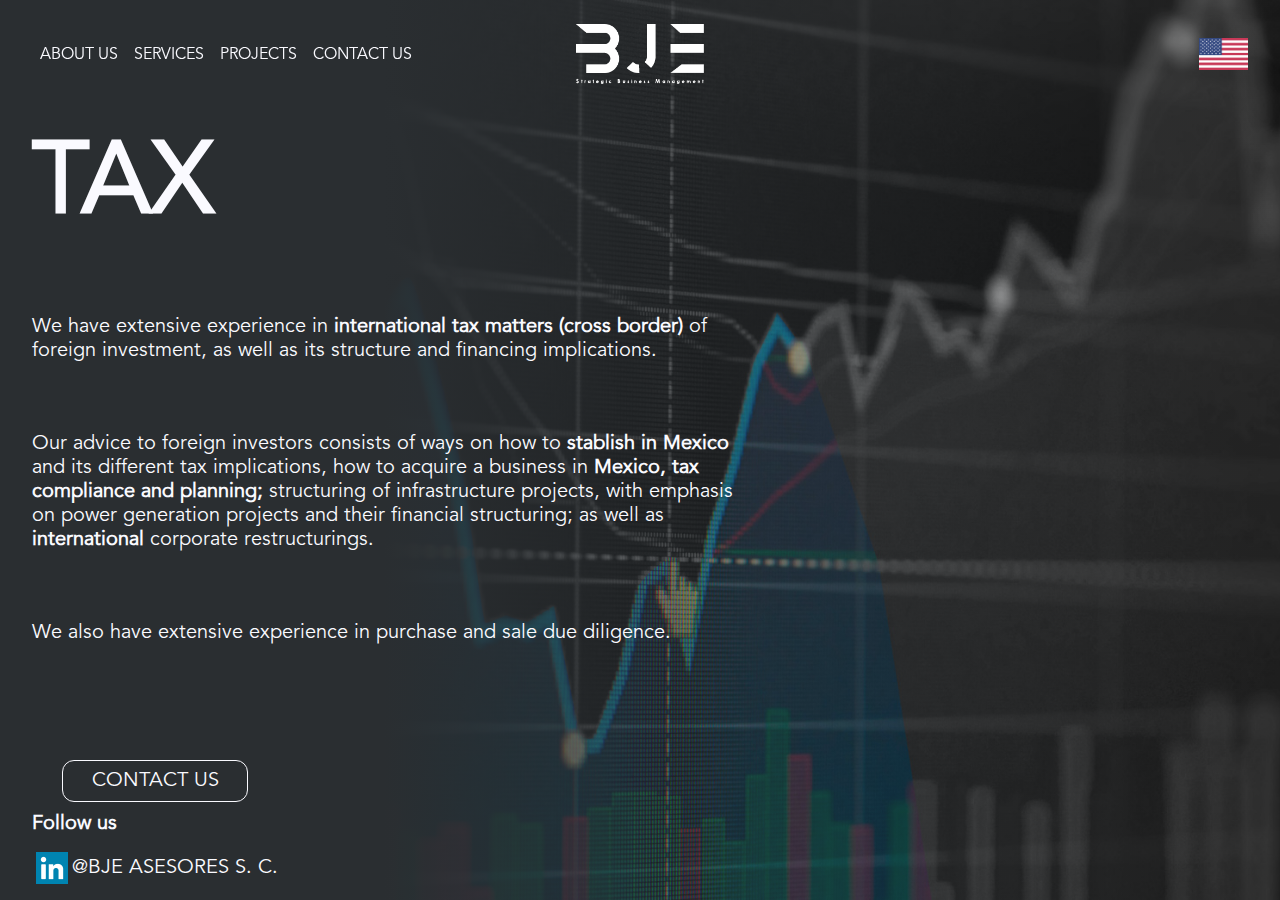
<file: eng/fiscal.html>
<!DOCTYPE html>
<html lang="en">

<head>
    <meta charset="UTF-8">
    <meta http-equiv="X-UA-Compatible" content="IE=edge">
    <meta name="viewport" content="width=device-width, initial-scale=1.0">
    <title>BJE - Bufete Jurídico Especializado</title>
    <link rel="stylesheet" href="../style.css">
</head>

<body>
    <header class="header">
        <button id="iconHamburguer" class="handler-menu" onclick="handleShowNav()">
            <svg xmlns="http://www.w3.org/2000/svg" viewBox="0 0 448 512"><!--! Font Awesome Pro 6.1.1 by @fontawesome - https://fontawesome.com License - https://fontawesome.com/license (Commercial License) Copyright 2022 Fonticons, Inc. --><path d="M0 96C0 78.33 14.33 64 32 64H416C433.7 64 448 78.33 448 96C448 113.7 433.7 128 416 128H32C14.33 128 0 113.7 0 96zM0 256C0 238.3 14.33 224 32 224H416C433.7 224 448 238.3 448 256C448 273.7 433.7 288 416 288H32C14.33 288 0 273.7 0 256zM416 448H32C14.33 448 0 433.7 0 416C0 398.3 14.33 384 32 384H416C433.7 384 448 398.3 448 416C448 433.7 433.7 448 416 448z"/></svg>
        </button>
        <button id="iconCross" class="handler-menu" onclick="handleShowNav()">
            <svg xmlns="http://www.w3.org/2000/svg" viewBox="0 0 320 512"><!--! Font Awesome Pro 6.1.1 by @fontawesome - https://fontawesome.com License - https://fontawesome.com/license (Commercial License) Copyright 2022 Fonticons, Inc. --><path d="M310.6 361.4c12.5 12.5 12.5 32.75 0 45.25C304.4 412.9 296.2 416 288 416s-16.38-3.125-22.62-9.375L160 301.3L54.63 406.6C48.38 412.9 40.19 416 32 416S15.63 412.9 9.375 406.6c-12.5-12.5-12.5-32.75 0-45.25l105.4-105.4L9.375 150.6c-12.5-12.5-12.5-32.75 0-45.25s32.75-12.5 45.25 0L160 210.8l105.4-105.4c12.5-12.5 32.75-12.5 45.25 0s12.5 32.75 0 45.25l-105.4 105.4L310.6 361.4z"/></svg>
        </button>
        <nav class="header__nav">
            <ul>
                <li><a class="link" href="./home.html">ABOUT US</a></li>
                <li class="dropdown">
                    <p class="link">SERVICES</p>
                    <ul class="dropdown-menu bg">
                        <li><a class="link" href="./legal.html">LEGAL</a></li>
                        <li><a class="link" href="./estrategia.html">STRATEGY</a></li>
                        <li><a class="link" href="./soluciones.html">SOLUTIONS</a></li>
                        <li><a class="link" href="./fiscal.html">TAXES</a></li>
                    </ul>
                </li>
                <li><a class="link" href="./home.html#proyectos">PROJECTS</a></li>
                <li><a class="link" href="./home.html#contacto">CONTACT US</a></li>
            </ul>
        </nav>
        <div class="header__image">
            <a href="./home.html">
                <img src="../images/logo2.png" alt="Logo de la copañía.">
            </a>
        </div>
        <div class="header__idioma">
            <a href="./eng/home.html">
                <img src="../images/logoENG.png" alt="Inglés.">
            </a>
        </div>
    </header>
    <main class="servicios__hero hero--fiscal">
        <div class="servicios__grid degradado--left">
            <section class="servicios__info servicios__info--left">
                <h1>TAX</h1>
                <p>We have extensive experience in <b>international tax matters (cross border) </b> of foreign investment, 
                    as well as its structure and financing implications. </p>
                    <p>Our advice to foreign investors consists of ways on how to <b>stablish in Mexico</b> and its different 
                    tax implications, how to acquire a business in <b>Mexico, tax compliance and planning;</b> structuring of
                     infrastructure projects, with emphasis on power generation projects and their financial structuring; 
                     as well as <b>international</b> corporate restructurings.</p>
                     <p>We also have extensive experience in purchase and sale due diligence.</p>
            </section>
            <footer class="servicio__footer footer--left">
                <section class="footer__info footer__info--margin">
                    <div>
                        <a class="button button--rounded button--servicios" href="./home.html#contacto">CONTACT US</a>
                        <h4>Follow us</h4>
                        <a href="https://linkedin.com/">
                            <img src="../images/linkedinColor.png" alt="Linkedin.">
                            <p>@BJE ASESORES S. C.</p>
                        </a>
                    </div>
                </section>
            </footer>
        </div>
    </main>
</body>
<script src="../index.js"></script>

</html>
</file>
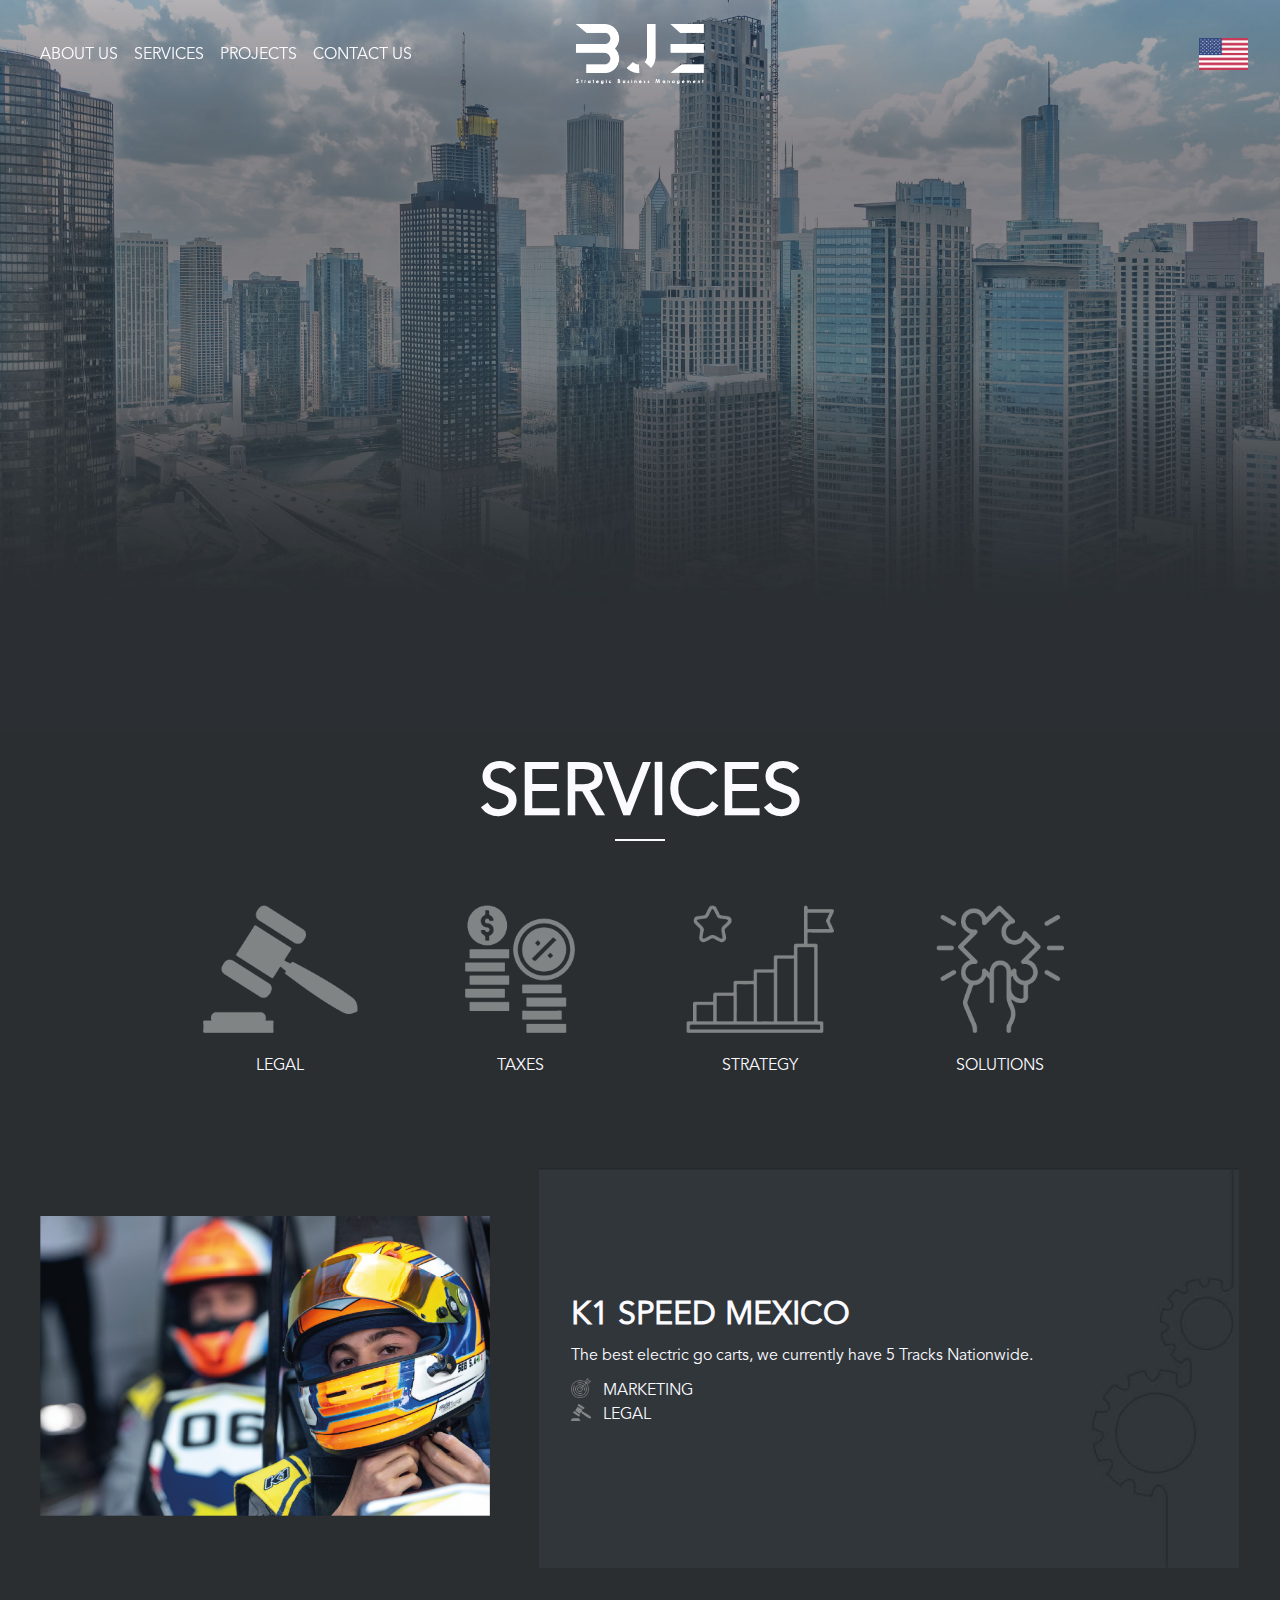
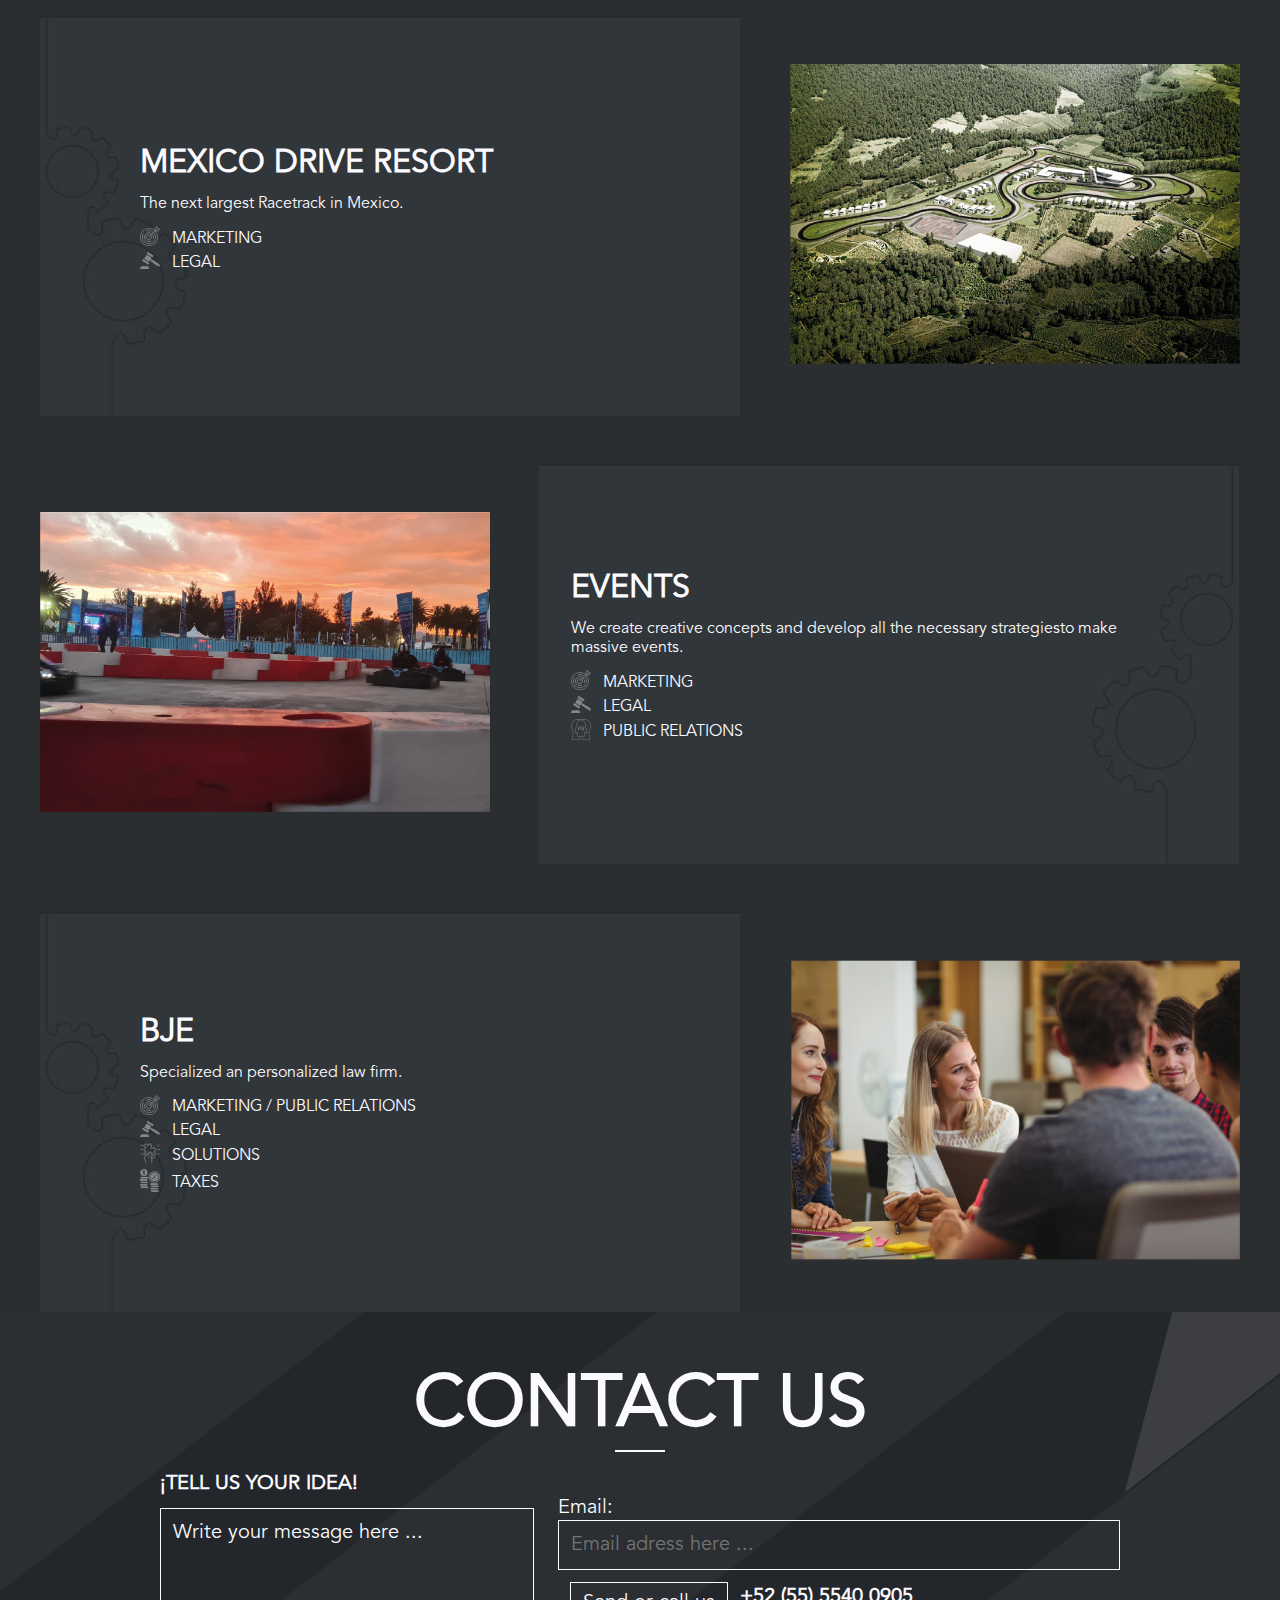
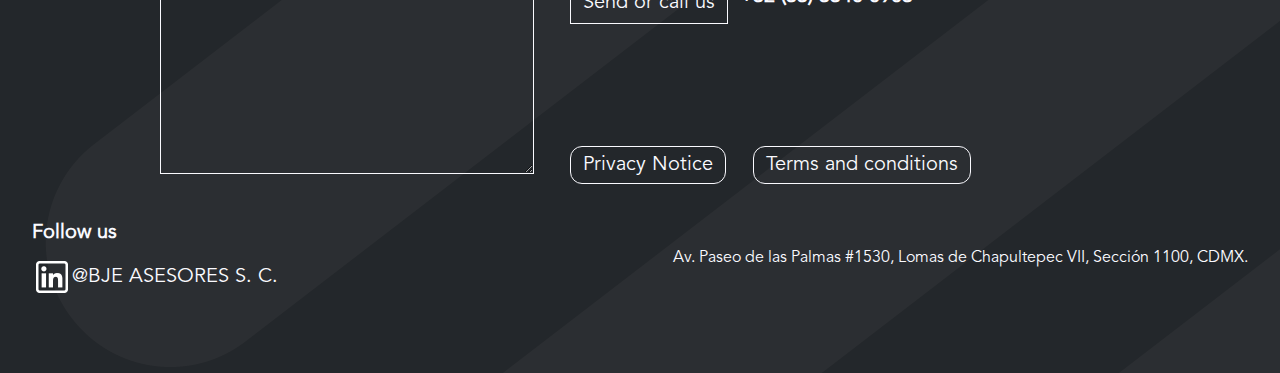
<file: eng/home.html>
<!DOCTYPE html>
<html lang="en">

<head>
    <meta charset="UTF-8">
    <meta http-equiv="X-UA-Compatible" content="IE=edge">
    <meta name="viewport" content="width=device-width, initial-scale=1.0">
    <title>BJE - Bufete Jurídico Especializado</title>
    <link rel="stylesheet" href="../style.css">
</head>

<body>
    <header class="header">
        <button id="iconHamburguer" class="handler-menu" onclick="handleShowNav()">
            <svg xmlns="http://www.w3.org/2000/svg" viewBox="0 0 448 512"><!--! Font Awesome Pro 6.1.1 by @fontawesome - https://fontawesome.com License - https://fontawesome.com/license (Commercial License) Copyright 2022 Fonticons, Inc. --><path d="M0 96C0 78.33 14.33 64 32 64H416C433.7 64 448 78.33 448 96C448 113.7 433.7 128 416 128H32C14.33 128 0 113.7 0 96zM0 256C0 238.3 14.33 224 32 224H416C433.7 224 448 238.3 448 256C448 273.7 433.7 288 416 288H32C14.33 288 0 273.7 0 256zM416 448H32C14.33 448 0 433.7 0 416C0 398.3 14.33 384 32 384H416C433.7 384 448 398.3 448 416C448 433.7 433.7 448 416 448z"/></svg>
        </button>
        <button id="iconCross" class="handler-menu" onclick="handleShowNav()">
            <svg xmlns="http://www.w3.org/2000/svg" viewBox="0 0 320 512"><!--! Font Awesome Pro 6.1.1 by @fontawesome - https://fontawesome.com License - https://fontawesome.com/license (Commercial License) Copyright 2022 Fonticons, Inc. --><path d="M310.6 361.4c12.5 12.5 12.5 32.75 0 45.25C304.4 412.9 296.2 416 288 416s-16.38-3.125-22.62-9.375L160 301.3L54.63 406.6C48.38 412.9 40.19 416 32 416S15.63 412.9 9.375 406.6c-12.5-12.5-12.5-32.75 0-45.25l105.4-105.4L9.375 150.6c-12.5-12.5-12.5-32.75 0-45.25s32.75-12.5 45.25 0L160 210.8l105.4-105.4c12.5-12.5 32.75-12.5 45.25 0s12.5 32.75 0 45.25l-105.4 105.4L310.6 361.4z"/></svg>
        </button>
        <nav class="header__nav">
            <ul>
                <li><a class="link" href="./home.html">ABOUT US</a></li>
                <li class="dropdown">
                    <p class="link">SERVICES</p>
                    <ul class="dropdown-menu bg">
                        <li><a class="link" href="./legal.html">LEGAL</a></li>
                        <li><a class="link" href="./estrategia.html">STRATEGY</a></li>
                        <li><a class="link" href="./soluciones.html">SOLUTIONS</a></li>
                        <li><a class="link" href="./fiscal.html">TAXES</a></li>
                    </ul>
                </li>
                <li><a class="link" href="#proyectos">PROJECTS</a></li>
                <li><a class="link" href="#contacto">CONTACT US</a></li>
            </ul>
        </nav>
        <div class="header__image">
            <a href="./home.html">
                <img src="../images/logo2.png" alt="Logo de la copañía.">
            </a>
        </div>
        <div class="header__idioma">
            <a href="./eng/home.html">
                <img src="../images/logoENG.png" alt="Inglés.">
            </a>
        </div>
    </header>
    <main class="index-main main">
        <section class="main__hero">
            <img src="../images/hero.jpg" alt="Imagen de edificios.">
        </section>

        <section class="main__servicios">
            <div class="container__header">
                <h2>SERVICES</h2>
                <span></span>
            </div>
            <div class="servicios__content">
                <a href="./legal.html">
                    <div class="servicios__item">
                        <img src="../images/legal.png" alt="Icono legal.">
                        <p>LEGAL</p>
                    </div>
                </a>
                <a href="./fiscal.html">
                    <div class="servicios__item">
                        <img src="../images/fiscal.png" alt="Icono fical.">
                        <p>TAXES</p>
                    </div>
                </a>
                <a href="./estrategia.html">
                    <div class="servicios__item">
                        <img src="../images/estrategia.png" alt="Icono estrategia.">
                        <p>STRATEGY</p>
                    </div>
                </a>
                <a href="./soluciones.html">
                    <div class="servicios__item">
                        <img src="../images/soluciones.png" alt="Icono soluciones.">
                        <p>SOLUTIONS</p>
                    </div>
                </a>
            </div>
        </section>

        <section id="proyectos" class="main__cliente responsive-container-r">
            <div class="cliente__image">
                <img src="../images/k1Speed.png" alt="Pilotos de carreras.">
            </div>
            <div class="cliente__content">
                <h1>K1 SPEED MEXICO</h1>
                <p>
                    The best electric go carts, we currently have 5 Tracks Nationwide.
                </p>
                <ul class="cliente__list">
                    <li>
                        <span>
                            <img src="../images/mkt.png" alt="Icono mercadotecnia.">
                        </span>
                        <p>MARKETING</p>
                    </li>
                    <li>
                        <span>
                            <img src="../images/legal.png" alt="Icono mercadotecnia.">
                        </span>
                        <p>LEGAL</p>
                    </li>
                </ul>
            </div>
        </section>

        <section class="main__cliente responsive-container">
            <div class="cliente__content">
                <h1>MEXICO DRIVE RESORT</h1>
                <p>
                    The next largest Racetrack in Mexico.
                </p>
                <ul class="cliente__list">
                    <li>
                        <span>
                            <img src="../images/mkt.png" alt="Icono mercadotecnia.">
                        </span>
                        <p>MARKETING</p>
                    </li>
                    <li>
                        <span>
                            <img src="../images/legal.png" alt="Icono mercadotecnia.">
                        </span>
                        <p>LEGAL</p>
                    </li>
                </ul>
            </div>
            <div class="cliente__image">
                <img src="../images/drive.png" alt="Autodromo.">
            </div>
        </section>

        <section class="main__cliente responsive-container-r">
            <div class="cliente__image">
                <img src="../images/eventos.png" alt="Recinto.">
            </div>
            <div class="cliente__content">
                <h1>EVENTS</h1>
                <p>
                    We create creative concepts and develop all the necessary strategiesto make massive events.
                </p>
                <ul class="cliente__list">
                    <li>
                        <span>
                            <img src="../images/mkt.png" alt="Icono mercadotecnia.">
                        </span>
                        <p>MARKETING</p>
                    </li>
                    <li>
                        <span>
                            <img src="../images/legal.png" alt="Icono mercadotecnia.">
                        </span>
                        <p>LEGAL</p>
                    </li>
                    <li>
                        <span>
                            <img src="../images/relaciones.png" alt="Icono mercadotecnia.">
                        </span>
                        <p>PUBLIC RELATIONS</p>
                    </li>
                </ul>
            </div>
        </section>

        <section class="main__cliente responsive-container">
            <div class="cliente__content">
                <h1>BJE</h1>
                <p>
                    Specialized an personalized law firm.
                </p>
                <ul class="cliente__list">
                    <li>
                        <span>
                            <img src="../images/mkt.png" alt="Icono mercadotecnia.">
                        </span>
                        <p>
                            MARKETING / PUBLIC RELATIONS
                        </p>
                    </li>
                    <li>
                        <span>
                            <img src="../images/legal.png" alt="Icono legal.">
                        </span>
                        <p>LEGAL</p>
                    </li>
                    <li>
                        <span>
                            <img src="../images/soluciones.png" alt="Icono soluciones.">
                        </span>
                        <p>SOLUTIONS</p>
                    </li>
                    <li>
                        <span>
                            <img src="../images/fiscal.png" alt="Icono soluciones.">
                        </span>
                        <p>TAXES</p>
                    </li>
                </ul>
            </div>
            <div class="cliente__image">
                <img src="../images/bje.png" alt="Personas platicando.">
            </div>
        </section>
    </main>
    <footer class="home__footer">
        <section id="contacto" class="container__header">
            <h2>CONTACT US</h2>
            <span></span>
        </section>
        <section class="responsive-container-r">
            <div class="footer__idea">
                <h3>¡TELL US YOUR IDEA!</h3>
                <textarea name="" id="" cols="30" rows="10" placeholder="Write your message here ..."></textarea>
            </div>
            <div class="footer__email">
                <div class="footer__email--top">
                    <label for="email">Email: </label>
                    <input type="email" name="email" id="email" placeholder="Email adress here ...">
                    <div>
                        <button class="button">Send or call us</button>
                        <h4>+52 (55) 5540 0905</h4>
                    </div>
                </div>
                <div class="footer__email--bottom">
                    <a class="button button--rounded" href="./privacidad.html">Privacy Notice</a>
                    <a class="button button--rounded" href="./terminos.html">Terms and conditions</a>
                </div>
            </div>
        </section>
        <section class="footer__info">
            <div>
                <h4>Follow us</h4>
                <a href="https://linkedin.com/">
                    <img src="../images/linkedin.png" alt="Linkedin.">
                    @BJE ASESORES S. C.
                </a>
            </div>
            <div>
                <p>Av. Paseo de las Palmas #1530, Lomas de Chapultepec VII, Sección 1100, CDMX.</p>
            </div>
        </section>
    </footer>
</body>
<script src="../index.js"></script>

</html>
</file>
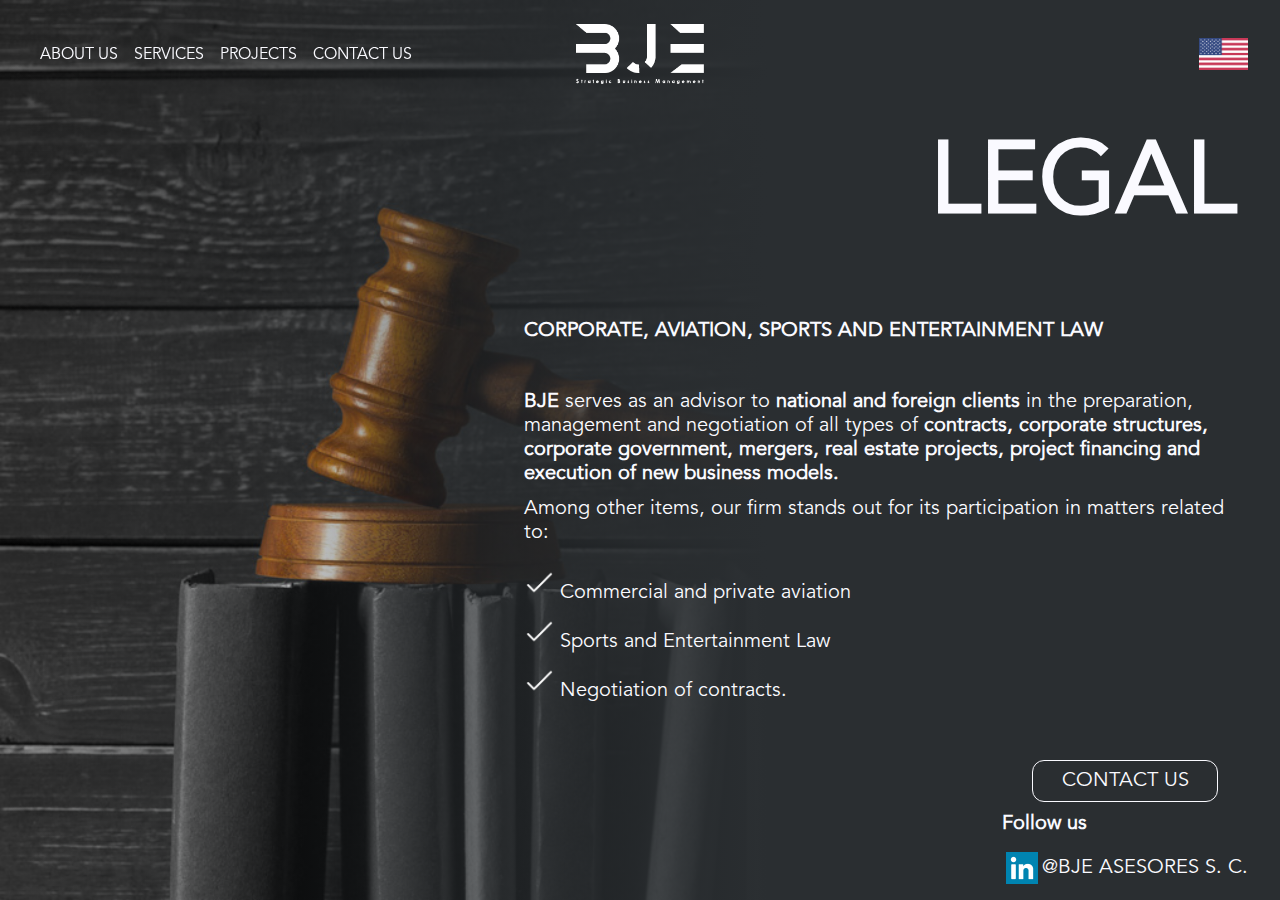
<file: eng/legal.html>
<!DOCTYPE html>
<html lang="en">

<head>
    <meta charset="UTF-8">
    <meta http-equiv="X-UA-Compatible" content="IE=edge">
    <meta name="viewport" content="width=device-width, initial-scale=1.0">
    <title>BJE - Bufete Jurídico Especializado</title>
    <link rel="stylesheet" href="../style.css">
</head>

<body>
    <header class="header">
        <button id="iconHamburguer" class="handler-menu" onclick="handleShowNav()">
            <svg xmlns="http://www.w3.org/2000/svg" viewBox="0 0 448 512"><!--! Font Awesome Pro 6.1.1 by @fontawesome - https://fontawesome.com License - https://fontawesome.com/license (Commercial License) Copyright 2022 Fonticons, Inc. --><path d="M0 96C0 78.33 14.33 64 32 64H416C433.7 64 448 78.33 448 96C448 113.7 433.7 128 416 128H32C14.33 128 0 113.7 0 96zM0 256C0 238.3 14.33 224 32 224H416C433.7 224 448 238.3 448 256C448 273.7 433.7 288 416 288H32C14.33 288 0 273.7 0 256zM416 448H32C14.33 448 0 433.7 0 416C0 398.3 14.33 384 32 384H416C433.7 384 448 398.3 448 416C448 433.7 433.7 448 416 448z"/></svg>
        </button>
        <button id="iconCross" class="handler-menu" onclick="handleShowNav()">
            <svg xmlns="http://www.w3.org/2000/svg" viewBox="0 0 320 512"><!--! Font Awesome Pro 6.1.1 by @fontawesome - https://fontawesome.com License - https://fontawesome.com/license (Commercial License) Copyright 2022 Fonticons, Inc. --><path d="M310.6 361.4c12.5 12.5 12.5 32.75 0 45.25C304.4 412.9 296.2 416 288 416s-16.38-3.125-22.62-9.375L160 301.3L54.63 406.6C48.38 412.9 40.19 416 32 416S15.63 412.9 9.375 406.6c-12.5-12.5-12.5-32.75 0-45.25l105.4-105.4L9.375 150.6c-12.5-12.5-12.5-32.75 0-45.25s32.75-12.5 45.25 0L160 210.8l105.4-105.4c12.5-12.5 32.75-12.5 45.25 0s12.5 32.75 0 45.25l-105.4 105.4L310.6 361.4z"/></svg>
        </button>
        <nav class="header__nav">
            <ul>
                <li><a class="link" href="./home.html">ABOUT US</a></li>
                <li class="dropdown">
                    <p class="link">SERVICES</p>
                    <ul class="dropdown-menu bg">
                        <li><a class="link" href="./legal.html">LEGAL</a></li>
                        <li><a class="link" href="./estrategia.html">STRATEGY</a></li>
                        <li><a class="link" href="./soluciones.html">SOLUTIONS</a></li>
                        <li><a class="link" href="./fiscal.html">TAXES</a></li>
                    </ul>
                </li>
                <li><a class="link" href="./home.html#proyectos">PROJECTS</a></li>
                <li><a class="link" href="./home.html#contacto">CONTACT US</a></li>
            </ul>
        </nav>
        <div class="header__image">
            <a href="./home.html">
                <img src="../images/logo2.png" alt="Logo de la copañía.">
            </a>
        </div>
        <div class="header__idioma">
            <a href="./eng/home.html">
                <img src="../images/logoENG.png" alt="Inglés.">
            </a>
        </div>
    </header>
    <main class="servicios__hero hero--legal">
        <div class="servicios__grid degradado--right">
            <section class="servicios__info servicios__info--right">
                <h1>LEGAL</h1>
                <h2>CORPORATE, AVIATION, SPORTS AND ENTERTAINMENT LAW</h2>
                <p><b>BJE</b> serves as an advisor to <b>national and foreign clients </b>in the preparation, management 
                    and negotiation of all types of <b>contracts, corporate structures, corporate government, mergers, 
                    real estate projects, project financing and execution of new business models. </b></p>
                <p>Among other items, our firm stands out for its participation in matters related to:</p>
                <li>
                    <ul>
                        <img class="check" src="../images/check_icon.png" alt="">
                        Commercial and private aviation
                    </ul>
                    <ul>
                        <img class="check" src="../images/check_icon.png" alt="">
                        Sports and Entertainment Law
                    </ul>
                    <ul>
                        <img class="check" src="../images/check_icon.png" alt="">
                        Negotiation of contracts.
                    </ul>
                </li>
            </section>
            <footer class="servicio__footer footer--right">
                <section class="footer__info footer__info--margin">
                    <div>
                        <a class="button button--rounded button--servicios" href="./home.html#contacto">CONTACT US</a>
                        <h4>Follow us</h4>
                        <a href="https://linkedin.com/">
                            <img src="../images/linkedinColor.png" alt="Linkedin.">
                            <p>@BJE ASESORES S. C.</p>
                        </a>
                    </div>
                </section>
            </footer>
        </div>
    </main>
    </div>
</body>
<script src="../index.js"></script>

</html>
</file>
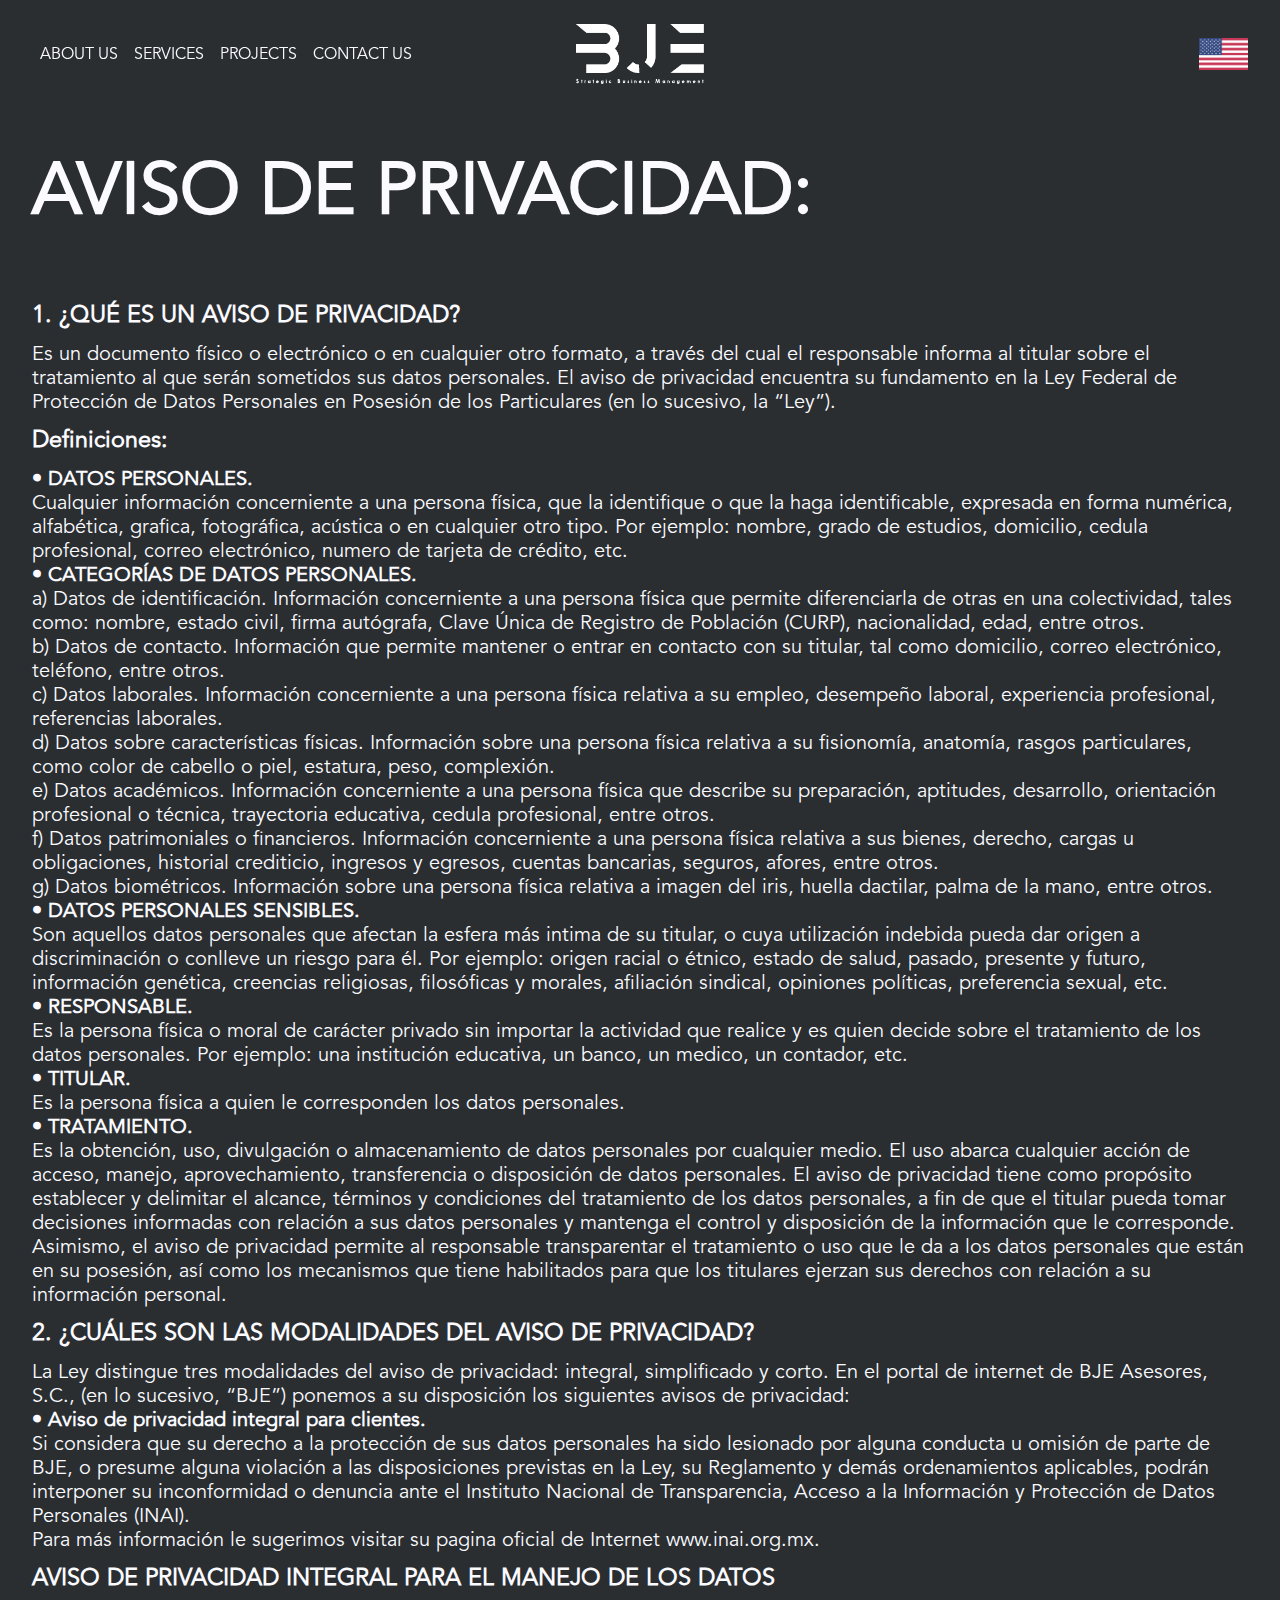
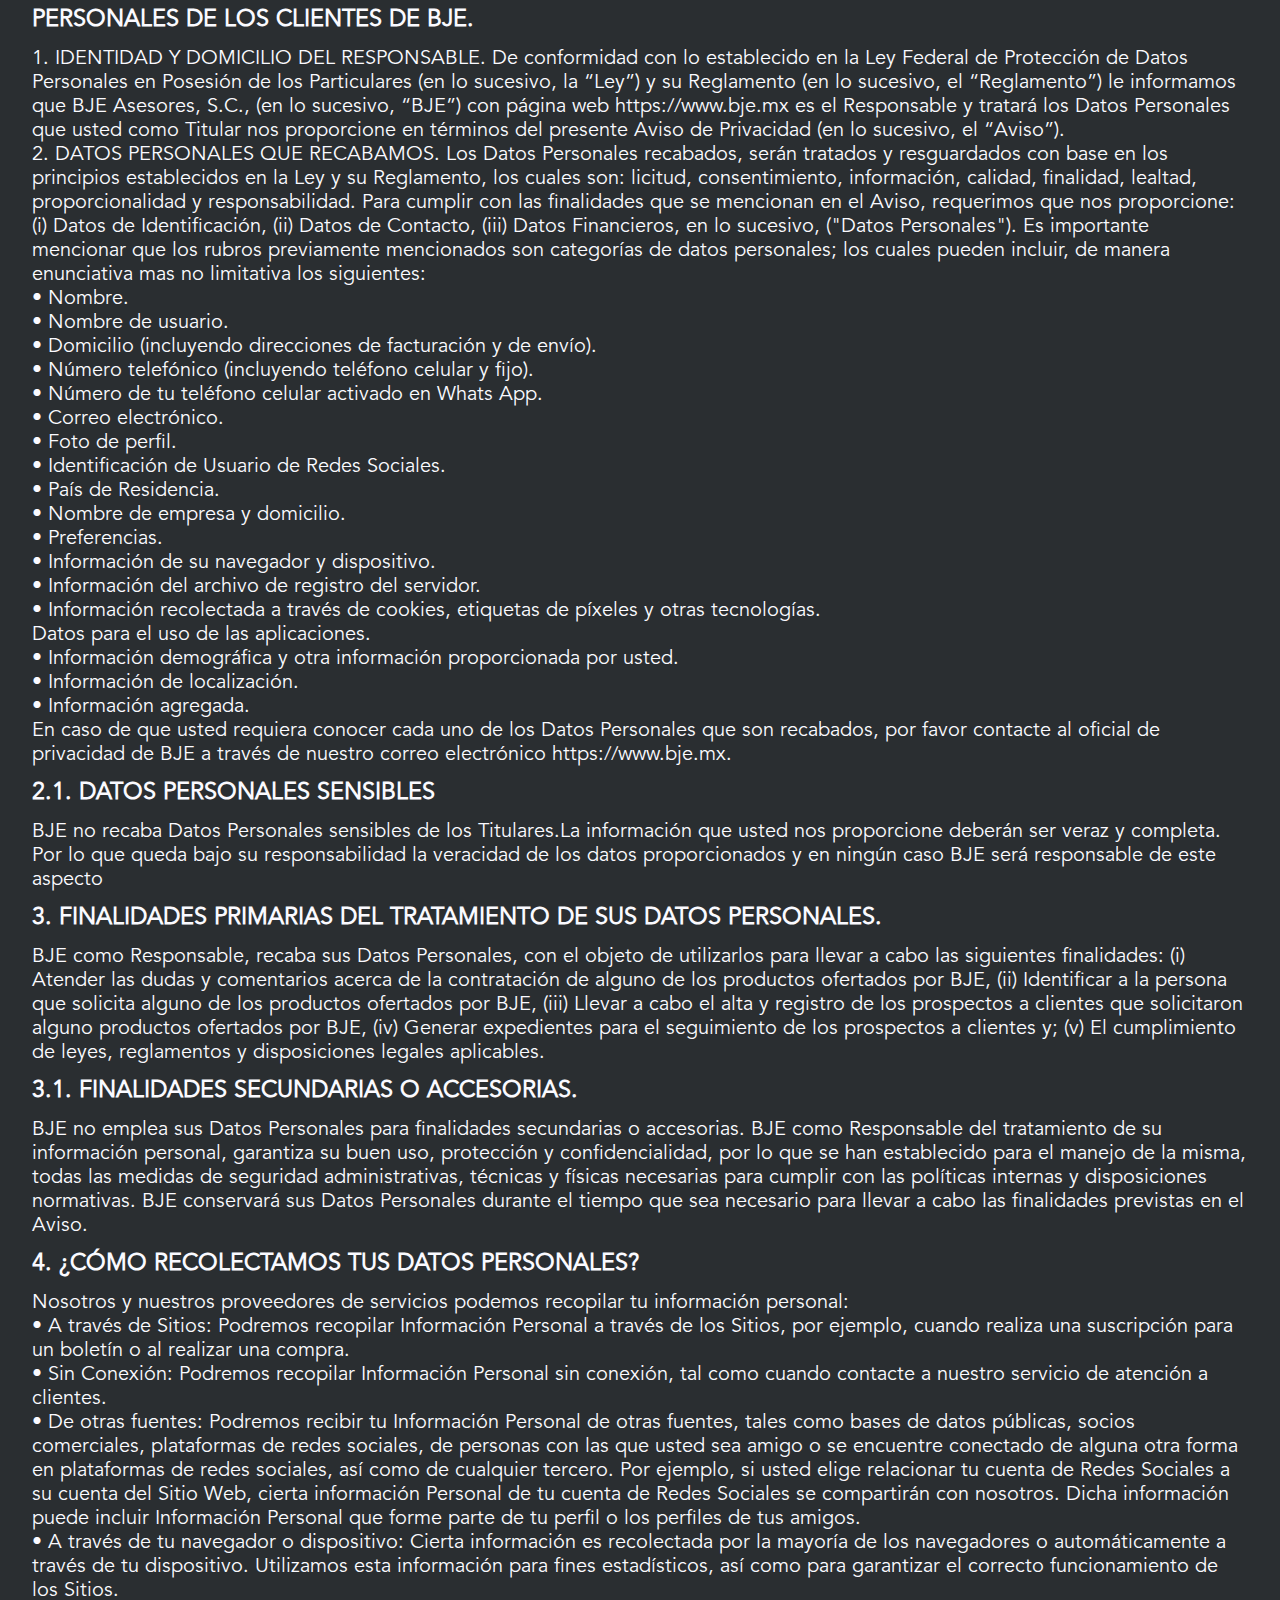
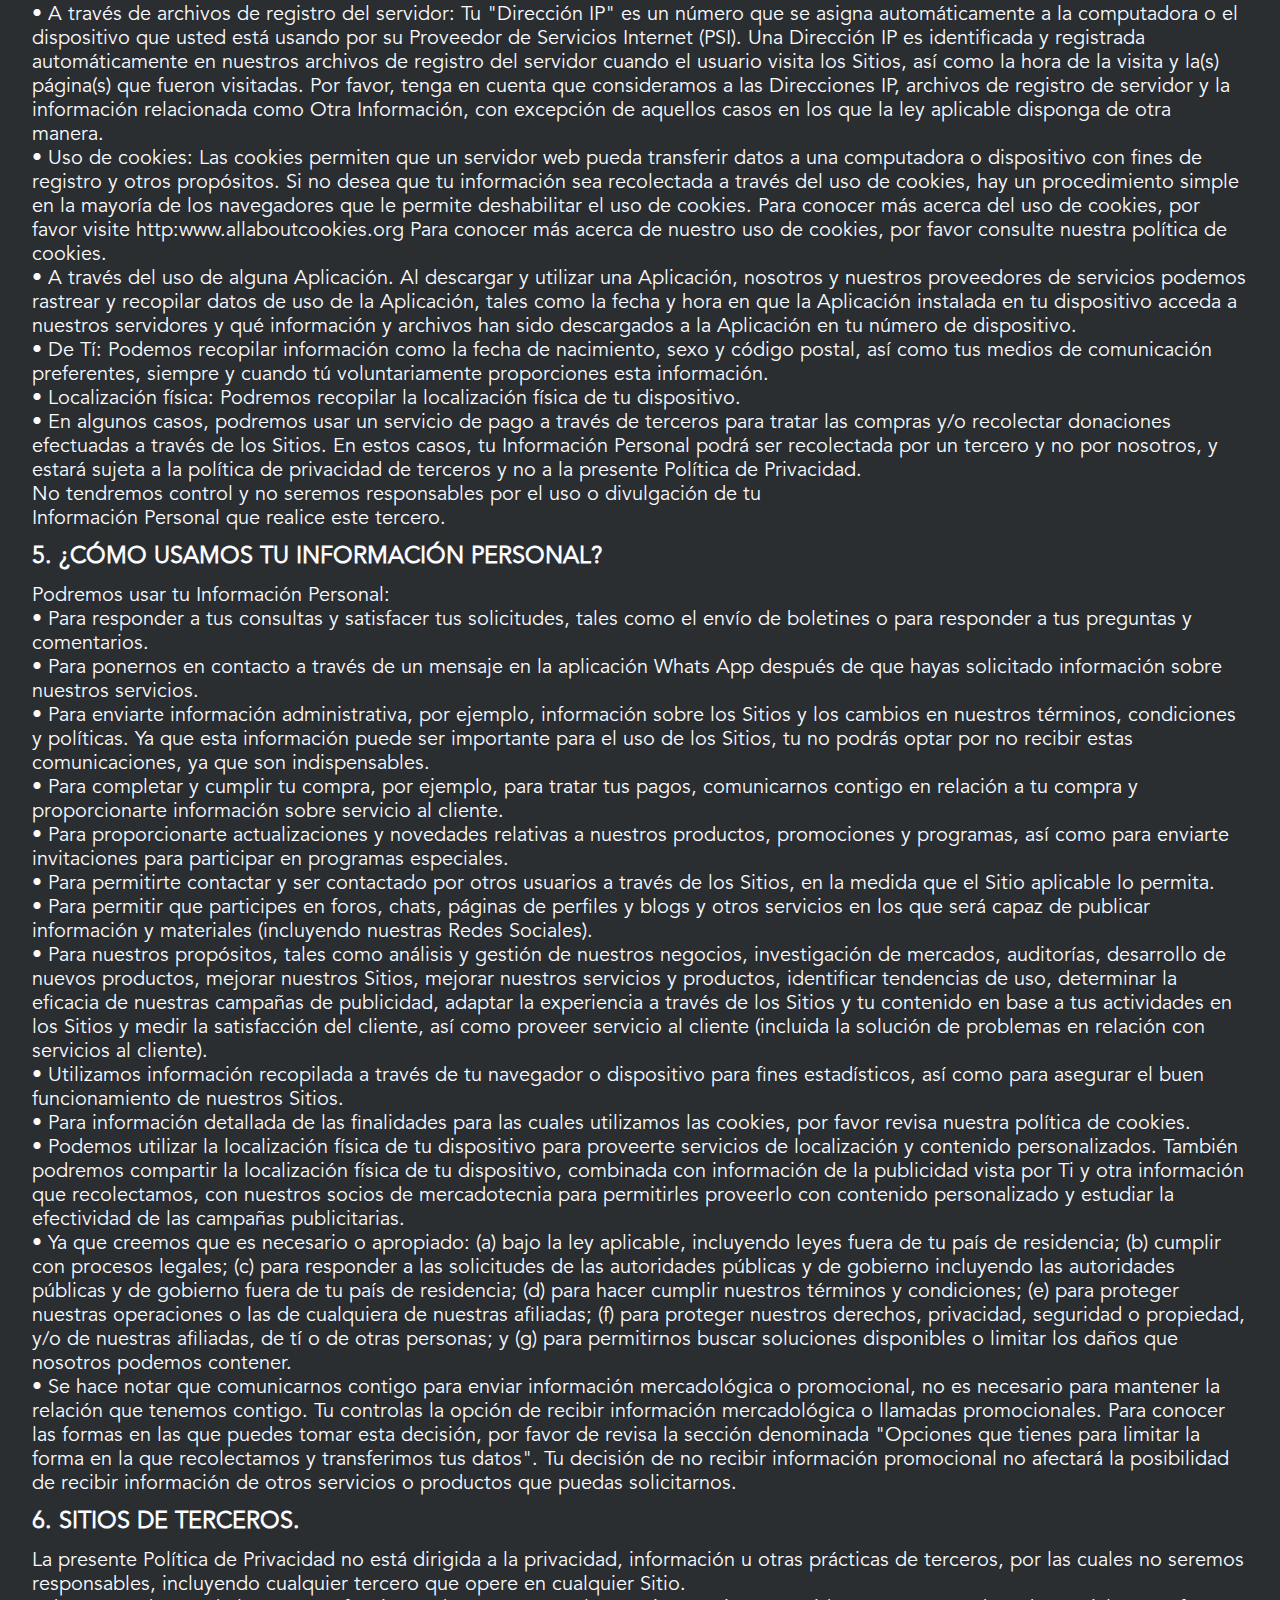
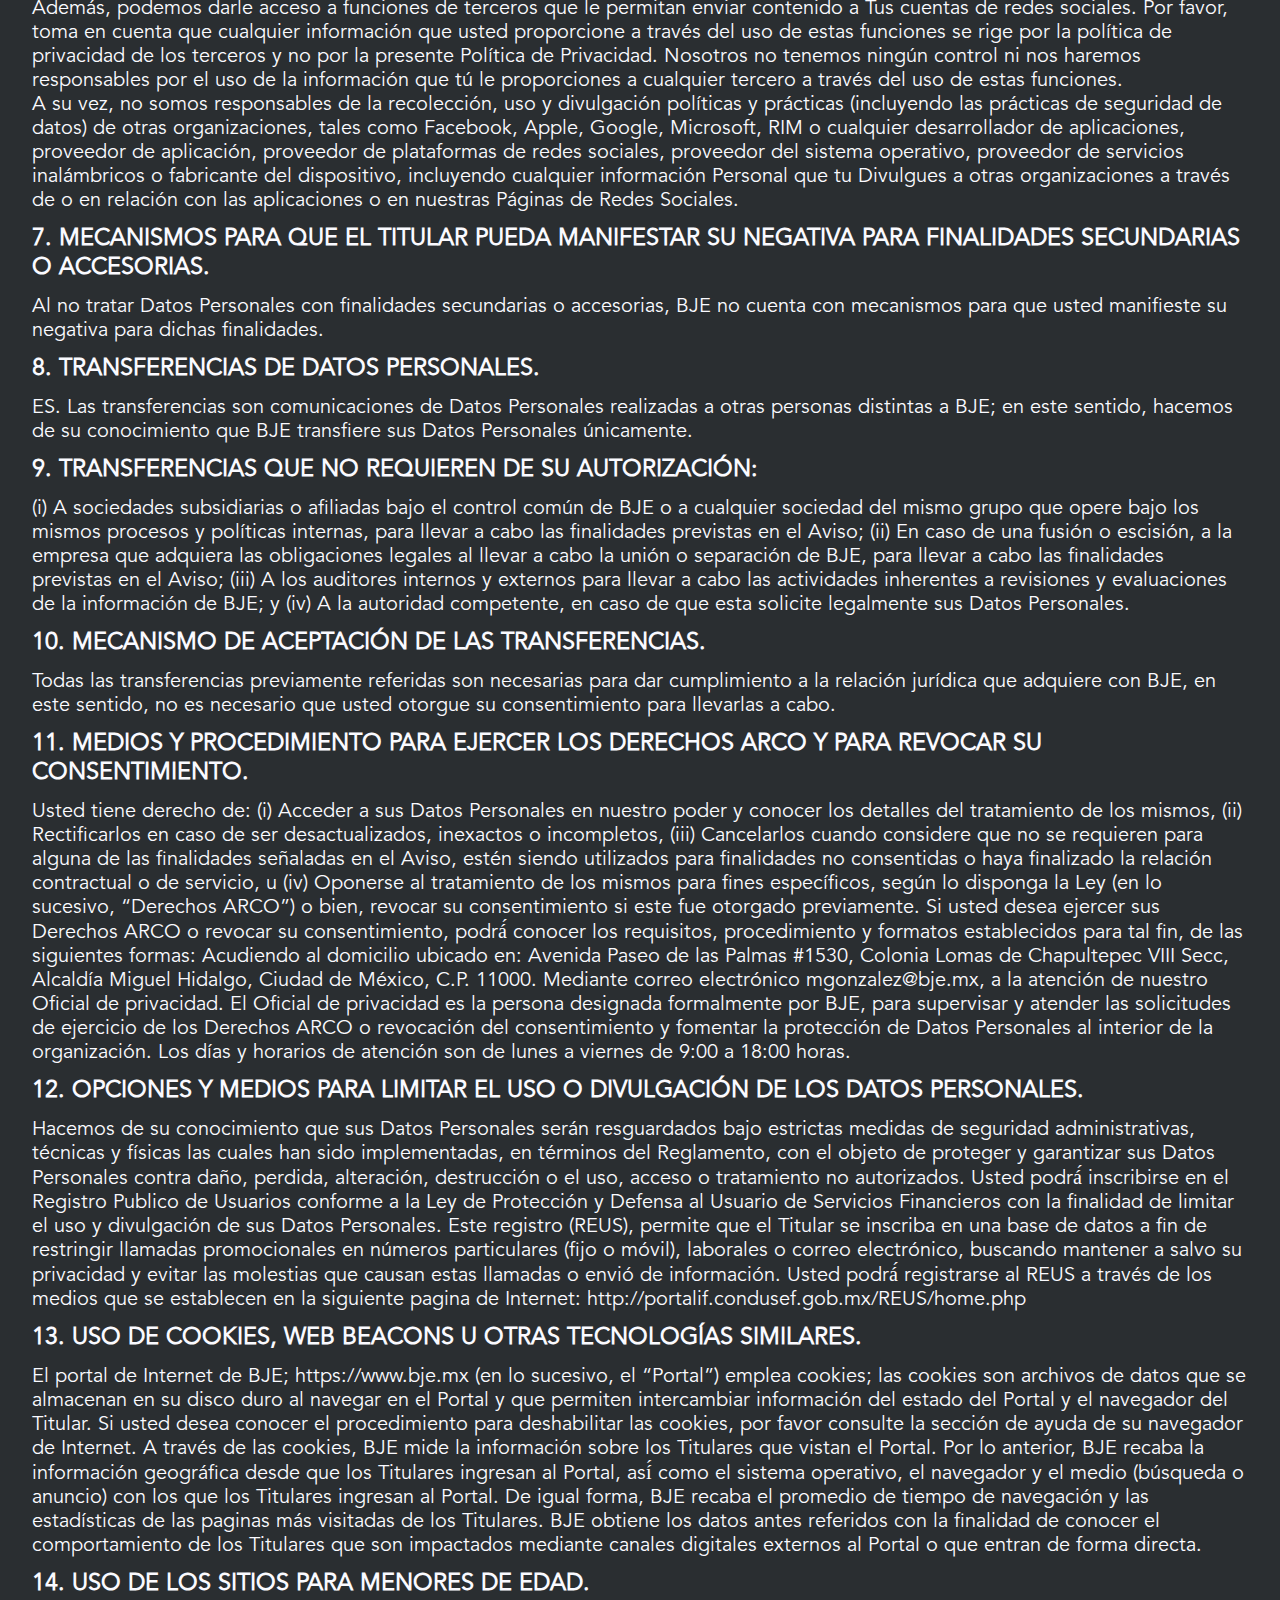
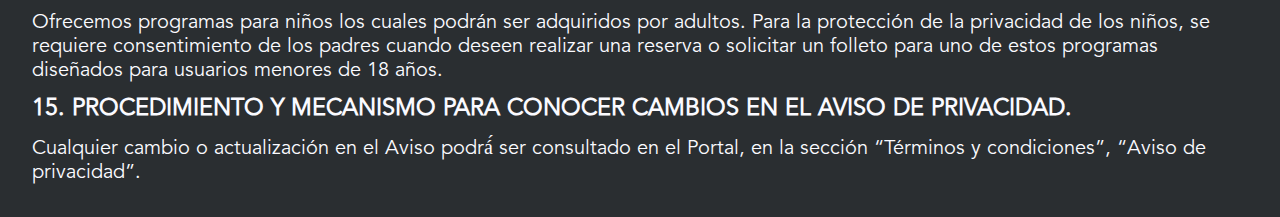
<file: eng/privacidad.html>
<!DOCTYPE html>
<html lang="en">

<head>
    <meta charset="UTF-8">
    <meta http-equiv="X-UA-Compatible" content="IE=edge">
    <meta name="viewport" content="width=device-width, initial-scale=1.0">
    <title>BJE - Bufete Jurídico Especializado</title>
    <link rel="stylesheet" href="../style.css">
</head>

<body>
    <header class="header">
        <button id="iconHamburguer" class="handler-menu" onclick="handleShowNav()">
            <svg xmlns="http://www.w3.org/2000/svg" viewBox="0 0 448 512"><!--! Font Awesome Pro 6.1.1 by @fontawesome - https://fontawesome.com License - https://fontawesome.com/license (Commercial License) Copyright 2022 Fonticons, Inc. --><path d="M0 96C0 78.33 14.33 64 32 64H416C433.7 64 448 78.33 448 96C448 113.7 433.7 128 416 128H32C14.33 128 0 113.7 0 96zM0 256C0 238.3 14.33 224 32 224H416C433.7 224 448 238.3 448 256C448 273.7 433.7 288 416 288H32C14.33 288 0 273.7 0 256zM416 448H32C14.33 448 0 433.7 0 416C0 398.3 14.33 384 32 384H416C433.7 384 448 398.3 448 416C448 433.7 433.7 448 416 448z"/></svg>
        </button>
        <button id="iconCross" class="handler-menu" onclick="handleShowNav()">
            <svg xmlns="http://www.w3.org/2000/svg" viewBox="0 0 320 512"><!--! Font Awesome Pro 6.1.1 by @fontawesome - https://fontawesome.com License - https://fontawesome.com/license (Commercial License) Copyright 2022 Fonticons, Inc. --><path d="M310.6 361.4c12.5 12.5 12.5 32.75 0 45.25C304.4 412.9 296.2 416 288 416s-16.38-3.125-22.62-9.375L160 301.3L54.63 406.6C48.38 412.9 40.19 416 32 416S15.63 412.9 9.375 406.6c-12.5-12.5-12.5-32.75 0-45.25l105.4-105.4L9.375 150.6c-12.5-12.5-12.5-32.75 0-45.25s32.75-12.5 45.25 0L160 210.8l105.4-105.4c12.5-12.5 32.75-12.5 45.25 0s12.5 32.75 0 45.25l-105.4 105.4L310.6 361.4z"/></svg>
        </button>
        <nav class="header__nav">
            <ul>
                <li><a class="link" href="./home.html">ABOUT US</a></li>
                <li class="dropdown">
                    <p class="link">SERVICES</p>
                    <ul class="dropdown-menu bg">
                        <li><a class="link" href="./legal.html">LEGAL</a></li>
                        <li><a class="link" href="./estrategia.html">STRATEGY</a></li>
                        <li><a class="link" href="./soluciones.html">SOLUTIONS</a></li>
                        <li><a class="link" href="./fiscal.html">TAXES</a></li>
                    </ul>
                </li>
                <li><a class="link" href="./home.html#proyectos">PROJECTS</a></li>
                <li><a class="link" href="./home.html#contacto">CONTACT US</a></li>
            </ul>
        </nav>
        <div class="header__image">
            <a href="./home.html">
                <img src="../images/logo2.png" alt="Logo de la copañía.">
            </a>
        </div>
        <div class="header__idioma">
            <a href="./eng/home.html">
                <img src="../images/logoENG.png" alt="Inglés.">
            </a>
        </div>
    </header>
    <main class="terminos main">
        <section class="main__title">
            <h2>AVISO DE PRIVACIDAD:</h2>
        </section>
        <section class="main__content">
            <div>
                <h3>1. ¿QUÉ ES UN AVISO DE PRIVACIDAD?</h3>
                <p>
                    Es un documento físico o electrónico o en cualquier otro formato, a través del cual el responsable
                    informa al titular sobre el tratamiento al que serán sometidos sus datos personales. El aviso de
                    privacidad encuentra su fundamento en la Ley Federal de Protección de Datos Personales en Posesión
                    de los Particulares (en lo sucesivo, la “Ley”).
                </p>
                <h3>Definiciones:</h3>
                <p><b>• DATOS PERSONALES. </b></p>
                <p>Cualquier información concerniente a una persona física, que la identifique o que la haga
                    identificable, expresada en forma numérica, alfabética, grafica, fotográfica, acústica o en
                    cualquier otro tipo. Por ejemplo: nombre, grado de estudios, domicilio, cedula profesional, correo
                    electrónico, numero de tarjeta de crédito, etc.</p>

                <p><b>• CATEGORÍAS DE DATOS PERSONALES.</b></p>
                <p> a) Datos de identificación. Información concerniente a una persona física que permite diferenciarla
                    de otras en una colectividad, tales como: nombre, estado civil, firma autógrafa, Clave Única de
                    Registro de Población (CURP), nacionalidad, edad, entre otros.</p>
                <p> b) Datos de contacto. Información que permite mantener o entrar en contacto con su titular, tal como
                    domicilio, correo electrónico, teléfono, entre otros.</p>
                <p> c) Datos laborales. Información concerniente a una persona física relativa a su empleo, desempeño
                    laboral, experiencia profesional, referencias laborales.</p>
                <p> d) Datos sobre características físicas. Información sobre una persona física relativa a su
                    fisionomía, anatomía, rasgos particulares, como color de cabello o piel, estatura, peso, complexión.
                </p>
                <p> e) Datos académicos. Información concerniente a una persona física que describe su preparación,
                    aptitudes, desarrollo, orientación profesional o técnica, trayectoria educativa, cedula profesional,
                    entre otros. </p>
                <p> f) Datos patrimoniales o financieros. Información concerniente a una persona física relativa a sus
                    bienes, derecho, cargas u obligaciones, historial crediticio, ingresos y egresos, cuentas bancarias,
                    seguros, afores, entre otros. </p>
                <p> g) Datos biométricos. Información sobre una persona física relativa a imagen del iris, huella
                    dactilar, palma de la mano, entre otros.</p>

                <p><b>• DATOS PERSONALES SENSIBLES.</b></p>
                <p>
                    Son aquellos datos personales que afectan la esfera más intima de su titular, o cuya utilización
                    indebida pueda dar origen a discriminación o conlleve un riesgo para él. Por ejemplo: origen racial
                    o étnico, estado de salud, pasado, presente y futuro, información genética, creencias religiosas,
                    filosóficas y morales, afiliación sindical, opiniones políticas, preferencia sexual, etc.
                </p>

                <p><b>• RESPONSABLE. </b></p>
                <p>
                    Es la persona física o moral de carácter privado sin importar la actividad que realice y es quien
                    decide sobre el tratamiento de los datos personales. Por ejemplo: una institución educativa, un
                    banco, un medico, un contador, etc.
                </p>

                <p><b>• TITULAR. </b></p>
                <p>
                    Es la persona física a quien le corresponden los datos personales.
                </p>

                <p><b>• TRATAMIENTO. </b></p>
                <p>
                    Es la obtención, uso, divulgación o almacenamiento de datos personales por cualquier medio. El uso
                    abarca cualquier acción de acceso, manejo, aprovechamiento, transferencia o disposición de datos
                    personales. El aviso de privacidad tiene como propósito establecer y delimitar el alcance, términos
                    y condiciones del tratamiento de los datos personales, a fin de que el titular pueda tomar
                    decisiones informadas con relación a sus datos personales y mantenga el control y disposición de la
                    información que le corresponde. Asimismo, el aviso de privacidad permite al responsable
                    transparentar el tratamiento o uso que le da a los datos personales que están en su posesión, así
                    como los mecanismos que tiene habilitados para que los titulares ejerzan sus derechos con relación a
                    su información personal.
                </p>
            </div>

            <div>
                <h3>2. ¿CUÁLES SON LAS MODALIDADES DEL AVISO DE PRIVACIDAD?</h3>
                <p>
                    La Ley distingue tres modalidades del aviso de privacidad: integral, simplificado y corto. En el
                    portal de internet de BJE Asesores, S.C., (en lo sucesivo, “BJE”) ponemos a su disposición los
                    siguientes avisos de privacidad:
                </p>
                <p><b>• Aviso de privacidad integral para clientes. </b> </p>
                <p>
                    Si considera que su derecho a la protección de sus datos personales ha sido lesionado por alguna
                    conducta u omisión de parte de BJE, o presume alguna violación a las disposiciones previstas en la
                    Ley, su Reglamento y demás ordenamientos aplicables, podrán interponer su inconformidad o denuncia
                    ante el Instituto Nacional de Transparencia, Acceso a la Información y Protección de Datos
                    Personales (INAI).
                </p>
                <p>
                    Para más información le sugerimos visitar su pagina oficial de Internet www.inai.org.mx.
                </p>

                <h3>AVISO DE PRIVACIDAD INTEGRAL PARA EL MANEJO DE LOS DATOS</h3>
                <h3>PERSONALES DE LOS CLIENTES DE BJE.</h3>
                <p>
                    1. IDENTIDAD Y DOMICILIO DEL RESPONSABLE. De conformidad con lo establecido en la Ley Federal de
                    Protección de Datos Personales en Posesión de los Particulares (en lo sucesivo, la “Ley”) y su
                    Reglamento (en lo sucesivo, el “Reglamento”) le informamos que BJE Asesores, S.C., (en lo sucesivo,
                    “BJE”) con página web https://www.bje.mx es el Responsable y tratará los Datos Personales que usted
                    como Titular nos proporcione en términos del presente Aviso de Privacidad (en lo sucesivo, el
                    “Aviso”).
                </p>
                <p>
                    2. DATOS PERSONALES QUE RECABAMOS. Los Datos Personales recabados, serán tratados y resguardados con
                    base en los principios establecidos en la Ley y su Reglamento, los cuales son: licitud,
                    consentimiento, información, calidad, finalidad, lealtad, proporcionalidad y responsabilidad. Para
                    cumplir con las finalidades que se mencionan en el Aviso, requerimos que nos proporcione: (i) Datos
                    de Identificación, (ii) Datos de Contacto, (iii) Datos Financieros, en lo sucesivo, ("Datos
                    Personales"). Es importante mencionar que los rubros previamente mencionados son categorías de datos
                    personales; los cuales pueden incluir, de manera enunciativa mas no limitativa los siguientes:
                </p>
                <p> • Nombre. </p>
                <p> • Nombre de usuario. </p>
                <p> • Domicilio (incluyendo direcciones de facturación y de envío). </p>
                <p> • Número telefónico (incluyendo teléfono celular y fijo). </p>
                <p> • Número de tu teléfono celular activado en Whats App. </p>
                <p> • Correo electrónico. </p>
                <p> • Foto de perfil. </p>
                <p> • Identificación de Usuario de Redes Sociales. </p>
                <p> • País de Residencia. </p>
                <p> • Nombre de empresa y domicilio. </p>
                <p> • Preferencias. </p>
                <p> • Información de su navegador y dispositivo. </p>
                <p> • Información del archivo de registro del servidor. </p>
                <p> • Información recolectada a través de cookies, etiquetas de píxeles y otras tecnologías. </p>
                <p> Datos para el uso de las aplicaciones. </p>
                <p> • Información demográfica y otra información proporcionada por usted. </p>
                <p> • Información de localización. </p>
                <p> • Información agregada. </p>
                <p> En caso de que usted requiera conocer cada uno de los Datos Personales que son recabados, por favor
                    contacte al oficial de privacidad de BJE a través de nuestro correo electrónico https://www.bje.mx.
                </p>
            </div>

            <div>
                <h3>2.1. DATOS PERSONALES SENSIBLES</h3>
                <p>BJE no recaba Datos Personales sensibles de los Titulares.La información que usted nos proporcione
                    deberán ser veraz y completa. Por lo que queda bajo su responsabilidad la veracidad de los datos
                    proporcionados y en ningún caso BJE será responsable de este aspecto </p>
            </div>

            <div>
                <h3>3. FINALIDADES PRIMARIAS DEL TRATAMIENTO DE SUS DATOS PERSONALES.</h3>
                <p>
                    BJE como Responsable, recaba sus Datos Personales, con el objeto de utilizarlos para llevar a cabo
                    las siguientes finalidades: (i) Atender las dudas y comentarios acerca de la contratación de alguno
                    de los productos ofertados por BJE, (ii) Identificar a la persona que solicita alguno de los
                    productos ofertados por BJE, (iii) Llevar a cabo el alta y registro de los prospectos a clientes que
                    solicitaron alguno productos ofertados por BJE, (iv) Generar expedientes para el seguimiento de los
                    prospectos a clientes y; (v) El cumplimiento de leyes, reglamentos y disposiciones legales
                    aplicables.
                </p>
            </div>

            <div>
                <h3>3.1. FINALIDADES SECUNDARIAS O ACCESORIAS.</h3>
                <p>
                    BJE no emplea sus Datos Personales para finalidades secundarias o accesorias. BJE como Responsable
                    del tratamiento de su información personal, garantiza su buen uso, protección y confidencialidad,
                    por lo que se han establecido para el manejo de la misma, todas las medidas de seguridad
                    administrativas, técnicas y físicas necesarias para cumplir con las políticas internas y
                    disposiciones normativas. BJE conservará sus Datos Personales durante el tiempo que sea necesario
                    para llevar a cabo las finalidades previstas en el Aviso.
                </p>
            </div>

            <div>
                <h3>4. ¿CÓMO RECOLECTAMOS TUS DATOS PERSONALES?</h3>
                <p>
                    Nosotros y nuestros proveedores de servicios podemos recopilar tu información personal:
                </p>
                <p> • A través de Sitios: Podremos recopilar Información Personal a través de los Sitios, por ejemplo,
                    cuando realiza una suscripción para un boletín o al realizar una compra. </p>
                <p> • Sin Conexión: Podremos recopilar Información Personal sin conexión, tal como cuando contacte a
                    nuestro servicio de atención a clientes. </p>
                <p> • De otras fuentes: Podremos recibir tu Información Personal de otras fuentes, tales como bases de
                    datos públicas, socios comerciales, plataformas de redes sociales, de personas con las que usted sea
                    amigo o se encuentre conectado de alguna otra forma en plataformas de redes sociales, así como de
                    cualquier tercero. Por ejemplo, si usted elige relacionar tu cuenta de Redes Sociales a su cuenta
                    del Sitio Web, cierta información Personal de tu cuenta de Redes Sociales se compartirán con
                    nosotros. Dicha información puede incluir Información Personal que forme parte de tu perfil o los
                    perfiles de tus amigos. </p>
                <p> • A través de tu navegador o dispositivo: Cierta información es recolectada por la mayoría de los
                    navegadores o automáticamente a través de tu dispositivo. Utilizamos esta información para fines
                    estadísticos, así como para garantizar el correcto funcionamiento de los Sitios. </p>
                <p> • A través de archivos de registro del servidor: Tu "Dirección IP" es un número que se asigna
                    automáticamente a la computadora o el dispositivo que usted está usando por su Proveedor de
                    Servicios Internet (PSI). Una Dirección IP es identificada y registrada automáticamente en nuestros
                    archivos de registro del servidor cuando el usuario visita los Sitios, así como la hora de la visita
                    y la(s) página(s) que fueron visitadas. Por favor, tenga en cuenta que consideramos a las
                    Direcciones IP, archivos de registro de servidor y la información relacionada como Otra Información,
                    con excepción de aquellos casos en los que la ley aplicable disponga de otra manera. </p>
                <p> • Uso de cookies: Las cookies permiten que un servidor web pueda transferir datos a una computadora
                    o dispositivo con fines de registro y otros propósitos. Si no desea que tu información sea
                    recolectada a través del uso de cookies, hay un procedimiento simple en la mayoría de los
                    navegadores que le permite deshabilitar el uso de cookies. Para conocer más acerca del uso de
                    cookies, por favor visite http:www.allaboutcookies.org Para conocer más acerca de nuestro uso de
                    cookies, por favor consulte nuestra política de cookies. </p>
                <p> • A través del uso de alguna Aplicación. Al descargar y utilizar una Aplicación, nosotros y nuestros
                    proveedores de servicios podemos rastrear y recopilar datos de uso de la Aplicación, tales como la
                    fecha y hora en que la Aplicación instalada en tu dispositivo acceda a nuestros servidores y qué
                    información y archivos han sido descargados a la Aplicación en tu número de dispositivo. </p>
                <p> • De Tí: Podemos recopilar información como la fecha de nacimiento, sexo y código postal, así como
                    tus medios de comunicación preferentes, siempre y cuando tú voluntariamente proporciones esta
                    información. </p>
                <p> • Localización física: Podremos recopilar la localización física de tu dispositivo. </p>
                <p> • En algunos casos, podremos usar un servicio de pago a través de terceros para tratar las compras
                    y/o recolectar donaciones efectuadas a través de los Sitios. En estos casos, tu Información Personal
                    podrá ser recolectada por un tercero y no por nosotros, y estará sujeta a la política de privacidad
                    de terceros y no a la presente Política de Privacidad. </p>
                <p> No tendremos control y no seremos responsables por el uso o divulgación de tu </p>
                <p> Información Personal que realice este tercero. </p>
            </div>

            <div>
                <h3>5. ¿CÓMO USAMOS TU INFORMACIÓN PERSONAL?</h3>
                <p>
                    Podremos usar tu Información Personal:
                </p>
                <p> • Para responder a tus consultas y satisfacer tus solicitudes, tales como el envío de boletines o
                    para responder a tus preguntas y comentarios.</p>
                <p> • Para ponernos en contacto a través de un mensaje en la aplicación Whats App después de que hayas
                    solicitado información sobre nuestros servicios.</p>
                <p> • Para enviarte información administrativa, por ejemplo, información sobre los Sitios y los cambios
                    en nuestros términos, condiciones y políticas. Ya que esta información puede ser importante para el
                    uso de los Sitios, tu no podrás optar por no recibir estas comunicaciones, ya que son
                    indispensables.</p>
                <p> • Para completar y cumplir tu compra, por ejemplo, para tratar tus pagos, comunicarnos contigo en
                    relación a tu compra y proporcionarte información sobre servicio al cliente.</p>
                <p> • Para proporcionarte actualizaciones y novedades relativas a nuestros productos, promociones y
                    programas, así como para enviarte invitaciones para participar en programas especiales.</p>
                <p> • Para permitirte contactar y ser contactado por otros usuarios a través de los Sitios, en la medida
                    que el Sitio aplicable lo permita.</p>
                <p> • Para permitir que participes en foros, chats, páginas de perfiles y blogs y otros servicios en los
                    que será capaz de publicar información y materiales (incluyendo nuestras Redes Sociales).</p>
                <p> • Para nuestros propósitos, tales como análisis y gestión de nuestros negocios, investigación de
                    mercados, auditorías, desarrollo de nuevos productos, mejorar nuestros Sitios, mejorar nuestros
                    servicios y productos, identificar tendencias de uso, determinar la eficacia de nuestras campañas de
                    publicidad, adaptar la experiencia a través de los Sitios y tu contenido en base a tus actividades
                    en los Sitios y medir la satisfacción del cliente, así como proveer servicio al cliente (incluida la
                    solución de problemas en relación con servicios al cliente).</p>
                <p> • Utilizamos información recopilada a través de tu navegador o dispositivo para fines estadísticos,
                    así como para asegurar el buen funcionamiento de nuestros Sitios.</p>
                <p> • Para información detallada de las finalidades para las cuales utilizamos las cookies, por favor
                    revisa nuestra política de cookies.</p>
                <p> • Podemos utilizar la localización física de tu dispositivo para proveerte servicios de localización
                    y contenido personalizados. También podremos compartir la localización física de tu dispositivo,
                    combinada con información de la publicidad vista por Ti y otra información que recolectamos, con
                    nuestros socios de mercadotecnia para permitirles proveerlo con contenido personalizado y estudiar
                    la efectividad de las campañas publicitarias.</p>
                <p> • Ya que creemos que es necesario o apropiado: (a) bajo la ley aplicable, incluyendo leyes fuera de
                    tu país de residencia; (b) cumplir con procesos legales; (c) para responder a las solicitudes de las
                    autoridades públicas y de gobierno incluyendo las autoridades públicas y de gobierno fuera de tu
                    país de residencia; (d) para hacer cumplir nuestros términos y condiciones; (e) para proteger
                    nuestras operaciones o las de cualquiera de nuestras afiliadas; (f) para proteger nuestros derechos,
                    privacidad, seguridad o propiedad, y/o de nuestras afiliadas, de tí o de otras personas; y (g) para
                    permitirnos buscar soluciones disponibles o limitar los daños que nosotros podemos contener.</p>
                <p> • Se hace notar que comunicarnos contigo para enviar información mercadológica o promocional, no es
                    necesario para mantener la relación que tenemos contigo. Tu controlas la opción de recibir
                    información mercadológica o llamadas promocionales. Para conocer las formas en las que puedes tomar
                    esta decisión, por favor de revisa la sección denominada "Opciones que tienes para limitar la forma
                    en la que recolectamos y transferimos tus datos". Tu decisión de no recibir información promocional
                    no afectará la posibilidad de recibir información de otros servicios o productos que puedas
                    solicitarnos.</p>
            </div>

            <div>
                <h3>6. SITIOS DE TERCEROS.</h3>
                <p>
                    La presente Política de Privacidad no está dirigida a la privacidad, información u otras prácticas
                    de terceros, por las cuales no seremos responsables, incluyendo cualquier tercero que opere en
                    cualquier Sitio.
                </p>
                <p>
                    Además, podemos darle acceso a funciones de terceros que le permitan enviar contenido a Tus cuentas
                    de redes sociales. Por favor, toma en cuenta que cualquier información que usted proporcione a
                    través del uso de estas funciones se rige por la política de privacidad de los terceros y no por la
                    presente Política de Privacidad. Nosotros no tenemos ningún control ni nos haremos responsables por
                    el uso de la información que tú le proporciones a cualquier tercero a través del uso de estas
                    funciones.
                </p>
                <p>
                    A su vez, no somos responsables de la recolección, uso y divulgación políticas y prácticas
                    (incluyendo las prácticas de seguridad de datos) de otras organizaciones, tales como Facebook,
                    Apple, Google, Microsoft, RIM o cualquier desarrollador de aplicaciones, proveedor de aplicación,
                    proveedor de plataformas de redes sociales, proveedor del sistema operativo, proveedor de servicios
                    inalámbricos o fabricante del dispositivo, incluyendo cualquier información Personal que tu
                    Divulgues a otras organizaciones a través de o en relación con las aplicaciones o en nuestras
                    Páginas de Redes Sociales.
                </p>
            </div>

            <div>
                <h3>7. MECANISMOS PARA QUE EL TITULAR PUEDA MANIFESTAR SU NEGATIVA PARA FINALIDADES SECUNDARIAS O
                    ACCESORIAS.</h3>
                <p>
                    Al no tratar Datos Personales con finalidades secundarias o accesorias, BJE no cuenta con mecanismos
                    para que usted manifieste su negativa para dichas finalidades.
                </p>
            </div>

            <div>
                <h3>8. TRANSFERENCIAS DE DATOS PERSONALES.</h3>
                <p>
                    ES. Las transferencias son comunicaciones de Datos Personales realizadas a otras personas distintas
                    a BJE; en este sentido, hacemos de su conocimiento que BJE transfiere sus Datos Personales
                    únicamente.
                </p>
            </div>

            <div>
                <h3>9. TRANSFERENCIAS QUE NO REQUIEREN DE SU AUTORIZACIÓN:</h3>
                <p>
                    (i) A sociedades subsidiarias o afiliadas bajo el control común de BJE o a cualquier sociedad del
                    mismo grupo que opere bajo los mismos procesos y políticas internas, para llevar a cabo las
                    finalidades previstas en el Aviso; (ii) En caso de una fusión o escisión, a la empresa que adquiera
                    las obligaciones legales al llevar a cabo la unión o separación de BJE, para llevar a cabo las
                    finalidades previstas en el Aviso; (iii) A los auditores internos y externos para llevar a cabo las
                    actividades inherentes a revisiones y evaluaciones de la información de BJE; y (iv) A la autoridad
                    competente, en caso de que esta solicite legalmente sus Datos Personales.
                </p>
            </div>

            <div>
                <h3>10. MECANISMO DE ACEPTACIÓN DE LAS TRANSFERENCIAS.</h3>
                <p>
                    Todas las transferencias previamente referidas son necesarias para dar cumplimiento a la relación
                    jurídica que adquiere con BJE, en este sentido, no es necesario que usted otorgue su consentimiento
                    para llevarlas a cabo.
                </p>
            </div>

            <div>
                <h3>11. MEDIOS Y PROCEDIMIENTO PARA EJERCER LOS DERECHOS ARCO Y PARA REVOCAR SU CONSENTIMIENTO. </h3>
                <p>
                    Usted tiene derecho de: (i) Acceder a sus Datos Personales en nuestro poder y conocer los detalles
                    del tratamiento de los mismos, (ii) Rectificarlos en caso de ser desactualizados, inexactos o
                    incompletos, (iii) Cancelarlos cuando considere que no se requieren para alguna de las finalidades
                    señaladas en el Aviso, estén siendo utilizados para finalidades no consentidas o haya finalizado la
                    relación contractual o de servicio, u (iv) Oponerse al tratamiento de los mismos para fines
                    específicos, según lo disponga la Ley (en lo sucesivo, “Derechos ARCO”) o bien, revocar su
                    consentimiento si este fue otorgado previamente. Si usted desea ejercer sus Derechos ARCO o revocar
                    su consentimiento, podrá́ conocer los requisitos, procedimiento y formatos establecidos para tal
                    fin, de las siguientes formas: Acudiendo al domicilio ubicado en: Avenida Paseo de las Palmas #1530,
                    Colonia Lomas de Chapultepec VIII Secc, Alcaldía Miguel Hidalgo, Ciudad de México, C.P. 11000.
                    Mediante correo electrónico mgonzalez@bje.mx, a la atención de nuestro Oficial de privacidad. El
                    Oficial de privacidad es la persona designada formalmente por BJE, para supervisar y atender las
                    solicitudes de ejercicio de los Derechos ARCO o revocación del consentimiento y fomentar la
                    protección de Datos Personales al interior de la organización. Los días y horarios de atención son
                    de lunes a viernes de 9:00 a 18:00 horas.
                </p>
            </div>

            <div>
                <h3>12. OPCIONES Y MEDIOS PARA LIMITAR EL USO O DIVULGACIÓN DE LOS DATOS PERSONALES.</h3>
                <p>
                    Hacemos de su conocimiento que sus Datos Personales serán resguardados bajo estrictas medidas de
                    seguridad administrativas, técnicas y físicas las cuales han sido implementadas, en términos del
                    Reglamento, con el objeto de proteger y garantizar sus Datos Personales contra daño, perdida,
                    alteración, destrucción o el uso, acceso o tratamiento no autorizados. Usted podrá́ inscribirse en
                    el Registro Publico de Usuarios conforme a la Ley de Protección y Defensa al Usuario de Servicios
                    Financieros con la finalidad de limitar el uso y divulgación de sus Datos Personales. Este registro
                    (REUS), permite que el Titular se inscriba en una base de datos a fin de restringir llamadas
                    promocionales en números particulares (fijo o móvil), laborales o correo electrónico, buscando
                    mantener a salvo su privacidad y evitar las molestias que causan estas llamadas o envió de
                    información. Usted podrá́ registrarse al REUS a través de los medios que se establecen en la
                    siguiente pagina de Internet: http://portalif.condusef.gob.mx/REUS/home.php
                </p>
            </div>

            <div>
                <h3>13. USO DE COOKIES, WEB BEACONS U OTRAS TECNOLOGÍAS SIMILARES. </h3>
                <p>
                    El portal de Internet de BJE; https://www.bje.mx (en lo sucesivo, el “Portal”) emplea cookies; las
                    cookies son archivos de datos que se almacenan en su disco duro al navegar en el Portal y que
                    permiten intercambiar información del estado del Portal y el navegador del Titular. Si usted desea
                    conocer el procedimiento para deshabilitar las cookies, por favor consulte la sección de ayuda de su
                    navegador de Internet. A través de las cookies, BJE mide la información sobre los Titulares que
                    vistan el Portal. Por lo anterior, BJE recaba la información geográfica desde que los Titulares
                    ingresan al Portal, así́ como el sistema operativo, el navegador y el medio (búsqueda o anuncio) con
                    los que los Titulares ingresan al Portal. De igual forma, BJE recaba el promedio de tiempo de
                    navegación y las estadísticas de las paginas más visitadas de los Titulares. BJE obtiene los datos
                    antes referidos con la finalidad de conocer el comportamiento de los Titulares que son impactados
                    mediante canales digitales externos al Portal o que entran de forma directa.
                </p>
            </div>

            <div>
                <h3>14. USO DE LOS SITIOS PARA MENORES DE EDAD.</h3>
                <p>
                    Ofrecemos programas para niños los cuales podrán ser adquiridos por adultos. Para la protección de
                    la privacidad de los niños, se requiere consentimiento de los padres cuando deseen realizar una
                    reserva o solicitar un folleto para uno de estos programas diseñados para usuarios menores de 18
                    años.
                </p>
            </div>

            <div>
                <h3>15. PROCEDIMIENTO Y MECANISMO PARA CONOCER CAMBIOS EN EL AVISO DE PRIVACIDAD.</h3>
                <p>
                    Cualquier cambio o actualización en el Aviso podrá́ ser consultado en el Portal, en la sección
                    “Términos y condiciones”, “Aviso de privacidad”.
                </p>
            </div>
        </section>
    </main>

</body>
<script src="../index.js"></script>

</html>
</file>
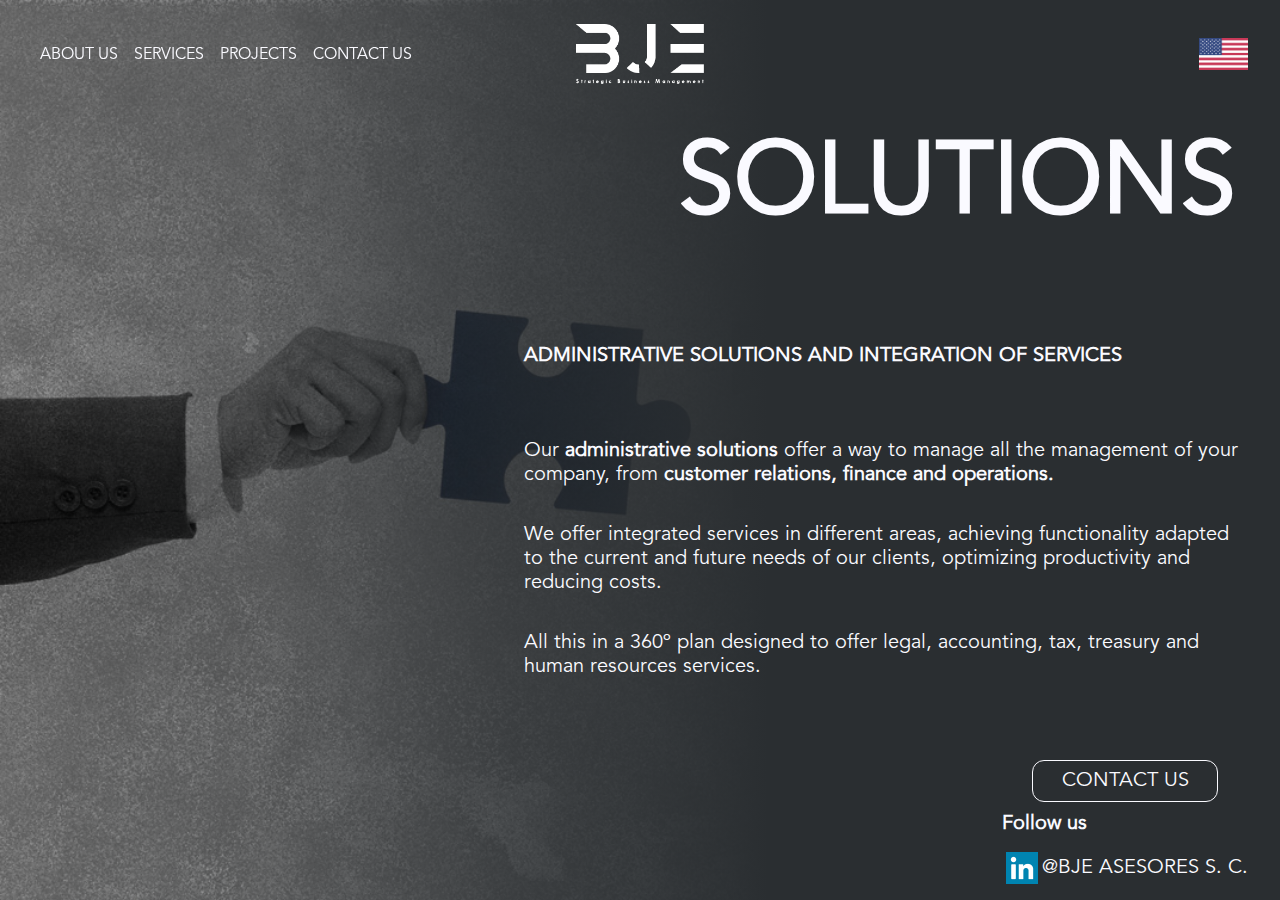
<file: eng/soluciones.html>
<!DOCTYPE html>
<html lang="en">

<head>
    <meta charset="UTF-8">
    <meta http-equiv="X-UA-Compatible" content="IE=edge">
    <meta name="viewport" content="width=device-width, initial-scale=1.0">
    <title>BJE - Bufete Jurídico Especializado</title>
    <link rel="stylesheet" href="../style.css">
</head>

<body>
    <header class="header">
        <button id="iconHamburguer" class="handler-menu" onclick="handleShowNav()">
            <svg xmlns="http://www.w3.org/2000/svg" viewBox="0 0 448 512"><!--! Font Awesome Pro 6.1.1 by @fontawesome - https://fontawesome.com License - https://fontawesome.com/license (Commercial License) Copyright 2022 Fonticons, Inc. --><path d="M0 96C0 78.33 14.33 64 32 64H416C433.7 64 448 78.33 448 96C448 113.7 433.7 128 416 128H32C14.33 128 0 113.7 0 96zM0 256C0 238.3 14.33 224 32 224H416C433.7 224 448 238.3 448 256C448 273.7 433.7 288 416 288H32C14.33 288 0 273.7 0 256zM416 448H32C14.33 448 0 433.7 0 416C0 398.3 14.33 384 32 384H416C433.7 384 448 398.3 448 416C448 433.7 433.7 448 416 448z"/></svg>
        </button>
        <button id="iconCross" class="handler-menu" onclick="handleShowNav()">
            <svg xmlns="http://www.w3.org/2000/svg" viewBox="0 0 320 512"><!--! Font Awesome Pro 6.1.1 by @fontawesome - https://fontawesome.com License - https://fontawesome.com/license (Commercial License) Copyright 2022 Fonticons, Inc. --><path d="M310.6 361.4c12.5 12.5 12.5 32.75 0 45.25C304.4 412.9 296.2 416 288 416s-16.38-3.125-22.62-9.375L160 301.3L54.63 406.6C48.38 412.9 40.19 416 32 416S15.63 412.9 9.375 406.6c-12.5-12.5-12.5-32.75 0-45.25l105.4-105.4L9.375 150.6c-12.5-12.5-12.5-32.75 0-45.25s32.75-12.5 45.25 0L160 210.8l105.4-105.4c12.5-12.5 32.75-12.5 45.25 0s12.5 32.75 0 45.25l-105.4 105.4L310.6 361.4z"/></svg>
        </button>
        <nav class="header__nav">
            <ul>
                <li><a class="link" href="./home.html">ABOUT US</a></li>
                <li class="dropdown">
                    <p class="link">SERVICES</p>
                    <ul class="dropdown-menu bg">
                        <li><a class="link" href="./legal.html">LEGAL</a></li>
                        <li><a class="link" href="./estrategia.html">STRATEGY</a></li>
                        <li><a class="link" href="./soluciones.html">SOLUTIONS</a></li>
                        <li><a class="link" href="./fiscal.html">TAXES</a></li>
                    </ul>
                </li>
                <li><a class="link" href="./home.html#proyectos">PROJECTS</a></li>
                <li><a class="link" href="./home.html#contacto">CONTACT US</a></li>
            </ul>
        </nav>
        <div class="header__image">
            <a href="./home.html">
                <img src="../images/logo2.png" alt="Logo de la copañía.">
            </a>
        </div>
        <div class="header__idioma">
            <a href="./eng/home.html">
                <img src="../images/logoENG.png" alt="Inglés.">
            </a>
        </div>
    </header>
    <main class="servicios__hero hero--soluciones">
        <div class="servicios__grid degradado--right">
            <section class="servicios__info servicios__info--right">
                <h1>SOLUTIONS</h1>
                <h2>ADMINISTRATIVE SOLUTIONS AND INTEGRATION OF SERVICES</h2>
                <p>Our <b>administrative solutions </b>offer a way to manage all the management of your company, from <b>customer 
                    relations, finance and operations.</b></p>
                <p>We offer integrated services in different areas, achieving functionality adapted to the current and future needs 
                    of our clients, optimizing productivity and reducing costs.</p>
                <p>All this in a 360º plan designed to offer legal, accounting, tax, treasury and human resources services.</p>
            </section>
            <footer class="servicio__footer footer--right">
                <section class="footer__info footer__info--margin">
                    <div>
                        <a class="button button--rounded button--servicios" href="./home.html#contacto">CONTACT US</a>
                        <h4>Follow us</h4>
                        <a href="https://linkedin.com/">
                            <img src="../images/linkedinColor.png" alt="Linkedin.">
                            <p>@BJE ASESORES S. C.</p>
                        </a>
                    </div>
                </section>
            </footer>
        </div>
    </main>
</body>
<script src="../index.js"></script>

</html>
</file>
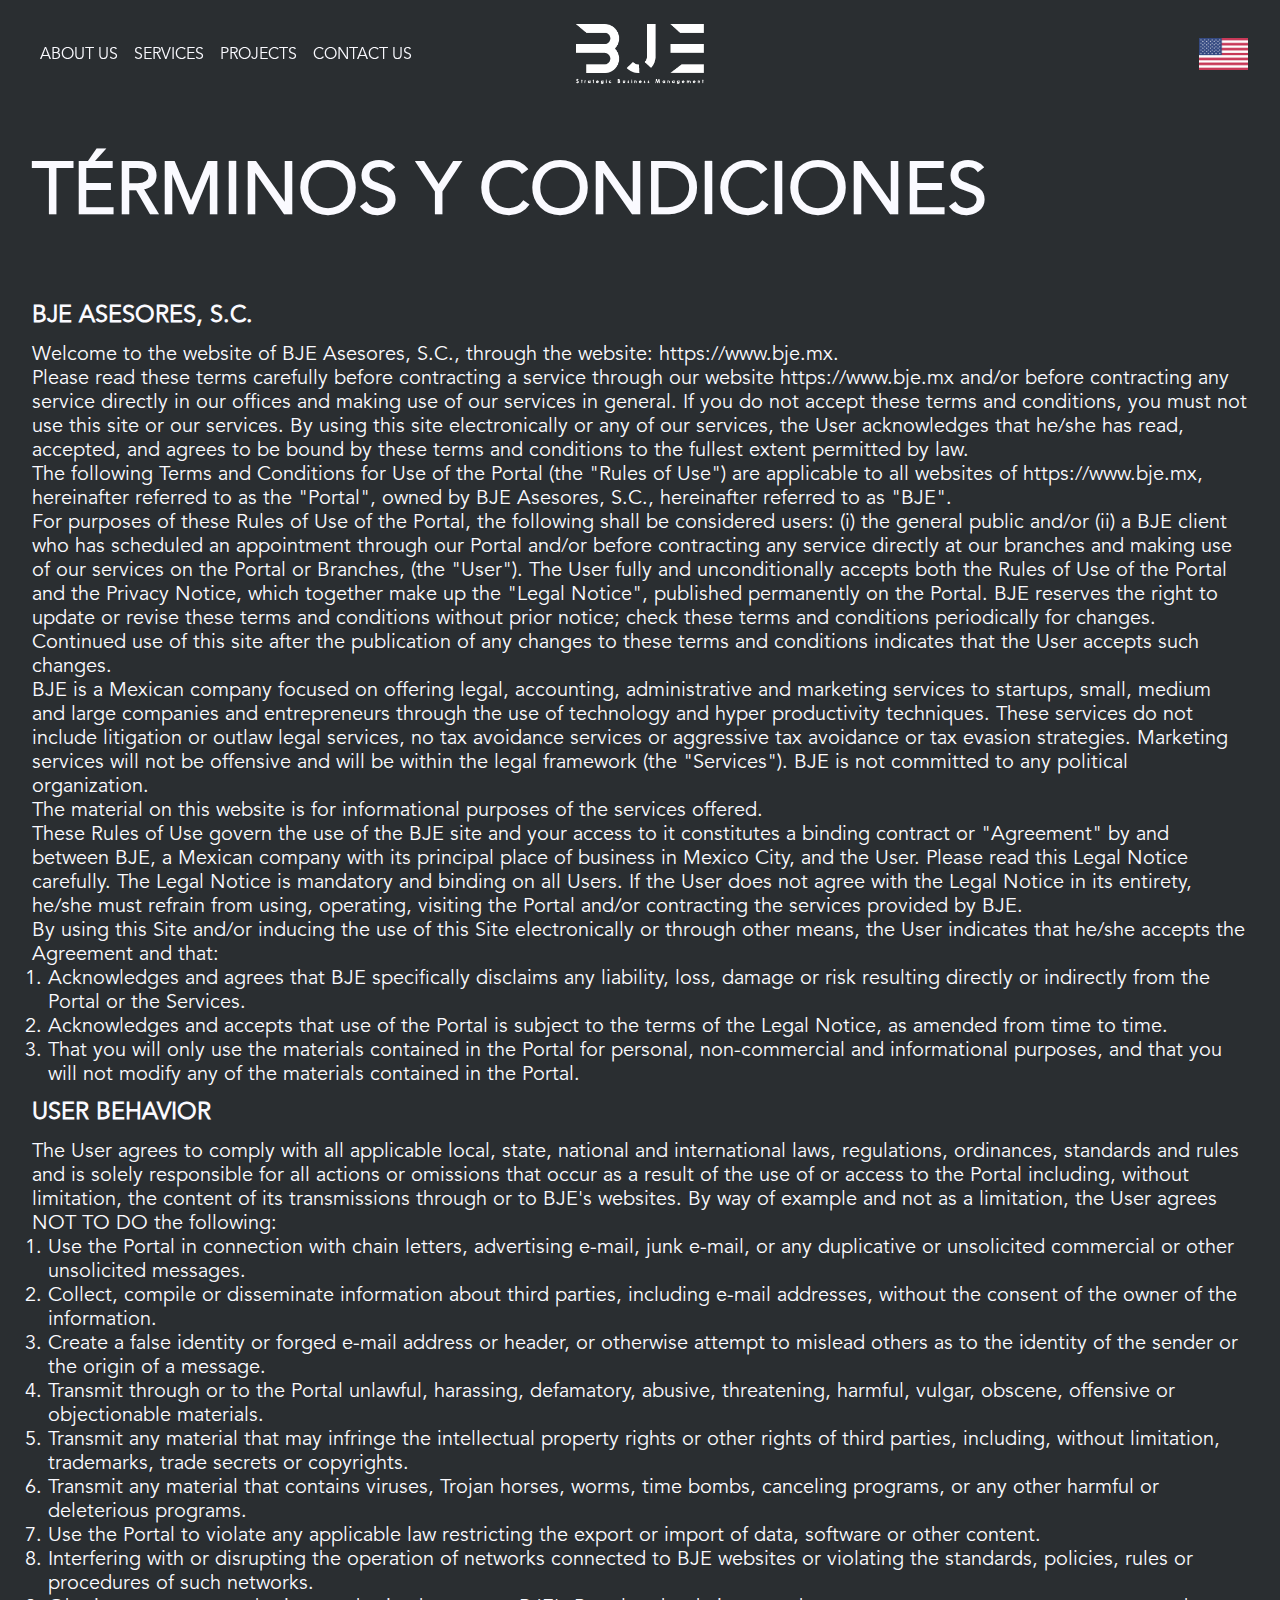
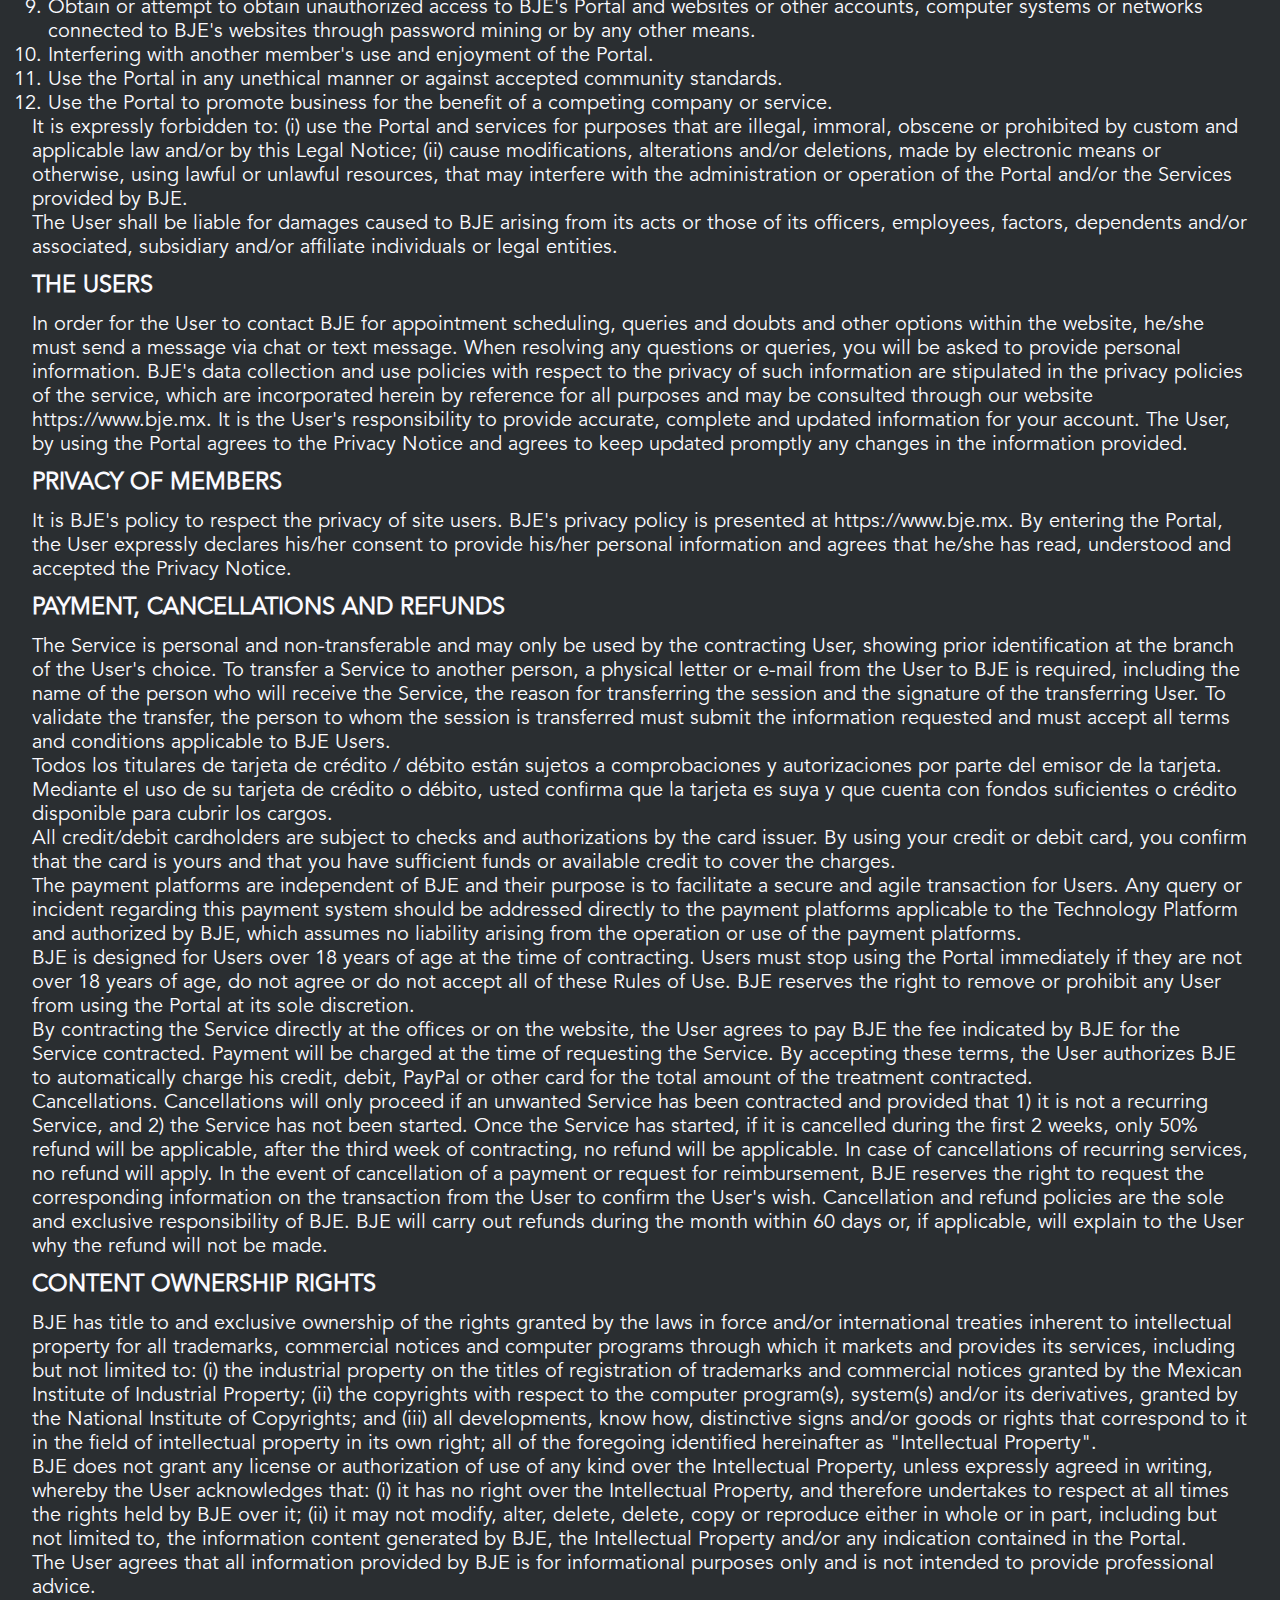
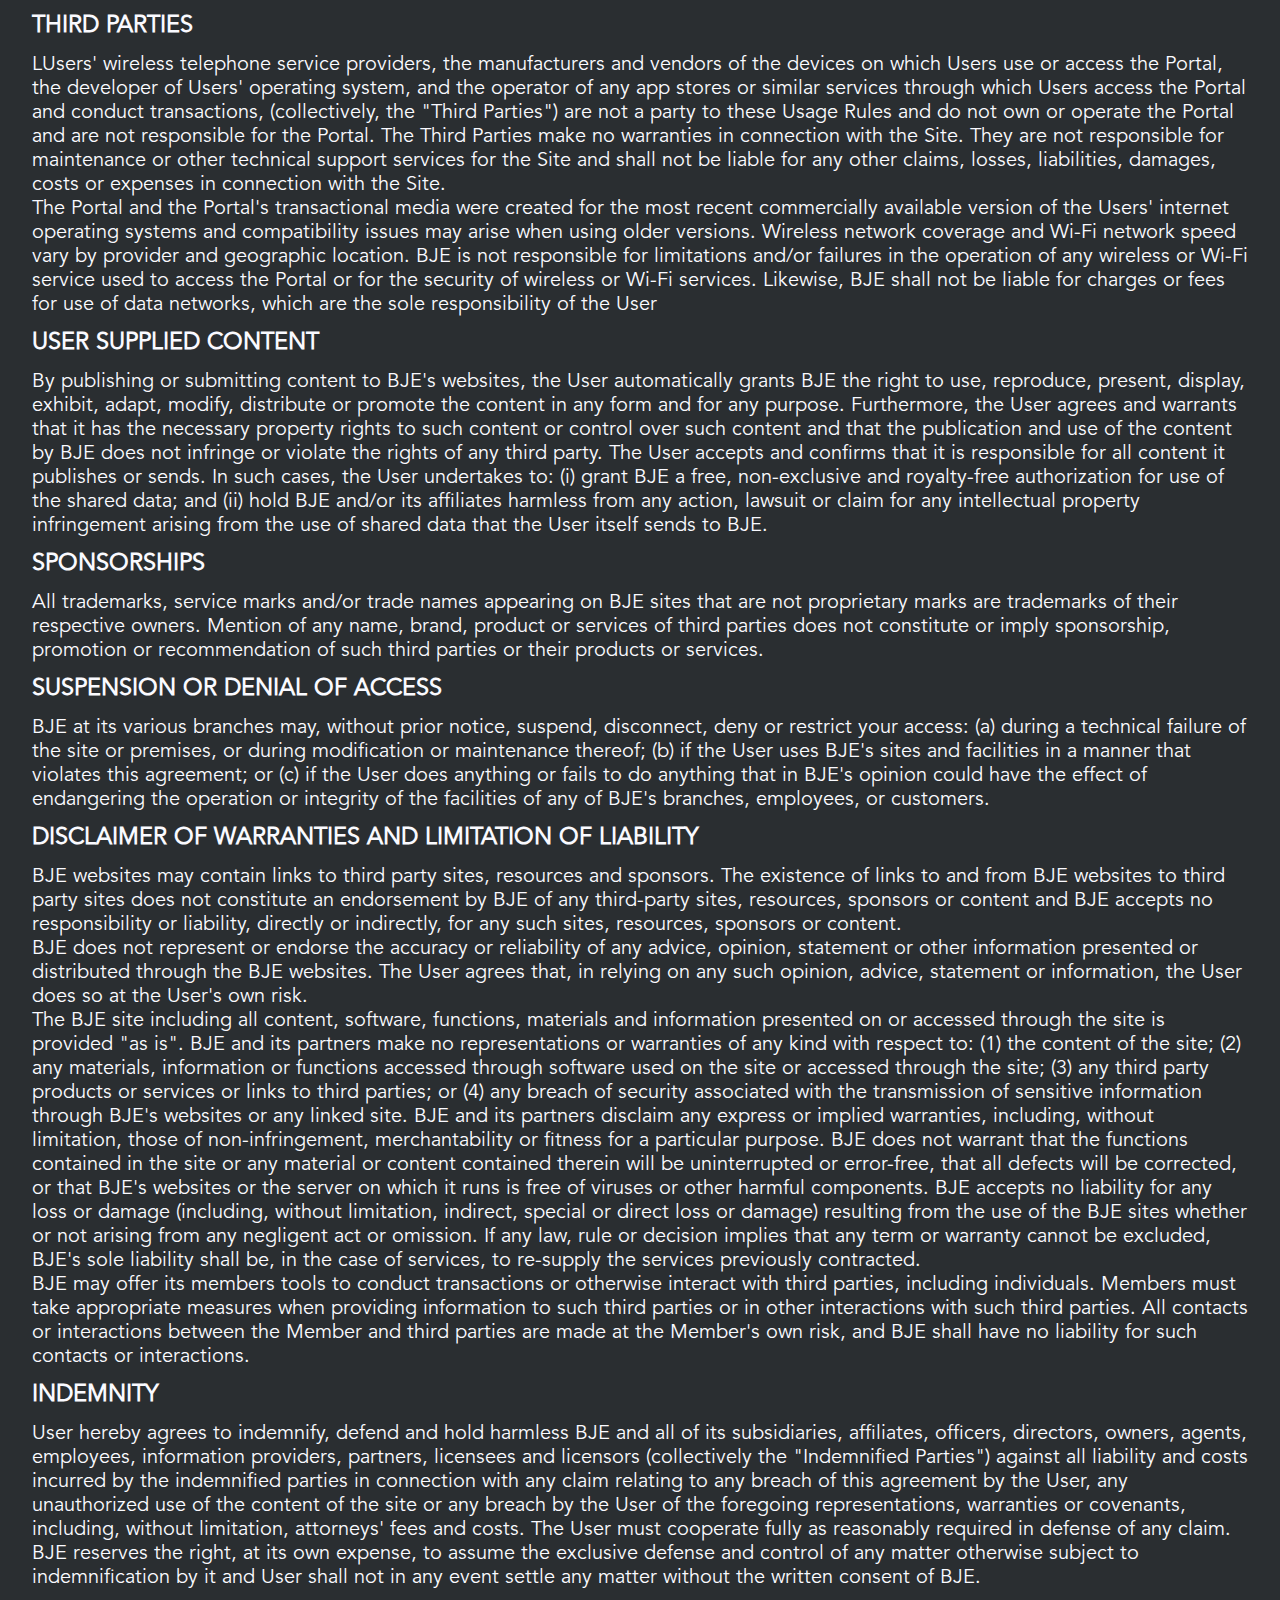
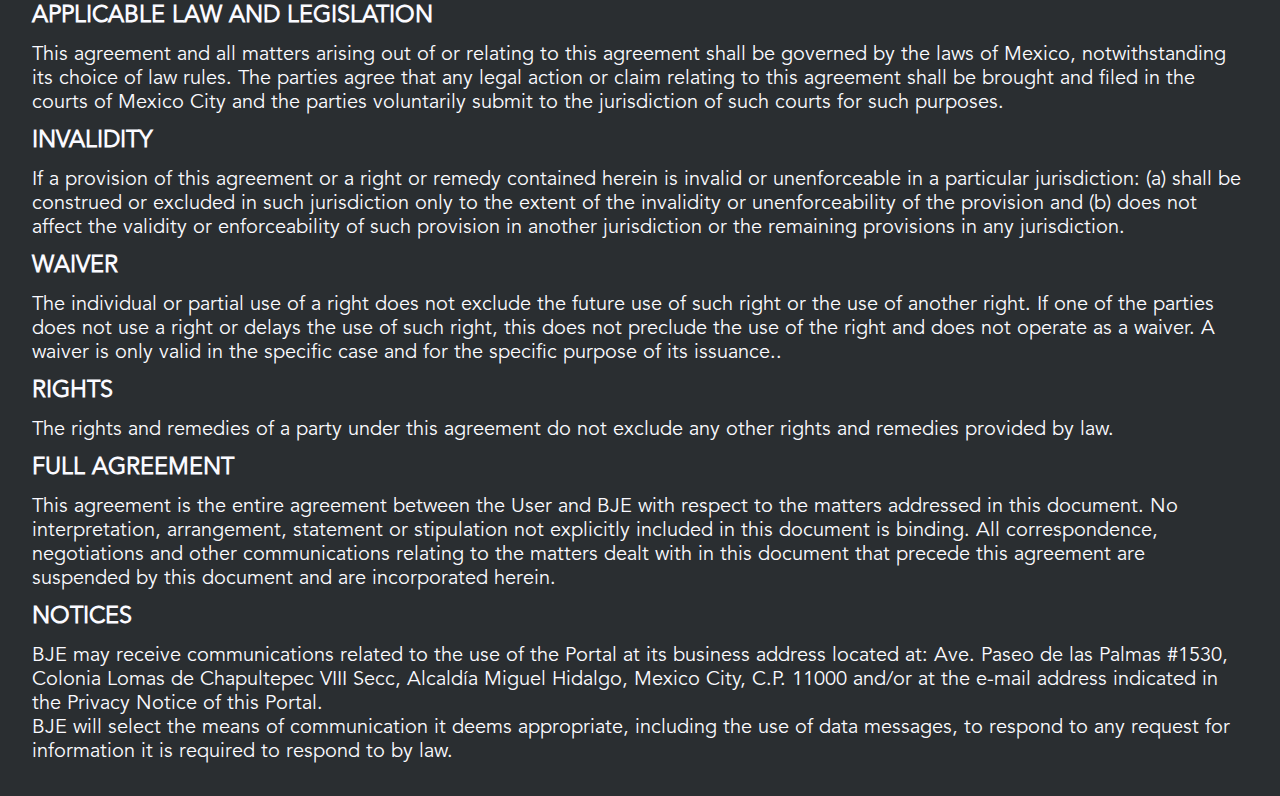
<file: eng/terminos.html>
<!DOCTYPE html>
<html lang="en">

<head>
    <meta charset="UTF-8">
    <meta http-equiv="X-UA-Compatible" content="IE=edge">
    <meta name="viewport" content="width=device-width, initial-scale=1.0">
    <title>BJE - Bufete Jurídico Especializado</title>
    <link rel="stylesheet" href="../style.css">
</head>

<body>
    <header class="header">
        <button id="iconHamburguer" class="handler-menu" onclick="handleShowNav()">
            <svg xmlns="http://www.w3.org/2000/svg" viewBox="0 0 448 512"><!--! Font Awesome Pro 6.1.1 by @fontawesome - https://fontawesome.com License - https://fontawesome.com/license (Commercial License) Copyright 2022 Fonticons, Inc. --><path d="M0 96C0 78.33 14.33 64 32 64H416C433.7 64 448 78.33 448 96C448 113.7 433.7 128 416 128H32C14.33 128 0 113.7 0 96zM0 256C0 238.3 14.33 224 32 224H416C433.7 224 448 238.3 448 256C448 273.7 433.7 288 416 288H32C14.33 288 0 273.7 0 256zM416 448H32C14.33 448 0 433.7 0 416C0 398.3 14.33 384 32 384H416C433.7 384 448 398.3 448 416C448 433.7 433.7 448 416 448z"/></svg>
        </button>
        <button id="iconCross" class="handler-menu" onclick="handleShowNav()">
            <svg xmlns="http://www.w3.org/2000/svg" viewBox="0 0 320 512"><!--! Font Awesome Pro 6.1.1 by @fontawesome - https://fontawesome.com License - https://fontawesome.com/license (Commercial License) Copyright 2022 Fonticons, Inc. --><path d="M310.6 361.4c12.5 12.5 12.5 32.75 0 45.25C304.4 412.9 296.2 416 288 416s-16.38-3.125-22.62-9.375L160 301.3L54.63 406.6C48.38 412.9 40.19 416 32 416S15.63 412.9 9.375 406.6c-12.5-12.5-12.5-32.75 0-45.25l105.4-105.4L9.375 150.6c-12.5-12.5-12.5-32.75 0-45.25s32.75-12.5 45.25 0L160 210.8l105.4-105.4c12.5-12.5 32.75-12.5 45.25 0s12.5 32.75 0 45.25l-105.4 105.4L310.6 361.4z"/></svg>
        </button>
        <nav class="header__nav">
            <ul>
                <li><a class="link" href="./home.html">ABOUT US</a></li>
                <li class="dropdown">
                    <p class="link">SERVICES</p>
                    <ul class="dropdown-menu bg">
                        <li><a class="link" href="./legal.html">LEGAL</a></li>
                        <li><a class="link" href="./estrategia.html">STRATEGY</a></li>
                        <li><a class="link" href="./soluciones.html">SOLUTIONS</a></li>
                        <li><a class="link" href="./fiscal.html">TAXES</a></li>
                    </ul>
                </li>
                <li><a class="link" href="./home.html#proyectos">PROJECTS</a></li>
                <li><a class="link" href="./home.html#contacto">CONTACT US</a></li>
            </ul>
        </nav>
        <div class="header__image">
            <a href="./home.html">
                <img src="../images/logo2.png" alt="Logo de la copañía.">
            </a>
        </div>
        <div class="header__idioma">
            <a href="./eng/home.html">
                <img src="../images/logoENG.png" alt="Inglés.">
            </a>
        </div>
    </header>
    <main class="terminos main">
        <section class="main__title">
            <h2>TÉRMINOS Y CONDICIONES</h2>
        </section>
        <section class="main__content">
            <div>
                <h3>BJE ASESORES, S.C.</h3>
                <p>Welcome to the website of BJE Asesores, S.C., through the website: https://www.bje.mx.</p>
                <p>Please read these terms carefully before contracting a service through our website https://www.bje.mx
                    and/or before contracting any service directly in our offices and making use of our services in
                    general. If you do not accept these terms and conditions, you must not use this site or our
                    services. By using this site electronically or any of our services, the User acknowledges that
                    he/she has read, accepted, and agrees to be bound by these terms and conditions to the fullest
                    extent permitted by law.</p>
                <p>The following Terms and Conditions for Use of the Portal (the "Rules of Use") are applicable to all
                    websites of https://www.bje.mx, hereinafter referred to as the "Portal", owned by BJE Asesores,
                    S.C., hereinafter referred to as "BJE".</p>
                <p>For purposes of these Rules of Use of the Portal, the following shall be considered users: (i) the
                    general public and/or (ii) a BJE client who has scheduled an appointment through our Portal and/or
                    before contracting any service directly at our branches and making use of our services on the Portal
                    or Branches, (the "User"). The User fully and unconditionally accepts both the Rules of Use of the
                    Portal and the Privacy Notice, which together make up the "Legal Notice", published permanently on
                    the Portal. BJE reserves the right to update or revise these terms and conditions without prior
                    notice; check these terms and conditions periodically for changes. Continued use of this site after
                    the publication of any changes to these terms and conditions indicates that the User accepts such
                    changes.</p>
                <p>BJE is a Mexican company focused on offering legal, accounting, administrative and marketing services
                    to startups, small, medium and large companies and entrepreneurs through the use of technology and
                    hyper productivity techniques. These services do not include litigation or outlaw legal services, no
                    tax avoidance services or aggressive tax avoidance or tax evasion strategies. Marketing services
                    will not be offensive and will be within the legal framework (the "Services"). BJE is not committed
                    to any political organization.</p>
                <p>The material on this website is for informational purposes of the services offered. </p>
                <p>These Rules of Use govern the use of the BJE site and your access to it constitutes a binding
                    contract or "Agreement" by and between BJE, a Mexican company with its principal place of business
                    in Mexico City, and the User. Please read this Legal Notice carefully. The Legal Notice is mandatory
                    and binding on all Users. If the User does not agree with the Legal Notice in its entirety, he/she
                    must refrain from using, operating, visiting the Portal and/or contracting the services provided by
                    BJE.</p>
                <p>By using this Site and/or inducing the use of this Site electronically or through other means, the
                    User indicates that he/she accepts the Agreement and that:</p>
                <ol>
                    <li>
                        Acknowledges and agrees that BJE specifically disclaims any liability, loss, damage or risk
                        resulting directly or indirectly from the Portal or the Services.
                    </li>
                    <li>Acknowledges and accepts that use of the Portal is subject to the terms of the Legal Notice, as
                        amended from time to time. </li>
                    <li>That you will only use the materials contained in the Portal for personal, non-commercial and
                        informational purposes, and that you will not modify any of the materials contained in the
                        Portal. </li>
                </ol>
            </div>

            <div>
                <h3>USER BEHAVIOR</h3>
                <p>The User agrees to comply with all applicable local, state, national and international laws,
                    regulations, ordinances, standards and rules and is solely responsible for all actions or omissions
                    that occur as a result of the use of or access to the Portal including, without limitation, the
                    content of its transmissions through or to BJE's websites. By way of example and not as a
                    limitation, the User agrees NOT TO DO the following:</p>
                <ol>
                    <li>Use the Portal in connection with chain letters, advertising e-mail, junk e-mail, or any
                        duplicative or unsolicited commercial or other unsolicited messages. </li>
                    <li>Collect, compile or disseminate information about third parties, including e-mail addresses,
                        without the consent of the owner of the information. </li>
                    <li>Create a false identity or forged e-mail address or header, or otherwise attempt to mislead
                        others as to the identity of the sender or the origin of a message. </li>
                    <li>Transmit through or to the Portal unlawful, harassing, defamatory, abusive, threatening,
                        harmful, vulgar, obscene, offensive or objectionable materials. </li>
                    <li>Transmit any material that may infringe the intellectual property rights or other rights of
                        third parties, including, without limitation, trademarks, trade secrets or copyrights. </li>
                    <li>Transmit any material that contains viruses, Trojan horses, worms, time bombs, canceling
                        programs, or any other harmful or deleterious programs. </li>
                    <li>Use the Portal to violate any applicable law restricting the export or import of data, software
                        or other content. </li>
                    <li>Interfering with or disrupting the operation of networks connected to BJE websites or violating
                        the standards, policies, rules or procedures of such networks. </li>
                    <li>Obtain or attempt to obtain unauthorized access to BJE's Portal and websites or other accounts,
                        computer systems or networks connected to BJE's websites through password mining or by any other
                        means. </li>
                    <li>Interfering with another member's use and enjoyment of the Portal. </li>
                    <li>Use the Portal in any unethical manner or against accepted community standards. </li>
                    <li>Use the Portal to promote business for the benefit of a competing company or service. </li>
                </ol>

                <p>
                    It is expressly forbidden to: (i) use the Portal and services for purposes that are illegal,
                    immoral, obscene or prohibited by custom and applicable law and/or by this Legal Notice; (ii) cause
                    modifications, alterations and/or deletions, made by electronic means or otherwise, using lawful or
                    unlawful resources, that may interfere with the administration or operation of the Portal and/or the
                    Services provided by BJE.
                </p>
                <p>
                    The User shall be liable for damages caused to BJE arising from its acts or those of its officers,
                    employees, factors, dependents and/or associated, subsidiary and/or affiliate individuals or legal
                    entities.
                </p>
            </div>

            <div>
                <h3>THE USERS</h3>
                <p>In order for the User to contact BJE for appointment scheduling, queries and doubts and other options
                    within the website, he/she must send a message via chat or text message. When resolving any
                    questions or queries, you will be asked to provide personal information. BJE's data collection and
                    use policies with respect to the privacy of such information are stipulated in the privacy policies
                    of the service, which are incorporated herein by reference for all purposes and may be consulted
                    through our website https://www.bje.mx. It is the User's responsibility to provide accurate,
                    complete and updated information for your account. The User, by using the Portal agrees to the
                    Privacy Notice and agrees to keep updated promptly any changes in the information provided.</p>
            </div>

            <div>
                <h3>PRIVACY OF MEMBERS</h3>
                <p>
                    It is BJE's policy to respect the privacy of site users. BJE's privacy policy is presented at
                    https://www.bje.mx. By entering the Portal, the User expressly declares his/her consent to provide
                    his/her personal information and agrees that he/she has read, understood and accepted the Privacy
                    Notice.
                </p>
            </div>

            <div>
                <h3>PAYMENT, CANCELLATIONS AND REFUNDS</h3>
                <p>The Service is personal and non-transferable and may only be used by the contracting User, showing
                    prior identification at the branch of the User's choice. To transfer a Service to another person, a
                    physical letter or e-mail from the User to BJE is required, including the name of the person who
                    will receive the Service, the reason for transferring the session and the signature of the
                    transferring User. To validate the transfer, the person to whom the session is transferred must
                    submit the information requested and must accept all terms and conditions applicable to BJE Users.
                </p>
                <p>Todos los titulares de tarjeta de crédito / débito están sujetos a comprobaciones y autorizaciones
                    por parte del emisor de la tarjeta. Mediante el uso de su tarjeta de crédito o débito, usted
                    confirma que la tarjeta es suya y que cuenta con fondos suficientes o crédito disponible para cubrir
                    los cargos.</p>
                <p>All credit/debit cardholders are subject to checks and authorizations by the card issuer. By using
                    your credit or debit card, you confirm that the card is yours and that you have sufficient funds or
                    available credit to cover the charges.</p>
                <p>
                    The payment platforms are independent of BJE and their purpose is to facilitate a secure and agile
                    transaction for Users. Any query or incident regarding this payment system should be addressed
                    directly to the payment platforms applicable to the Technology Platform and authorized by BJE, which
                    assumes no liability arising from the operation or use of the payment platforms.
                </p>
                <p>BJE is designed for Users over 18 years of age at the time of contracting. Users must stop using the
                    Portal immediately if they are not over 18 years of age, do not agree or do not accept all of these
                    Rules of Use. BJE reserves the right to remove or prohibit any User from using the Portal at its
                    sole discretion.</p>
                <p>By contracting the Service directly at the offices or on the website, the User agrees to pay BJE the
                    fee indicated by BJE for the Service contracted. Payment will be charged at the time of requesting
                    the Service. By accepting these terms, the User authorizes BJE to automatically charge his credit,
                    debit, PayPal or other card for the total amount of the treatment contracted.</p>
                <p>Cancellations. Cancellations will only proceed if an unwanted Service has been contracted and
                    provided that 1) it is not a recurring Service, and 2) the Service has not been started. Once the
                    Service has started, if it is cancelled during the first 2 weeks, only 50% refund will be
                    applicable, after the third week of contracting, no refund will be applicable. In case of
                    cancellations of recurring services, no refund will apply. In the event of cancellation of a payment
                    or request for reimbursement, BJE reserves the right to request the corresponding information on the
                    transaction from the User to confirm the User's wish. Cancellation and refund policies are the sole
                    and exclusive responsibility of BJE. BJE will carry out refunds during the month within 60 days or,
                    if applicable, will explain to the User why the refund will not be made. </p>
            </div>

            <div>
                <h3>CONTENT OWNERSHIP RIGHTS</h3>
                <p>BJE has title to and exclusive ownership of the rights granted by the laws in force and/or
                    international treaties inherent to intellectual property for all trademarks, commercial notices and
                    computer programs through which it markets and provides its services, including but not limited to:
                    (i) the industrial property on the titles of registration of trademarks and commercial notices
                    granted by the Mexican Institute of Industrial Property; (ii) the copyrights with respect to the
                    computer program(s), system(s) and/or its derivatives, granted by the National Institute of
                    Copyrights; and (iii) all developments, know how, distinctive signs and/or goods or rights that
                    correspond to it in the field of intellectual property in its own right; all of the foregoing
                    identified hereinafter as "Intellectual Property".</p>
                <p>BJE does not grant any license or authorization of use of any kind over the Intellectual Property,
                    unless expressly agreed in writing, whereby the User acknowledges that: (i) it has no right over the
                    Intellectual Property, and therefore undertakes to respect at all times the rights held by BJE over
                    it; (ii) it may not modify, alter, delete, delete, copy or reproduce either in whole or in part,
                    including but not limited to, the information content generated by BJE, the Intellectual Property
                    and/or any indication contained in the Portal.</p>
                <p>The User agrees that all information provided by BJE is for informational purposes only and is not
                    intended to provide professional advice.</p>
            </div>

            <div>
                <h3>THIRD PARTIES</h3>
                <p>LUsers' wireless telephone service providers, the manufacturers and vendors of the devices on which
                    Users use or access the Portal, the developer of Users' operating system, and the operator of any
                    app stores or similar services through which Users access the Portal and conduct transactions,
                    (collectively, the "Third Parties") are not a party to these Usage Rules and do not own or operate
                    the Portal and are not responsible for the Portal. The Third Parties make no warranties in
                    connection with the Site. They are not responsible for maintenance or other technical support
                    services for the Site and shall not be liable for any other claims, losses, liabilities, damages,
                    costs or expenses in connection with the Site.</p>
                <p>The Portal and the Portal's transactional media were created for the most recent commercially
                    available version of the Users' internet operating systems and compatibility issues may arise when
                    using older versions. Wireless network coverage and Wi-Fi network speed vary by provider and
                    geographic location. BJE is not responsible for limitations and/or failures in the operation of any
                    wireless or Wi-Fi service used to access the Portal or for the security of wireless or Wi-Fi
                    services. Likewise, BJE shall not be liable for charges or fees for use of data networks, which are
                    the sole responsibility of the User</p>
            </div>

            <div>
                <h3>USER SUPPLIED CONTENT</h3>
                <p>By publishing or submitting content to BJE's websites, the User automatically grants BJE the right to
                    use, reproduce, present, display, exhibit, adapt, modify, distribute or promote the content in any
                    form and for any purpose. Furthermore, the User agrees and warrants that it has the necessary
                    property rights to such content or control over such content and that the publication and use of the
                    content by BJE does not infringe or violate the rights of any third party. The User accepts and
                    confirms that it is responsible for all content it publishes or sends. In such cases, the User
                    undertakes to: (i) grant BJE a free, non-exclusive and royalty-free authorization for use of the
                    shared data; and (ii) hold BJE and/or its affiliates harmless from any action, lawsuit or claim for
                    any intellectual property infringement arising from the use of shared data that the User itself
                    sends to BJE.</p>
            </div>

            <div>
                <h3>SPONSORSHIPS</h3>
                <p>All trademarks, service marks and/or trade names appearing on BJE sites that are not proprietary
                    marks are trademarks of their respective owners. Mention of any name, brand, product or services of
                    third parties does not constitute or imply sponsorship, promotion or recommendation of such third
                    parties or their products or services.</p>
            </div>

            <div>
                <h3>SUSPENSION OR DENIAL OF ACCESS</h3>
                <p>BJE at its various branches may, without prior notice, suspend, disconnect, deny or restrict your
                    access: (a) during a technical failure of the site or premises, or during modification or
                    maintenance thereof; (b) if the User uses BJE's sites and facilities in a manner that violates this
                    agreement; or (c) if the User does anything or fails to do anything that in BJE's opinion could have
                    the effect of endangering the operation or integrity of the facilities of any of BJE's branches,
                    employees, or customers.</p>
            </div>

            <div>
                <h3>DISCLAIMER OF WARRANTIES AND LIMITATION OF LIABILITY</h3>
                <p> BJE websites may contain links to third party sites, resources and sponsors. The existence of links
                    to and from BJE websites to third party sites does not constitute an endorsement by BJE of any
                    third-party sites, resources, sponsors or content and BJE accepts no responsibility or liability,
                    directly or indirectly, for any such sites, resources, sponsors or content.</p>
                <p> BJE does not represent or endorse the accuracy or reliability of any advice, opinion, statement or
                    other information presented or distributed through the BJE websites. The User agrees that, in
                    relying on any such opinion, advice, statement or information, the User does so at the User's own
                    risk.</p>
                <p> The BJE site including all content, software, functions, materials and information presented on or
                    accessed through the site is provided "as is". BJE and its partners make no representations or
                    warranties of any kind with respect to: (1) the content of the site; (2) any materials, information
                    or functions accessed through software used on the site or accessed through the site; (3) any third
                    party products or services or links to third parties; or (4) any breach of security associated with
                    the transmission of sensitive information through BJE's websites or any linked site. BJE and its
                    partners disclaim any express or implied warranties, including, without limitation, those of
                    non-infringement, merchantability or fitness for a particular purpose. BJE does not warrant that the
                    functions contained in the site or any material or content contained therein will be uninterrupted
                    or error-free, that all defects will be corrected, or that BJE's websites or the server on which it
                    runs is free of viruses or other harmful components. BJE accepts no liability for any loss or damage
                    (including, without limitation, indirect, special or direct loss or damage) resulting from the use
                    of the BJE sites whether or not arising from any negligent act or omission. If any law, rule or
                    decision implies that any term or warranty cannot be excluded, BJE's sole liability shall be, in the
                    case of services, to re-supply the services previously contracted.</p>
                <p> BJE may offer its members tools to conduct transactions or otherwise interact with third parties,
                    including individuals. Members must take appropriate measures when providing information to such
                    third parties or in other interactions with such third parties. All contacts or interactions between
                    the Member and third parties are made at the Member's own risk, and BJE shall have no liability for
                    such contacts or interactions.</p>
            </div>

            <div>
                <h3>INDEMNITY</h3>
                <p>User hereby agrees to indemnify, defend and hold harmless BJE and all of its subsidiaries,
                    affiliates, officers, directors, owners, agents, employees, information providers, partners,
                    licensees and licensors (collectively the "Indemnified Parties") against all liability and costs
                    incurred by the indemnified parties in connection with any claim relating to any breach of this
                    agreement by the User, any unauthorized use of the content of the site or any breach by the User of
                    the foregoing representations, warranties or covenants, including, without limitation, attorneys'
                    fees and costs. The User must cooperate fully as reasonably required in defense of any claim. BJE
                    reserves the right, at its own expense, to assume the exclusive defense and control of any matter
                    otherwise subject to indemnification by it and User shall not in any event settle any matter without
                    the written consent of BJE.</p>
            </div>

            <div>
                <h3>APPLICABLE LAW AND LEGISLATION</h3>
                <p>This agreement and all matters arising out of or relating to this agreement shall be governed by the
                    laws of Mexico, notwithstanding its choice of law rules. The parties agree that any legal action or
                    claim relating to this agreement shall be brought and filed in the courts of Mexico City and the
                    parties voluntarily submit to the jurisdiction of such courts for such purposes.</p>
            </div>

            <div>
                <h3>INVALIDITY</h3>
                <p>
                    If a provision of this agreement or a right or remedy contained herein is invalid or unenforceable
                    in a particular jurisdiction: (a) shall be construed or excluded in such jurisdiction only to the
                    extent of the invalidity or unenforceability of the provision and (b) does not affect the validity
                    or enforceability of such provision in another jurisdiction or the remaining provisions in any
                    jurisdiction.
                </p>
            </div>

            <div>
                <h3>WAIVER</h3>
                <p>The individual or partial use of a right does not exclude the future use of such right or the use of
                    another right. If one of the parties does not use a right or delays the use of such right, this does
                    not preclude the use of the right and does not operate as a waiver. A waiver is only valid in the
                    specific case and for the specific purpose of its issuance..</p>
            </div>

            <div>
                <h3>RIGHTS</h3>
                <p>The rights and remedies of a party under this agreement do not exclude any other rights and remedies
                    provided by law. </p>
            </div>

            <div>
                <h3>FULL AGREEMENT</h3>
                <p>This agreement is the entire agreement between the User and BJE with respect to the matters addressed
                    in this document. No interpretation, arrangement, statement or stipulation not explicitly included
                    in this document is binding. All correspondence, negotiations and other communications relating to
                    the matters dealt with in this document that precede this agreement are suspended by this document
                    and are incorporated herein.</p>
            </div>

            <div>
                <h3>NOTICES</h3>
                <p>BJE may receive communications related to the use of the Portal at its business address located at:
                    Ave. Paseo de las Palmas #1530, Colonia Lomas de Chapultepec VIII Secc, Alcaldía Miguel Hidalgo,
                    Mexico City, C.P. 11000 and/or at the e-mail address indicated in the Privacy Notice of this Portal.
                </p>
                <p>BJE will select the means of communication it deems appropriate, including the use of data messages,
                    to respond to any request for information it is required to respond to by law.</p>
            </div>
        </section>
    </main>

</body>
<script src="../index.js"></script>

</html>
</file>
<file: style.css>
@font-face {
    font-family: 'Avenir';
    src: url('./fonts/avenir_ff/AvenirLTStd-Book.otf');
}

* {
    font-family: 'Avenir';
    box-sizing: border-box;
    margin: 0;
    padding: 0;
}

html {
    font-size: 62.5%;
    height: 100%;
    scroll-behavior: smooth;
}

:root {
    /* Colores */
    --dark-gray: #2a2e31;
    --light-gray: #34383d;
    --white: #fafaff;

    /* Tamaño de variables */
    --sm: 1.6rem;
    /* Para textos (parafos y así) */
    --md: 2rem;
    --lg: 3.2rem;
    --xl: 7.2rem;
    --xxl: 10rem;
    /* Transitions */
    --in: all 0.3s ease-in-out;
    --out: all 0.6s ease-in-out;

}

/* ******************************
----------- Header -----------
******************************* */
.body {
    position: relative;
    background-color: var(--dark-gray);
    min-height: 100%;
}

.header {
    align-items: center;
    color: var(--white);
    display: grid;
    justify-content: space-between;
    position: fixed;
    transition: var(--out);
    top: 0;
    width: 100%;
    z-index: 1;
}

.bg {
    background-color: rgba(42,46,49,0.9);
    transition: var(--in);
}

.header__nav > ul {
    display: flex;
    align-items: center;
    list-style: none;
}

.header__nav ul li {
    font-size: var(--sm);
    margin-right: 8px;
    color: var(--white);
}

.link {
    color: var(--white);
    text-decoration: none;
    transition: var(--out);
}

.link:hover {
    text-decoration: none;
    transition: var(--in);
    background-color: var(--dark-gray);
    border-radius: 12px;
}

.header__image {
    text-align: center;
}

.header__idioma {
    text-align: right;
}

.header__idioma img {
    height: var(--lg);
}

.dropdown {
    position: relative;
}

.dropdown p:hover {
    cursor: pointer;
}

.dropdown-menu {
    display: none;
    flex-direction: column;
    list-style: none;
    padding: 12px;
    position: absolute;
    text-align: left;
    justify-content: left;
    transform-origin: top left;
    transition: var(--out);
    border-radius: 12px;
}

.hero--estrategia .dropdown-menu,
.hero--fiscal .dropdown-menu {
    background-color: var(--dark-gray);
}

.dropdown:hover .dropdown-menu {
    display: flex;
}

.dropdown-menu:hover {
    display: flex;
}

.dropdown-menu li {
    text-align: left;
    margin-bottom: 12px;
}

.handler-menu {
    height: 32px;
    width: 32px;
    background-color: transparent;
    border: none;
    text-align: right;
}

.handler-menu svg {
    fill: var(--white);
    height: 24px;
}

/* ******************************
----------- modal.html -----------
******************************* */
.modal__main {
    background-color: var(--dark-gray);
    color: var(--white);
    display: grid;
    height: 100vh;
    width: 100vw;
}

.modal__logo {
    align-items: center;
    justify-items: center;
    display: grid;
}

.modal__logo div:nth-child(1) {
    border-right: 2px solid var(--white);
    width: 100%;
    padding-right: 128px;
    text-align: right;
}

.modal__logo div:nth-child(2) {
    width: 100%;
    padding-left: 128px;
}

.modal__logo img {
    width: 280px;
}

.modal__link {
    text-align: center;
    font-size: var(--md);
    padding: 16px;
}

/* ******************************
----------- home.html -----------
******************************* */


.index-main {
    background-color: var(--dark-gray);
    position: relative;
}

/* Sección Hero */
.index-main .main__hero img {
    width: 100%;
}

/* Sección Servicios */
.container__header {
    margin: 20px 0;
}

.container__header h2 {
    color: var(--white);
    text-align: center;
}

.container__header span::after {
    background-color: var(--white);
    content: '';
    display: block;
    height: 2px;
    margin: 0 auto;
    width: 50px;
}

.servicios__content {
    display: grid;
    grid-template-columns: repeat(auto-fit, minmax(120px, 240px));
    justify-content: center;
}

.servicios__item {
    align-items: center;
    color: var(--white);
    display: flex;
    flex-direction: column;
    font-size: var(--sm);
    justify-content: space-between;
    padding: 32px;
}

.servicios__item img {
    margin-bottom: 24px;
    /*width: 120px;*/
    height: 128px;
}

.servicios__content a {
    border-radius: 12px;
    margin: 12px;
    transition: var(--out);
    text-decoration: none;
}

.servicios__content a:hover {
    background-color: var(--light-gray);
    text-decoration: none;
    transition: var(--in);
}


/* Seccion clientes */
.cliente__list li {
    display: flex;
    align-items: center;
}

.cliente__list li span {
    margin-right: 12px;
}

.main__cliente {
    align-items: center;
    gap: 32px;
    max-width: 1200px;
    margin: 48px auto 0 auto;
}

.main__cliente.responsive-container-r .cliente__content {
    padding-right: 100px;
    background-image: url('./images/cardBG.jpg');
    background-position: right;


}

.main__cliente.responsive-container .cliente__content {
    padding-left: 100px;
    background-image: url('./images/cardBG2.jpg');
    background-position: left;


}

.cliente__list span img {
    width: 20px;
}

.cliente__content {
    background-size: cover;
    background-position: left;
    color: var(--white);
    display: flex;
    justify-content: center;
    flex-direction: column;
    padding: 32px;
    height: 400px;
    min-width: 220px;
    font-size: var(--sm);
    margin: auto 0;
}

.cliente__content>* {
    margin-bottom: 12px;
}

.cliente__content h1 {
    font-size: var(--lg);
}

.home__footer {
    background-image: url('./images/footerBG.png');
    color: var(--white);
    padding: 32px;
}

.home__footer h3,
h4,
label {
    font-size: var(--md);
    margin-bottom: 12px;
}


.home__footer .responsive-container-r {
    max-width: 960px;
    margin: 0 auto;
    gap: 24px;
}

.home__footer input,
textarea {
    background-color: transparent;
    border: 1px solid var(--white);
    color: var(--white);
    font-size: var(--md);
    width: 100%;
    padding: 12px;
}

.home__footer textarea::placeholder {
    color: var(--white);
}

.footer__email {
    margin-top: 24px;
    display: flex;
    flex-direction: column;
    justify-content: space-between;
}

.footer__email--top>div {
    display: flex;
    align-items: center;
    margin: 12px 0;
}

.footer__email--bottom a {
    text-decoration: none;
}

.footer__info {
    align-items: center;
    display: flex;
    font-size: var(--sm);
    justify-content: space-between;
    padding: 12px 0;
    margin: 32px 0;
}

.footer__info img {
    height: var(--lg);
    margin: 4px;
}

.footer__info a {
    color: var(--white);
    display: flex;
    text-decoration: none;
    align-items: center;
    font-size: var(--md);
    text-decoration: none;
}

.button {
    background-color: transparent;
    border: 1px solid var(--white);
    color: var(--white);
    cursor: pointer;
    font-size: var(--md);
    margin: 0 12px;
    padding: 8px 12px;
    transition: var(--out);
}

.button:hover {
    background-color: var(--white);
    color: var(--dark-gray);
    transition: var(--in);
}

.button--rounded {
    border-radius: 12px;
}

/********************************
--------  servicios--paginas ------------
    --dark-gray: #2b2f32;
    --light-gray: #34393c;
********************************/
.degradado--left {
    height: 100%;
    background-image: linear-gradient(to right,
        rgba(42,46,49, 1) 30%,
        rgba(42,46,49, 0.5) 60%,
        rgba(42,46,49, 0) 100%);
}

.degradado--right {
    min-height: 100%;
    background-image: linear-gradient(to right,
            rgba(42,46,49, 0) 0%,
            rgba(42,46,49, 0.2) 20%,
            rgba(42,46,49, 0.7) 40%,
            rgba(42,46,49, 1) 60%,
            rgba(42,46,49, 1) 100%);
}

.servicios__hero {
    width: 100%;
    min-height: 100%;
    background-size: cover;
    position: absolute;
}


.servicios__grid {
    display: grid;
    grid-template-columns: 2.5fr 1.5fr 2.5fr;
    grid-template-rows: 1fr 0.2fr;
    padding-top: 5%;
    min-height: 100vh;
}

.servicio__footer {
    color: var(--white);
    font-size: var(--md);
    padding: 0 32px;
}

.footer__info--margin {
    margin: 0;
}

.button--servicios {
    display: flex;
    justify-content: center;
    margin: 4% 12%;
}

/********************************
--------  legal.html ------------
********************************/
.hero--legal {
    background-image: url("./images/heroLegal.jpg");
}

.servicios__info {
    color: var(--white);
    margin: 32px;
    display: grid;
    row-gap: 0.8em;
}

.servicios__info h2 {
    font-size: var(--md);
    margin: 62px 0 36px 0;
}

.servicios__info p,
.servicios__info li {
    list-style: none;
    font-size: var(--md);
}

.servicios__info ul {
    margin-top: 12px;
}

.check {
    width: 30px;
}

/* ******************************
--------- estrategia.html ---------
******************************* */
.hero--estrategia {
    background-image: url("./images/heroEstrategia.jpg");
}

/* ******************************
--------- soluciones.html ---------
******************************* */
.hero--soluciones {
    background-image: url("./images/heroSolucion.jpg");
}

/* ******************************
--------- fiscal.html ---------
******************************* */
.hero--fiscal {
    background-image: url("./images/heroFiscal.jpg");
}

/* ******************************
--------- terminos.html ---------
******************************* */
.main__title h2 {
    font-size: var(--xl);
    margin: 64px 0;
}

.terminos {
    background-color: var(--dark-gray);
    color: var(--white);
    font-size: var(--md);
    padding: 32px;
}

.terminos h3 {
    margin: 12px 0;
}

.terminos ol {
    margin-left: 16px;
}

/* ******************************
----------- Media Querys -----------
******************************* */

@media (min-width: 320px) {

    /* Header */
    .header {
        grid-template-columns: 1fr;
        padding: 12px;
    }

    .header__idioma {
        grid-row: 1;
    }

    .header__image {
        grid-row: 2;
    }

    .header__image img {
        height: 40px;
        margin: 12px 0;
    }

    .header__nav {
        display: none;
        background-color: var(--dark-gray);
        padding: 12px;
        border-radius: 12px;
    }

    .header__nav ul {
        align-items: flex-start;
        justify-content: left;
        text-align: left;
        flex-direction: column;
    }
    
    .header__nav ul li {
        margin: 12px 0;
    }

    #iconHamburguer {
        display: block;
    }

    #iconCross {
        display: none;
    }

    .link {
        padding: 2px;
    }

    /* Modal */
    .modal__main {
        grid-template-rows: repeat(4, 1fr);
    }

    .modal__logo {
        grid-row: 2/4;
        grid-template-columns: 1fr;
    }

    .modal__logo div:nth-child(1) {
        border: none;
    }

    .modal__logo div:nth-child(1),
    .modal__logo div:nth-child(2) {
        padding: 0;
        text-align: center;
    }

    .modal__link {
        grid-row: 4/5;
        font-size: var(--md);
        padding: 16px;
    }

    .index-main .main__hero {
        height: 60vh;
    }

    .container__header h2 {
        font-size: var(--lg);
    }

    .responsive-container-r {
        grid-template-columns: 1fr;
        display: grid;
    }

    .responsive-container .cliente__image,
    .responsive-container-r .cliente__image {
        text-align: center;
    }

    .cliente__image img {
        width: 100%;
        height: auto;
    }

    .responsive-container-r .cliente__content {
        grid-row: 1;
        width: 100%;
    }

    .servicios__info h1 {
        font-size: var(--lg);
        text-align: center;
    }

    .servicios__info {
        margin-top: 132px;
    }

    .servicios__info--left h1{
        text-align: center;
    }

    .servicios__info--left {
        grid-column: 1/4;
    }
    
    .servicios__info--right {
        grid-column: 1/4;
    }

    /* Página términos y condiciones */
    .terminos {
        padding-top: 160px;
    }

    .footer--right {
        justify-self: center;
        grid-column: 1/4;
    }
    
    .footer--left {
        grid-column: 1/4;
    }
}

@media (min-width: 768px) {
    /* Header */
    .header {
        grid-template-columns: 3fr 1fr 3fr;
        padding: 12px 32px;
    }

    .header__idioma,
    .header__image {
        grid-row: auto;
    }

    .header__image img {
        height: 60px;
        margin: 12px 0;
    }

    .header__nav {
        display: block;
        background-color: transparent;
        padding: 0;
        border-radius: 0;
    }

    .header__nav > ul {
        align-items: center;
        justify-content: flex-start;
        flex-direction: row;
    }

    #iconHamburguer {
        display: none;
    }

    #iconCross {
        display: none;
    }

    .link {
        padding: 8px;
    }

    /* Modal */
    .modal__main {
        grid-template-rows: repeat(3, 1fr);
    }

    .modal__logo {
        grid-row: 2/3;
        grid-template-columns: 1fr 1fr;
    }

    .modal__logo div:nth-child(1) {
        border-right: 2px solid var(--white);
    }

    .modal__logo div:nth-child(2) {
        text-align: left;
        padding-left: 64px;
        font-size: var(--md);
    }

    .modal__link {
        grid-row: 3/4;
    }

    .index-main .main__hero {
        height: auto;
    }


    .container__header h2 {
        font-size: var(--xl);
    }

    .responsive-container {
        grid-template-columns: 3fr 2fr;
        display: grid;
    }

    .responsive-container-r {
        grid-template-columns: 2fr 3fr;
    }

    .responsive-container .cliente__image {
        text-align: right;
    }

    .responsive-container-r .cliente__image {
        text-align: left;
    }

    .cliente__image img {
        height: 300px;
        width: auto;
    }

    .responsive-container-r .cliente__content {
        grid-row: auto;
    }

    /* Página términos y condiciones */
    .terminos {
        padding-top: 88px;
    }

    .cliente__content {
        max-width: 700px;
    }

    
    .servicios__info h1 {
        font-size: var(--xxl);
        text-align: end;
        padding-right: 12px;
    }

    .servicios__info {
        margin-top: 62px;
    }

    .servicios__info--left h1{
        text-align: left;
    }
    
    .servicios__info--left {
        grid-column: 1/3;
    }
    
    .servicios__info--right {
        grid-column: 2/4;
    }

    .footer--right {
        justify-self: end;
        grid-column: 2/4;
    }
    
    .footer--left {
        grid-column: 1/3;
    }

}
</file>
